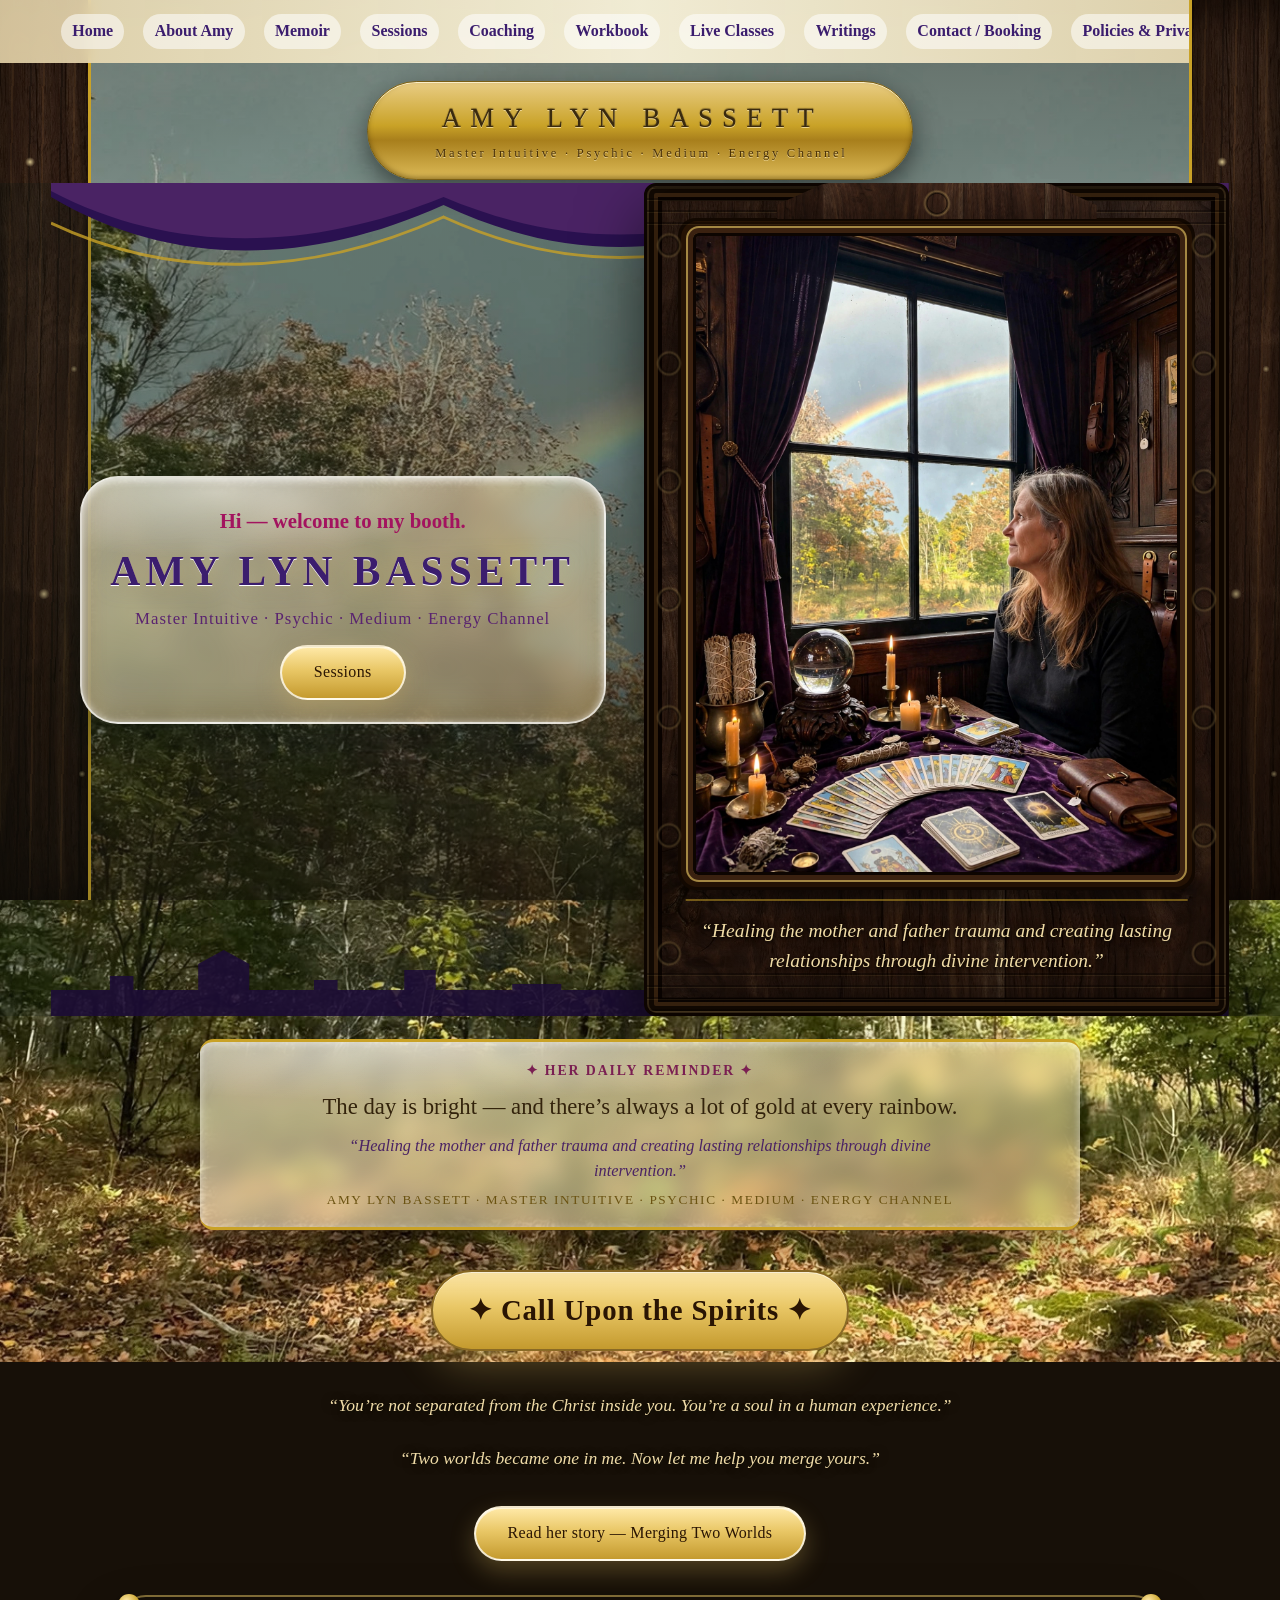
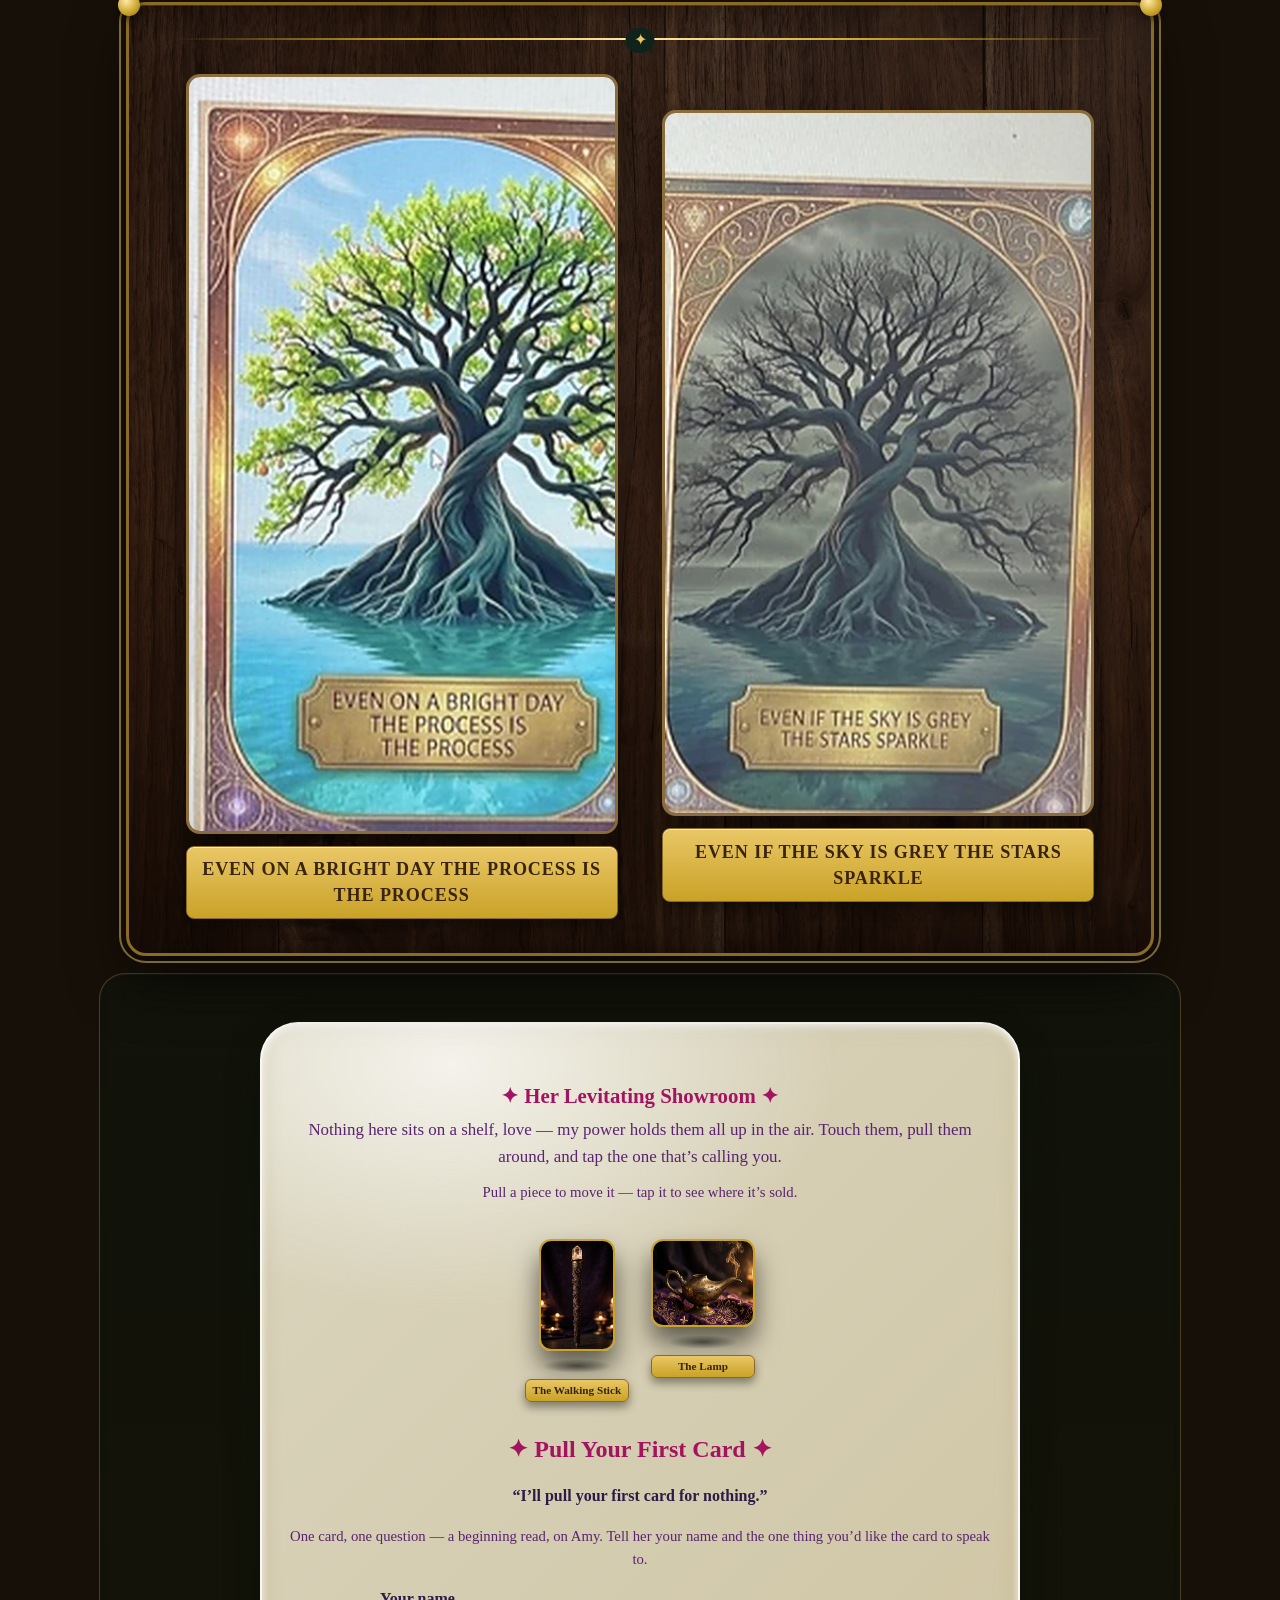
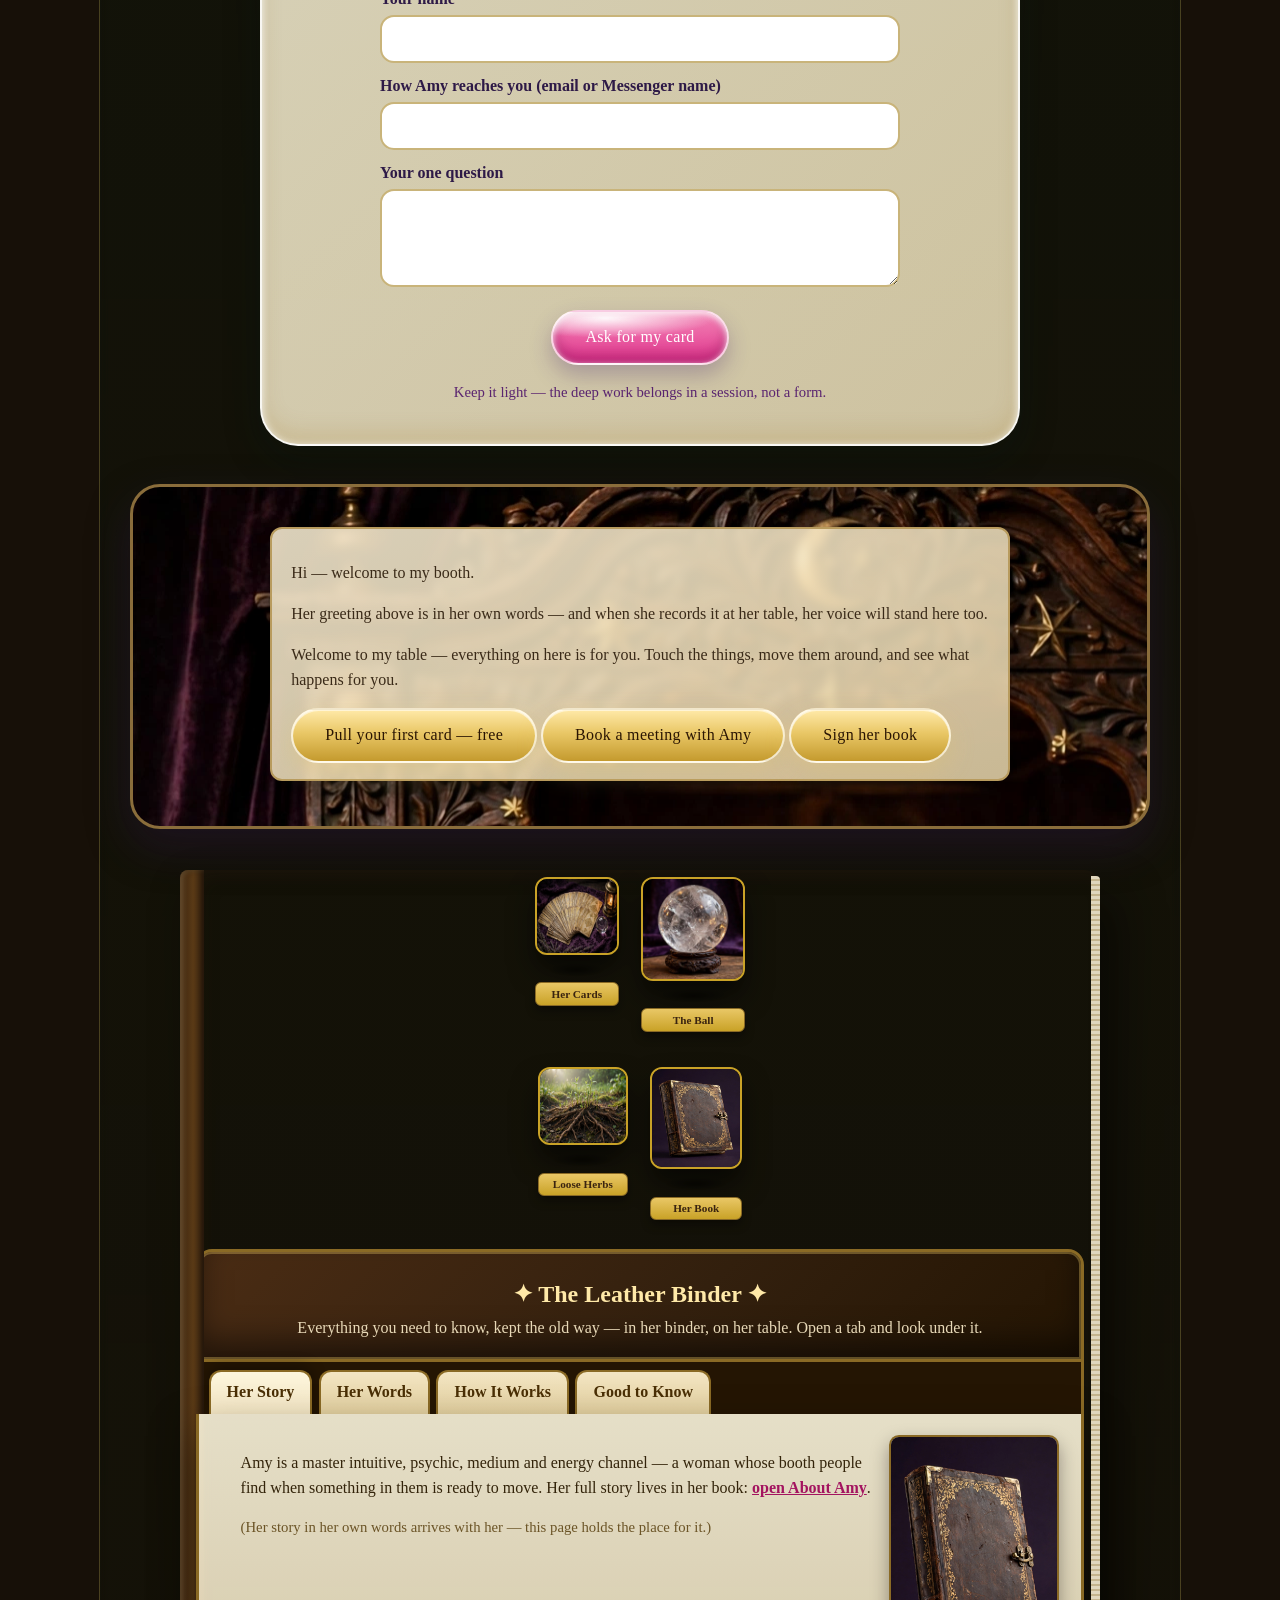
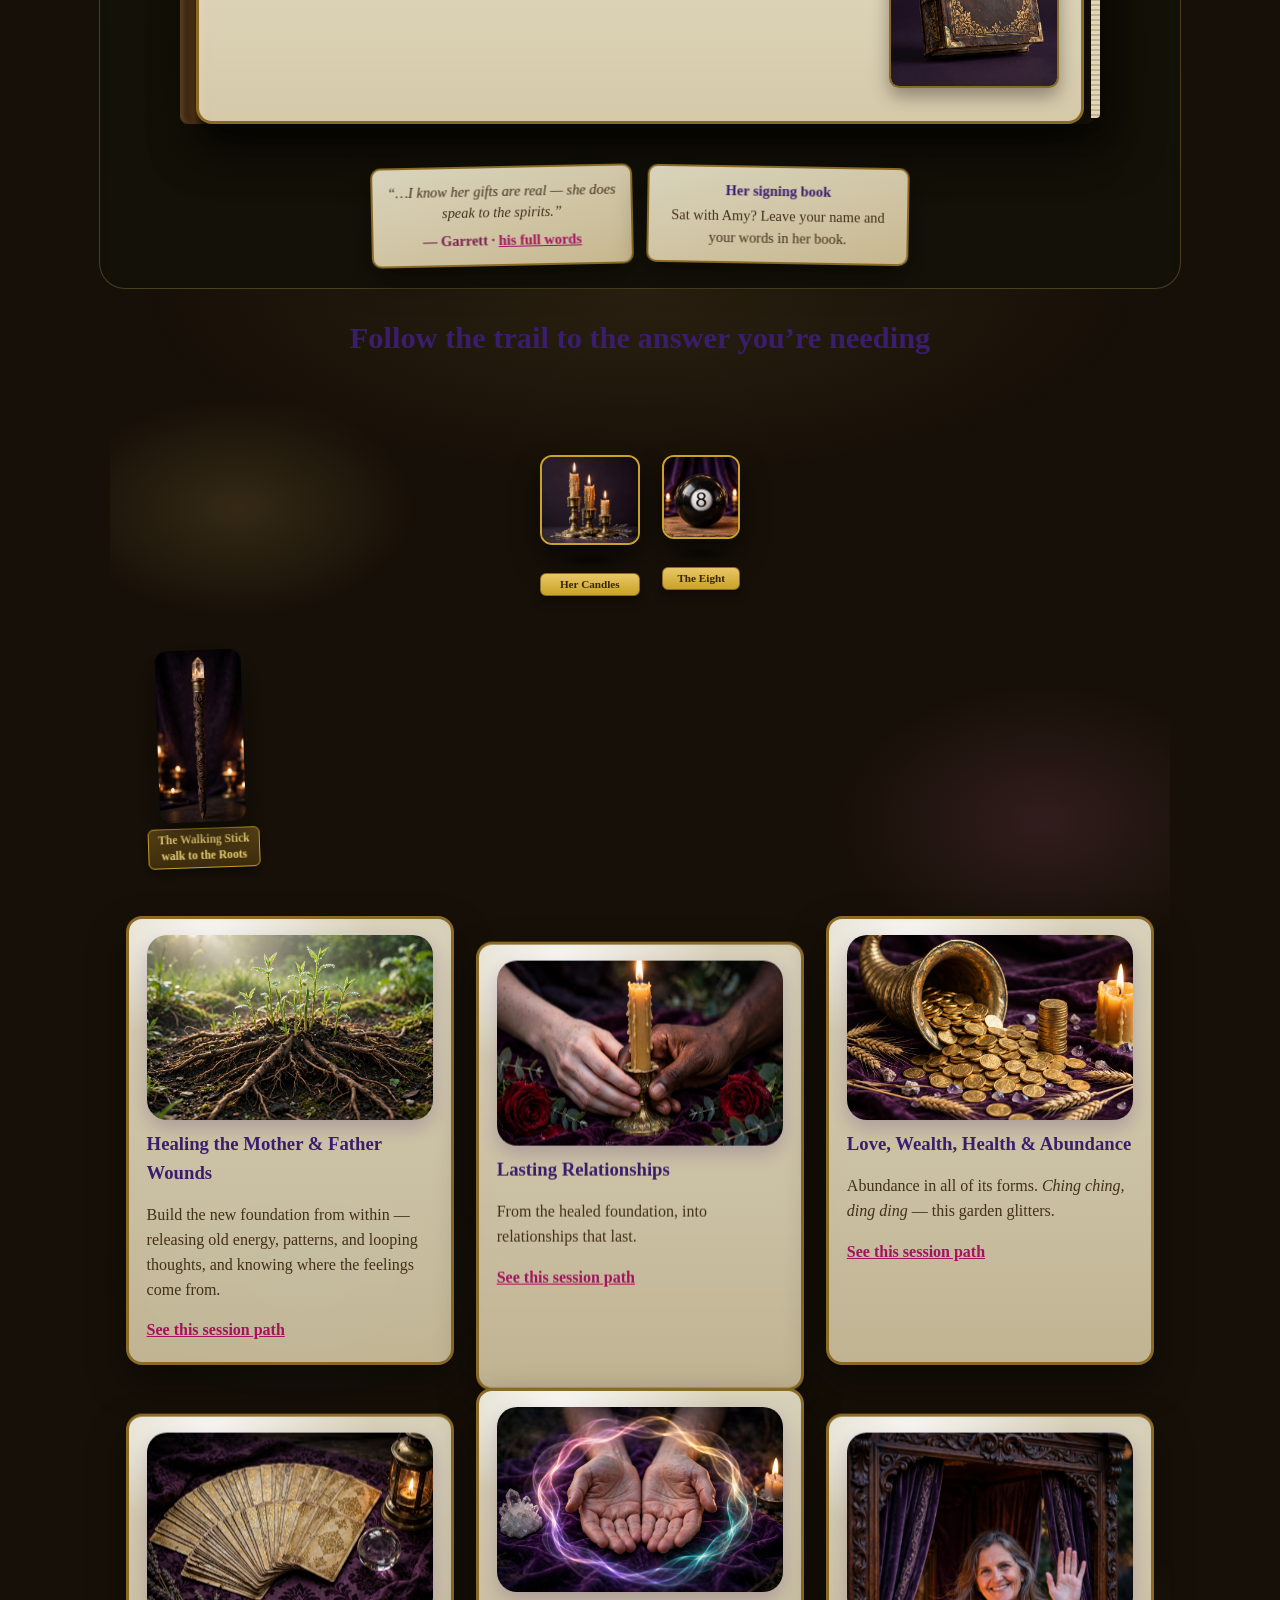
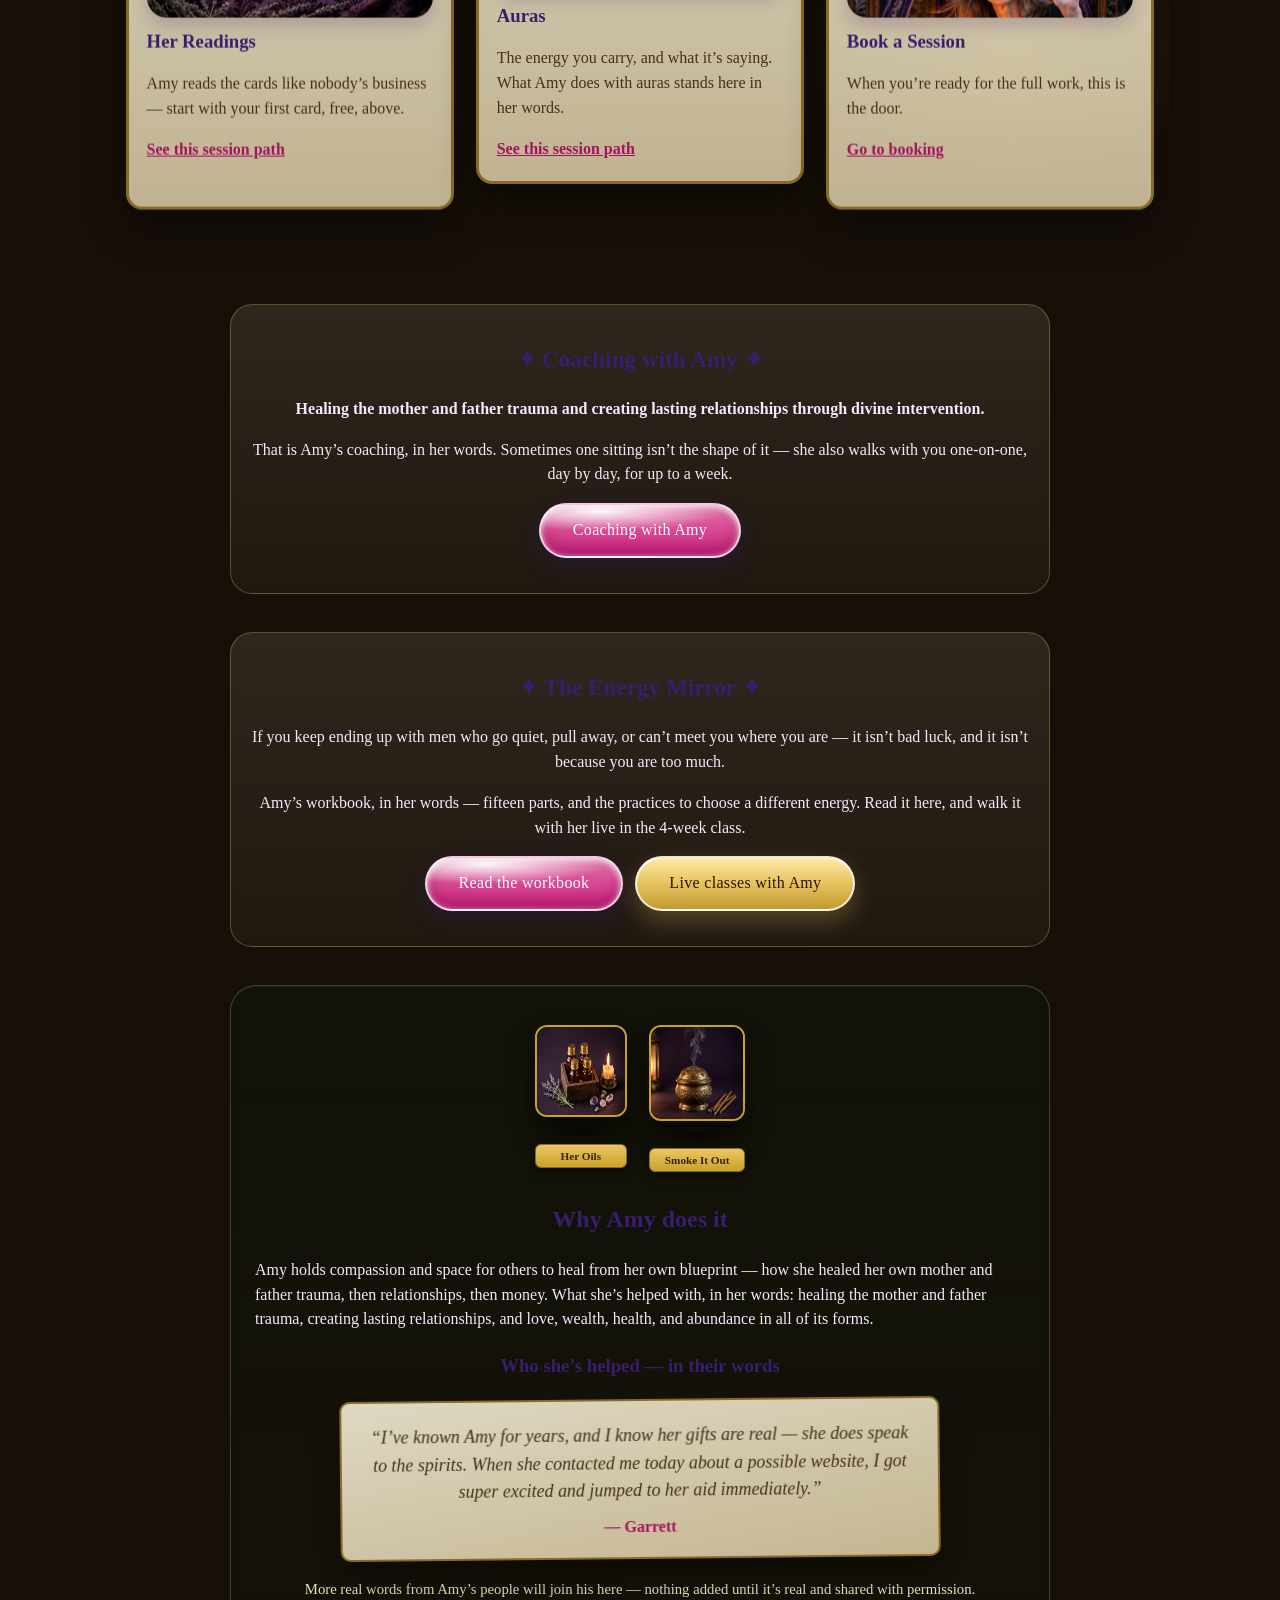
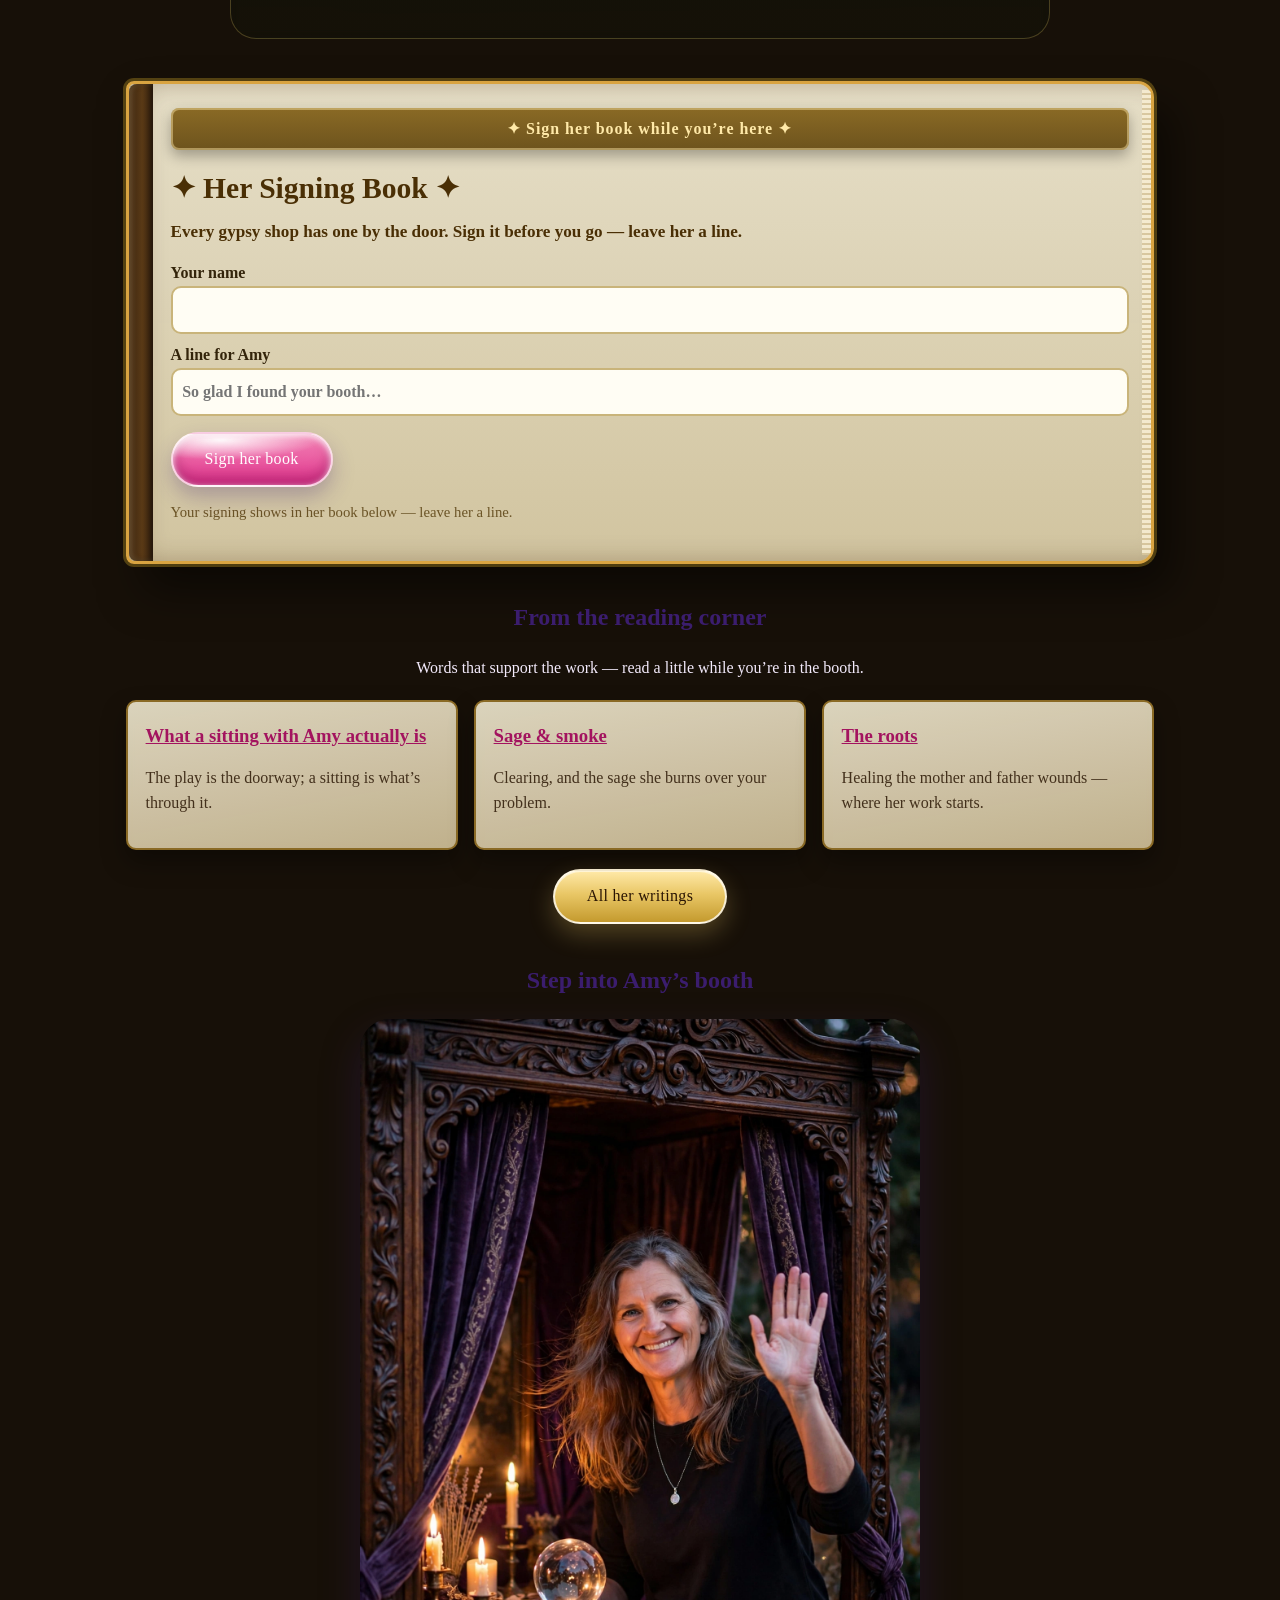
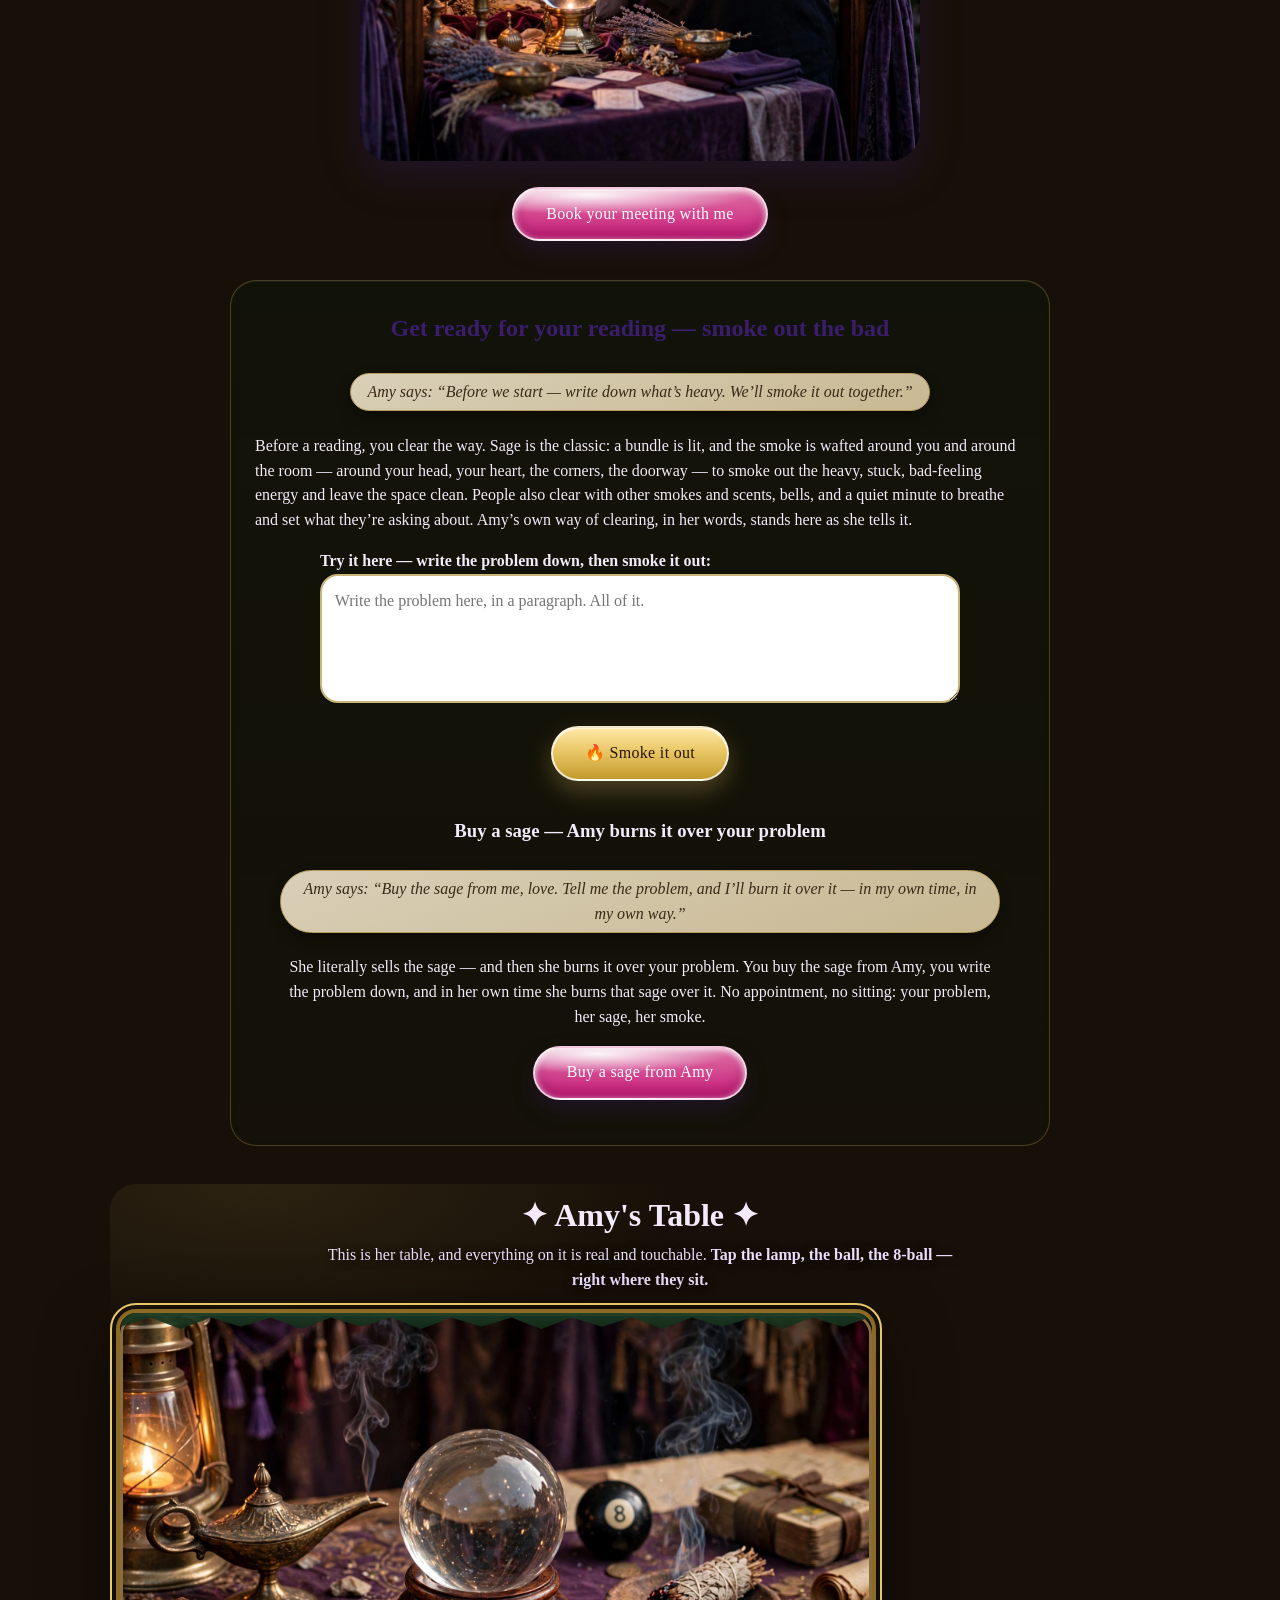
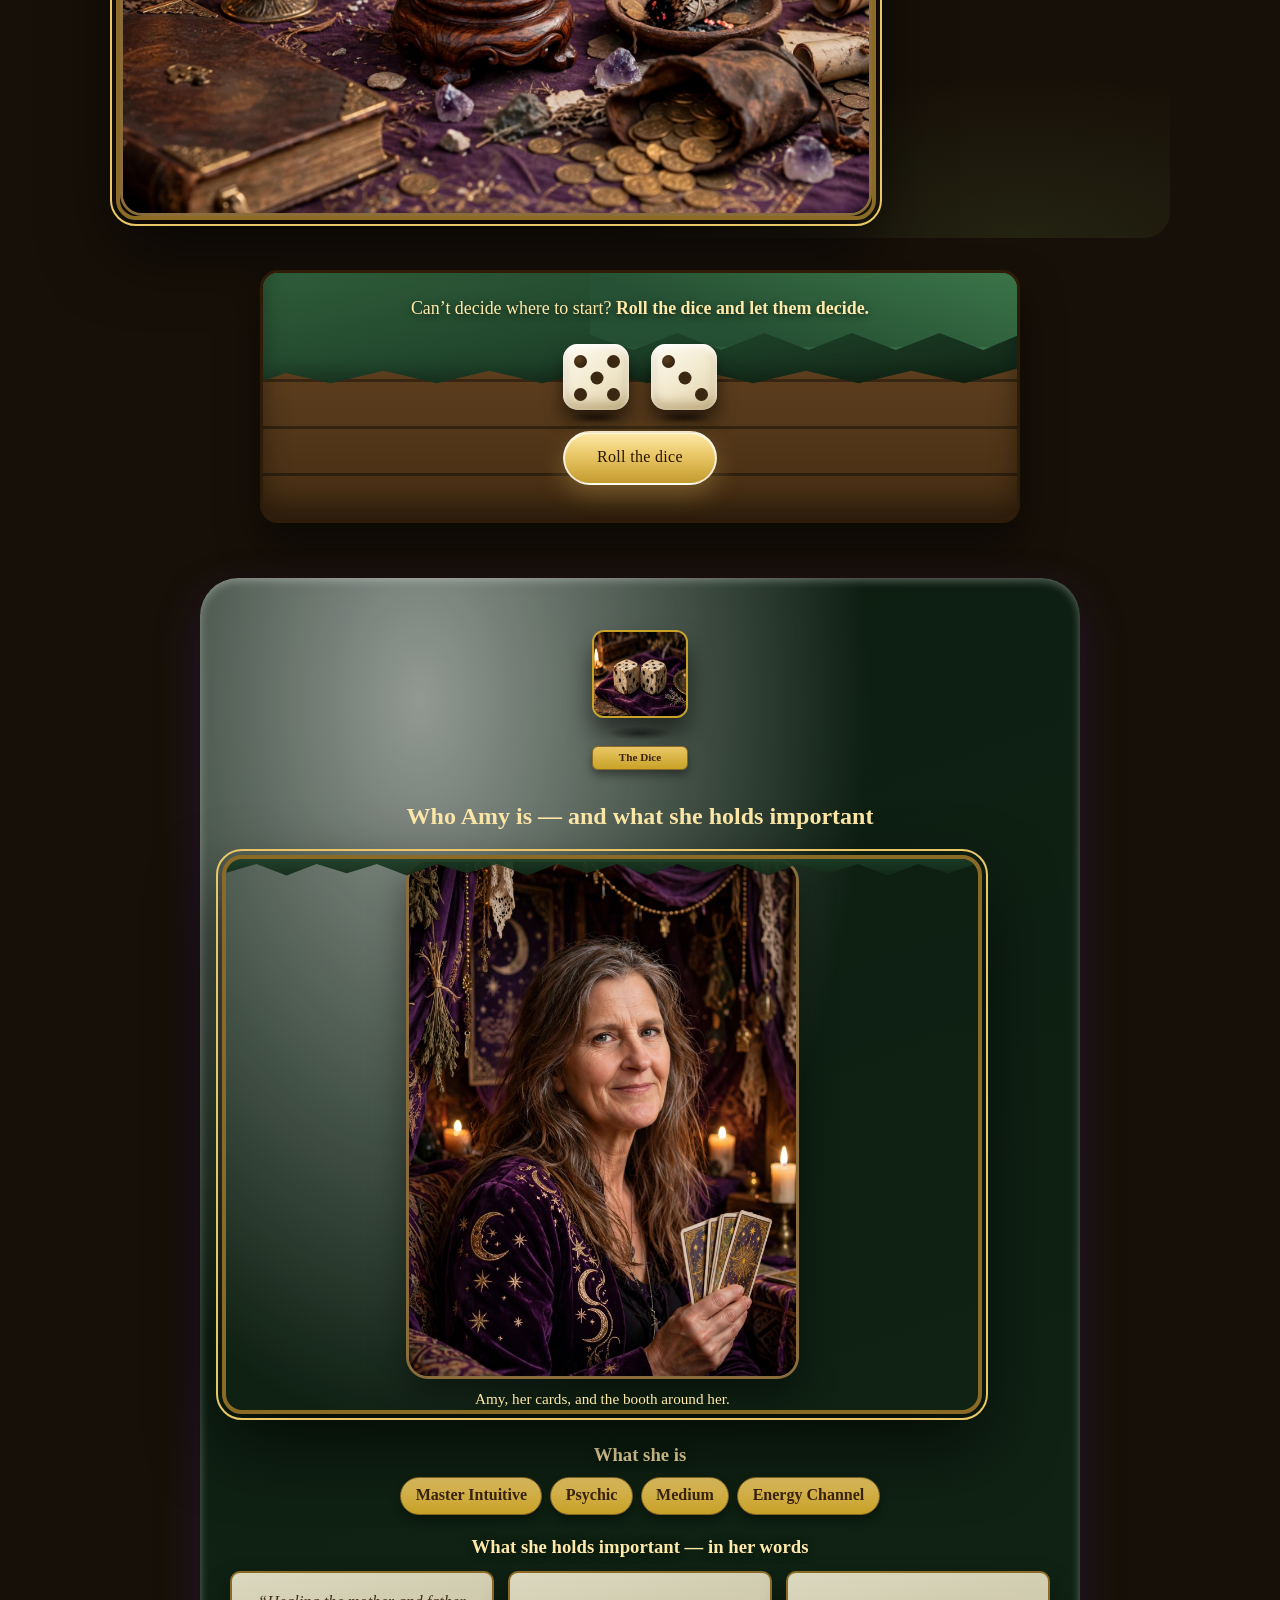
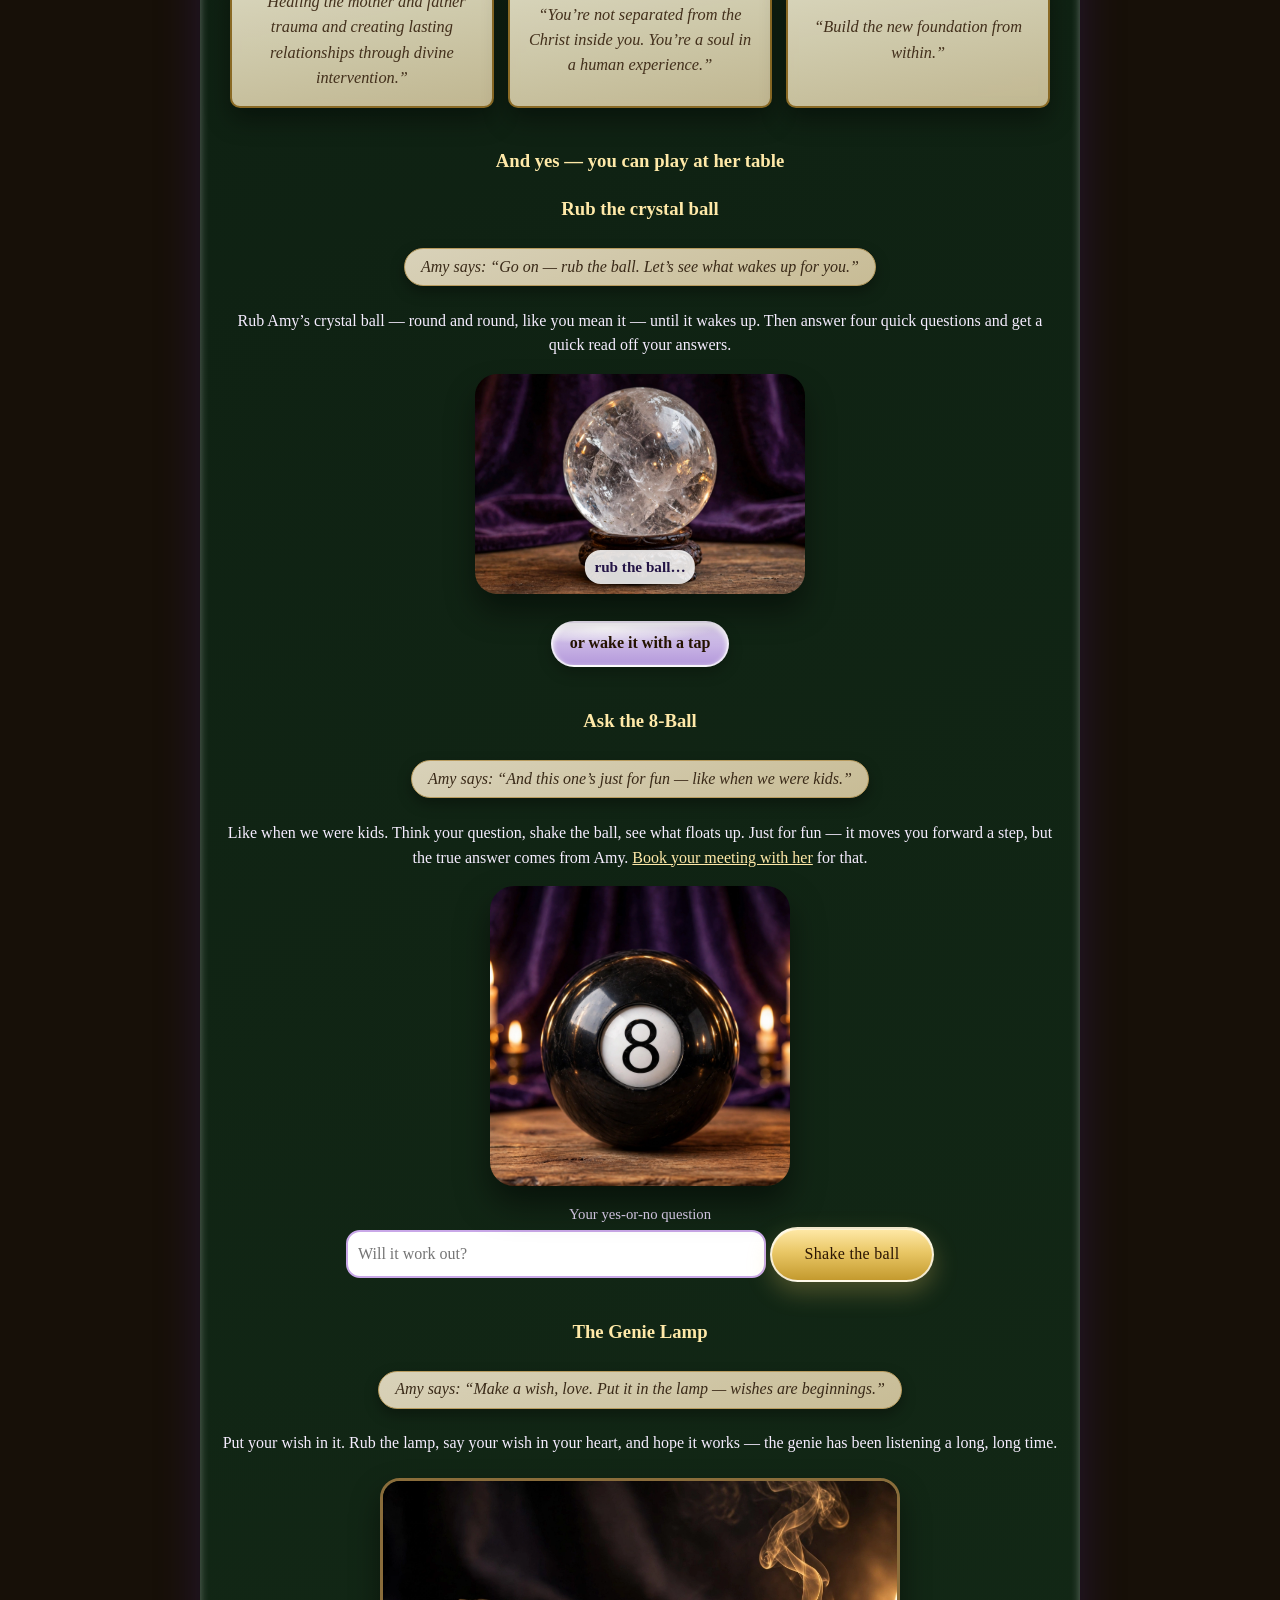
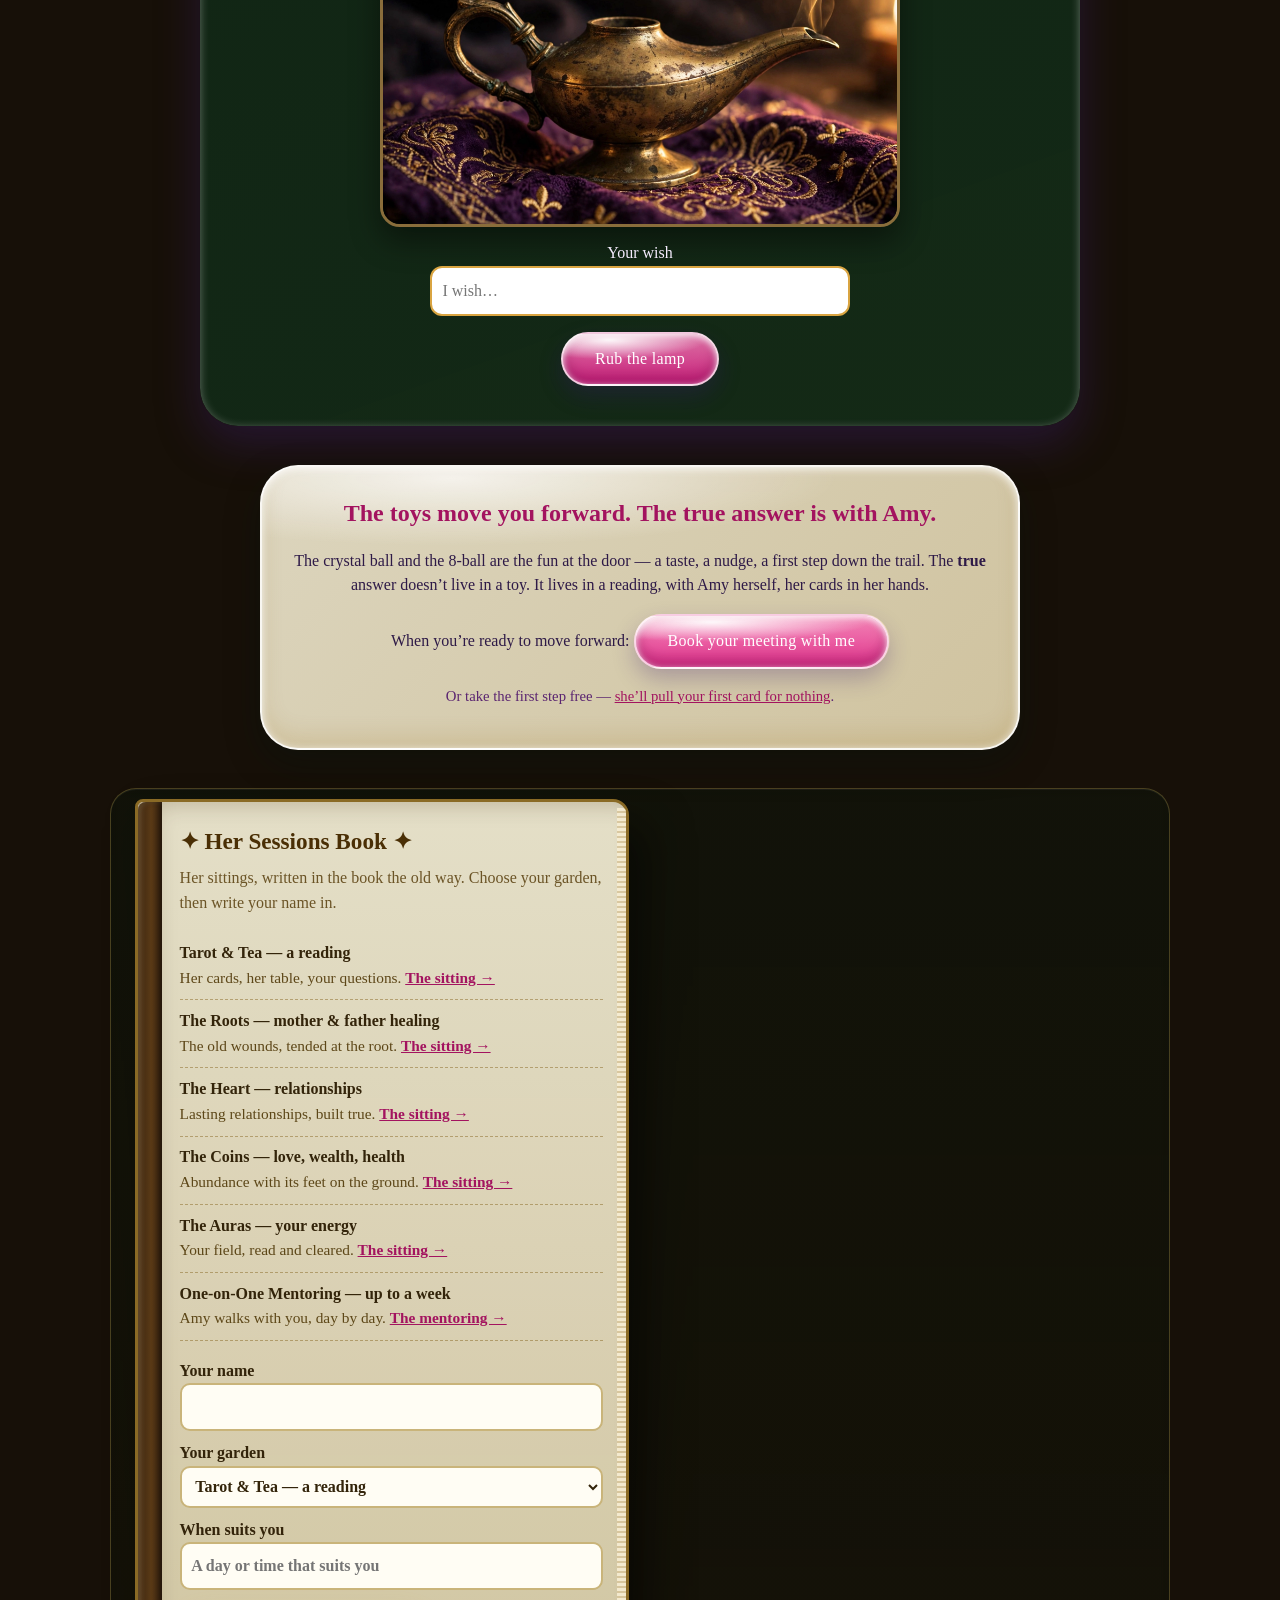
<file: index.html>
<!DOCTYPE html>
<html lang="en">
<head>
<meta charset="utf-8">
<meta name="viewport" content="width=device-width, initial-scale=1">
<title>Amy Lyn Bassett — Master Intuitive · Psychic · Medium · Energy Channel</title>
<meta property="og:type" content="website">
<meta property="og:site_name" content="Amy Lyn Bassett">
<meta property="og:title" content="Amy Lyn Bassett — Master Intuitive · Psychic · Medium · Energy Channel">
<meta property="og:description" content="Amy Lyn Bassett — master intuitive, psychic, medium, energy channel. Healing the mother and father trauma and creating lasting relationships through divine intervention.">
<meta property="og:url" content="https://myaiassistanceoffice.com/amy-booth-demo/">
<meta property="og:image" content="https://myaiassistanceoffice.com/amy-booth-demo/share-card.png">
<meta name="twitter:card" content="summary_large_image">
<meta name="twitter:title" content="Amy Lyn Bassett — Master Intuitive · Psychic · Medium · Energy Channel">
<meta name="twitter:description" content="Amy Lyn Bassett — master intuitive, psychic, medium, energy channel. Healing the mother and father trauma and creating lasting relationships through divine intervention.">
<meta name="twitter:image" content="https://myaiassistanceoffice.com/amy-booth-demo/share-card.png">

<meta name="description" content="Amy Lyn Bassett — master intuitive, psychic, medium, energy channel. Healing the mother and father trauma and creating lasting relationships through divine intervention.">
<link rel="stylesheet" href="style.css">
</head>
<body>
<div class="pagevine left" aria-hidden="true"></div>
<div class="pagevine right" aria-hidden="true"></div>

<a class="skip" href="#main">Skip to content</a>
<nav class="main" aria-label="Main">
  <a href="index.html">Home</a>
  <a href="about.html">About Amy</a>
  <a href="memoir.html">Memoir</a>
  <a href="sessions.html">Sessions</a>
  <a href="coaching.html">Coaching</a>
  <a href="workbook.html">Workbook</a>
  <a href="classes.html">Live Classes</a>
  <a href="articles.html">Writings</a>
  <a href="contact.html">Contact / Booking</a>
  <a href="policies.html">Policies &amp; Privacy</a>
</nav>

<div class="nameplate"><span>AMY LYN BASSETT<small>Master Intuitive &middot; Psychic &middot; Medium &middot; Energy Channel</small></span></div>

<header class="hero">
  <svg class="drape" viewBox="0 0 1200 90" preserveAspectRatio="none" aria-hidden="true">
    <path d="M0 0 H1200 V14 C 1050 84, 900 84, 760 22 C 640 78, 520 78, 400 22 C 260 84, 120 84, 0 14 Z" fill="#2A1150"/>
    <path d="M0 0 H1200 V8 C 1050 70, 900 70, 760 14 C 640 64, 520 64, 400 14 C 260 70, 120 70, 0 8 Z" fill="#4A2364"/>
    <path d="M0 40 C 120 96, 260 96, 400 34 C 520 88, 640 88, 760 34 C 900 96, 1050 96, 1200 40" fill="none" stroke="#C9A227" stroke-width="3" opacity="0.8"/>
  </svg>
  <div class="pictureboard">
  <div class="heroframe">
    <div class="carvepanel left" aria-hidden="true"></div>
  <img src="assets/amy-window-rainbow.jpg" alt="Amy Lyn Bassett at her table in her booth, turned to look out the four-pane picture window — tarot cards, a crystal ball on its carved wood base, candles and sage on the purple cloth — at a rainbow arcing over the autumn trees outside. Artwork.">
    <div class="carvepanel right" aria-hidden="true"></div>
  </div>
  <p class="boardphrase">&ldquo;Healing the mother and father trauma and creating lasting relationships through divine intervention.&rdquo;</p>
  </div>
  <div class="gel">
    <p style="font-size:1.3rem;margin:.1rem 0 0;color:#A3135F"><strong>Hi — welcome to my booth.</strong></p>
    <h1>AMY LYN BASSETT</h1>
    <p class="titles">Master Intuitive · Psychic · Medium · Energy Channel</p>
    <a class="btn" href="sessions.html">Sessions</a>
  </div>
  <svg class="townline" viewBox="0 0 1200 70" preserveAspectRatio="none" aria-hidden="true">
    <path d="M0 70 V44 L60 44 L60 30 L84 30 L84 44 L150 44 L150 18 L176 4 L202 18 L202 44 L268 44 L268 34 L292 34 L292 44 L360 44 L360 24 L392 24 L392 44 L470 44 L470 38 L520 38 L520 44 L610 44 L610 14 L626 2 L642 14 L642 44 L720 44 L720 30 L748 30 L748 44 L830 44 L830 22 L862 22 L862 44 L940 44 L940 36 L966 36 L966 44 L1040 44 L1040 26 L1072 26 L1072 44 L1140 44 L1140 32 L1200 32 V70 Z" fill="#1D0B38"/>
  </svg>
</header>

<section class="dailyreminder" aria-label="Amy's daily reminder">
  <p class="dr-label">&#10022; Her Daily Reminder &#10022;</p>
  <p class="dr-line">The day is bright &mdash; and there&rsquo;s always a lot of gold at every rainbow.</p>
  <p class="dr-quote">&ldquo;Healing the mother and father trauma and creating lasting relationships through divine intervention.&rdquo;</p>
  <p class="dr-who">Amy Lyn Bassett &middot; Master Intuitive &middot; Psychic &middot; Medium &middot; Energy Channel</p>
</section>

<section class="summon" aria-label="Call upon the spirits">
  <button class="summonbtn" id="summonBtn" type="button">&#10022; Call Upon the Spirits &#10022;</button>
  <p class="summonmsg" id="summonMsg" hidden>The candles are lit and the smoke is rising — <strong>the spirits are listening.</strong> Come down to her table and touch her things. When you're ready, rub the crystal ball and answer four little questions.</p>
</section>





<main id="main" class="flow">
  <p class="frame">&ldquo;You&rsquo;re not separated from the Christ inside you. You&rsquo;re a soul in a human experience.&rdquo;</p>

  <section aria-label="Amy's memoir — Merging Two Worlds" style="text-align:center;margin:1.4rem auto;max-width:720px">
    <p class="frame" style="margin-bottom:.4rem">&ldquo;Two worlds became one in me. Now let me help you merge yours.&rdquo;</p>
    <p class="cta-row"><a class="btn" href="memoir.html">Read her story — Merging Two Worlds</a></p>
  </section>

  <section class="treeboard" aria-label="Her two trees — the standing board">
    <div class="boardframe">
      <div class="brassrule" aria-hidden="true"></div>
      <div class="boardrow">
        <figure class="treefig">
          <img src="assets/tree-bright.webp" alt="A bright living tree in spring bloom, its roots standing in clear water under a blue sky. Panel from Amy's triptych. Artwork.">
          <span class="treeplaque">EVEN ON A BRIGHT DAY THE PROCESS IS THE PROCESS</span>
        </figure>
        <figure class="treefig offset">
          <img src="assets/tree-grey.webp" alt="A bare grey tree at rest, its roots standing in still water under a grey sky. Panel from Amy's triptych. Artwork.">
          <span class="treeplaque">EVEN IF THE SKY IS GREY THE STARS SPARKLE</span>
        </figure>
      </div>
    </div>
  </section>

  <div class="flowband fb-info"><section class="pull" id="pull" aria-labelledby="pull-h">
  <div class="floatarea fa-a" id="showroom" aria-label="Her Levitating Showroom — pieces floating in the open air beside the page">
    <div class="showhead">
    <h2>&#10022; Her Levitating Showroom &#10022;</h2>
    <p class="showroomline">Nothing here sits on a shelf, love — my power holds them all up in the air. Touch them, pull them around, and tap the one that&rsquo;s calling you.</p>
    <p class="shownote">Pull a piece to move it — tap it to see where it&rsquo;s sold.</p>
    </div>
    <a class="levitem" data-buy="etsy-moondancer-staff" href="https://www.etsy.com/listing/4576373464/the-moondancer-handmade-wooden-walking?utm_source=OpenGraph&amp;utm_medium=PageTools&amp;utm_campaign=Share" target="_blank" rel="sponsored noopener" style="--amp:8px;--per:6.8s;--ph:-1.2s"><span class="levfloat"><img src="assets/obj-stick.webp" alt="The walking stick: a carved wooden staff with a crystal set in its top" style="width:76px;height:112px"><i class="levshadow" aria-hidden="true"></i><span class="plaque">The Walking Stick</span></span></a>
    <a class="levitem" data-buy="etsy-brass-genie-lamp" href="https://www.etsy.com/listing/1380761013/brass-genie-lamp-embossed-aladin-oil" target="_blank" rel="sponsored noopener" style="--amp:11px;--per:5.6s;--ph:-3.4s"><span class="levfloat"><img src="assets/genie-lamp.webp" alt="A brass genie lamp" style="width:104px;height:88px"><i class="levshadow" aria-hidden="true"></i><span class="plaque">The Lamp</span></span></a>
  </div>
    <h2 id="pull-h">&#10022; Pull Your First Card &#10022;</h2>
    <p><strong>&ldquo;I&rsquo;ll pull your first card for nothing.&rdquo;</strong></p>
    <p class="note">One card, one question — a beginning read, on Amy. Tell her your name and the one thing you&rsquo;d like the card to speak to.</p>
    <form class="pullform" method="post" action="#pull">
      <label for="pname">Your name</label>
      <input id="pname" name="name" type="text" autocomplete="name" required>
      <label for="pcontact">How Amy reaches you (email or Messenger name)</label>
      <input id="pcontact" name="contact" type="text" required>
      <label for="pq">Your one question</label>
      <textarea id="pq" name="question" rows="3" required></textarea>
      <p style="text-align:center"><button class="btn pink" type="submit">Ask for my card</button></p>
    </form>
    <p class="note">Keep it light — the deep work belongs in a session, not a form.</p>
  </section>

  <section class="boothscene" style="background-image:url('assets/scene-booth.webp')" aria-label="Amy's booth">
  <div class="sceneveil">
    <div class="welcomecard">
      <p class="boothhello">Hi — welcome to my booth.</p>
      <p class="wp-note">Her greeting above is in her own words — and when she records it at her table, her voice will stand here too.</p>
      <p class="boothsub">Welcome to my table — everything on here is for you. Touch the things, move them around, and see what happens for you.</p>
      <div class="boothcta"><a class="btn" href="#pull">Pull your first card — free</a> <a class="btn btn-ghost" href="sessions.html">Book a meeting with Amy</a> <a class="btn btn-ghost" href="#signingbook">Sign her book</a></div>
    </div>
  </div>
</section>

<section class="binder" id="binder" aria-label="Amy's leather binder — everything you need to know">
  <div class="floatarea fa-b" aria-label="Pieces floating in the open air beside the binder">
    <a class="levitem" data-buy="crookedcrows-rider-tarot" href="https://crookedcrows.com/product/the-rider-tarot-deck/" target="_blank" rel="sponsored noopener" style="--amp:9px;--per:7.4s;--ph:-0.6s"><span class="levfloat"><img src="assets/door-tarot.webp" alt="Her cards — a tarot deck" style="width:84px;height:78px"><i class="levshadow" aria-hidden="true"></i><span class="plaque">Her Cards</span></span></a>
    <a class="levitem" data-buy="phoenixorion-crystal-ball-wood-stand" href="https://www.phoenixorion.com/phoenixorion/gazingballs3.htm" target="_blank" rel="sponsored noopener" style="--amp:12px;--per:6.2s;--ph:-4.8s"><span class="levfloat"><img src="assets/obj-ball.webp" alt="The crystal ball on its carved wood base" style="width:104px;height:104px"><i class="levshadow" aria-hidden="true"></i><span class="plaque">The Ball</span></span></a>
  </div>
  <div class="floatarea fa-c" aria-label="Pieces floating in the open air beside the binder">
    <a class="levitem" data-buy="mrh-loose-herbs" href="https://mountainroseherbs.com/cultivated-white-sage" target="_blank" rel="sponsored noopener" style="--amp:8px;--per:5.9s;--ph:-2.7s"><span class="levfloat"><img src="assets/door-roots.webp" alt="Loose herbs — cultivated white sage" style="width:90px;height:78px"><i class="levshadow" aria-hidden="true"></i><span class="plaque">Loose Herbs</span></span></a>
    <a class="levitem" data-buy="etsy-refillable-leather-journal" href="https://www.etsy.com/listing/1267091130/refillable-leather-journal-premium-lined?click_key=e75cf0c1ce2c215ab919f5385ae7e8b286da867d%3A1267091130&amp;click_sum=8d61a482&amp;ref=related-1&amp;frs=1&amp;sts=1" target="_blank" rel="sponsored noopener" style="--amp:10px;--per:7.8s;--ph:-5.5s"><span class="levfloat"><img src="assets/obj-book.webp" alt="Her leather book" style="width:92px;height:102px"><i class="levshadow" aria-hidden="true"></i><span class="plaque">Her Book</span></span></a>
  </div>
  <div class="bindercover">
    <h2>&#10022; The Leather Binder &#10022;</h2>
    <p>Everything you need to know, kept the old way — in her binder, on her table. Open a tab and look under it.</p>
  </div>
  <div class="bindertabs" role="tablist" aria-label="Binder tabs">
    <button class="btab" role="tab" aria-selected="true" data-tab="story" type="button">Her Story</button>
    <button class="btab" role="tab" aria-selected="false" data-tab="words" type="button">Her Words</button>
    <button class="btab" role="tab" aria-selected="false" data-tab="how" type="button">How It Works</button>
    <button class="btab" role="tab" aria-selected="false" data-tab="know" type="button">Good to Know</button>
  </div>
  <div class="binderpage" data-page="story">
    <img class="binderpic" src="assets/obj-book.webp" alt="Her leather binder — worn brown leather tooled in gold, with brass corners and a brass clasp. Artwork.">
    <p>Amy is a master intuitive, psychic, medium and energy channel — a woman whose booth people find when something in them is ready to move. Her full story lives in her book: <a href="about.html">open About Amy</a>.</p>
    <p class="note">(Her story in her own words arrives with her — this page holds the place for it.)</p>
  </div>
  <div class="binderpage" data-page="words" hidden>
    <blockquote class="bquote">&ldquo;Healing the mother and father trauma and creating lasting relationships through divine intervention.&rdquo;</blockquote>
    <blockquote class="bquote">&ldquo;You're not separated from the Christ inside you. You're a soul in a human experience.&rdquo;</blockquote>
    <blockquote class="bquote">&ldquo;Build the new foundation from within.&rdquo;</blockquote>
    <p class="note">Her words, exactly as she says them.</p>
  </div>
  <div class="binderpage" data-page="how" hidden>
    <ol class="bstep">
      <li><strong>Pull your first card — free.</strong> One card, one question, on Amy.</li>
      <li><strong>Play at her table.</strong> The ball, the lamp, the smoke — little tastes that move you forward.</li>
      <li><strong>Get your quick read.</strong> Answer four little questions; Amy's helper drafts, Amy reads it and sends it herself.</li>
      <li><strong>Book the true answer.</strong> The deep work happens with Amy, in a sitting. Write your name in her sessions book below.</li>
    </ol>
  </div>
  <div class="binderpage" data-page="know" hidden>
    <ul class="bstep">
      <li>Readings are spiritual guidance and personal exploration — never therapy, medicine, or legal or financial advice.</li>
      <li>Nothing here promises an outcome. The work is honest or it isn't Amy's.</li>
      <li>What you tell the booth stays with the booth — used for your read and your follow-through, nothing else.</li>
      <li>The full word lives on the <a href="policies.html">Policies &amp; Privacy page</a>.</li>
    </ul>
  </div>
</section>



<div class="storezone">
  <div class="notecarpet" aria-label="Two notes riding together, like a magic carpet">
<figure class="floater fl"><blockquote>&ldquo;&hellip;I know her gifts are real — she does speak to the spirits.&rdquo;</blockquote><figcaption>— Garrett &middot; <a href="#garrett-card">his full words</a></figcaption></figure>
<a class="floater fr link" href="#signingbook"><strong>Her signing book</strong><span>Sat with Amy? Leave your name and your words in her book.</span></a>
  </div>
</div>
  </div><div class="flowband fb-lead"><h2 class="trailhead" style="text-align:center;color:var(--deep)">Follow the trail to the answer you&rsquo;re needing</h2>
  <div class="trail">
  <div class="floatarea fa-d" aria-label="Pieces floating in the open air beside the trail">
    <a class="levitem" data-buy="etsy-beeswax-pillar" href="https://www.etsy.com/listing/237632308/short-beeswax-pillar-3-tall-beeswax" target="_blank" rel="sponsored noopener" style="--amp:9px;--per:6.5s;--ph:-1.9s"><span class="levfloat"><img src="assets/obj-candles.webp" alt="Her candles" style="width:100px;height:90px"><i class="levshadow" aria-hidden="true"></i><span class="plaque">Her Candles</span></span></a>
    <a class="levitem" data-buy="maziply-magic-eight-ball" href="https://www.maziply.com/a/s/products/mattel-magic-eight-ball-novelty-toy" target="_blank" rel="sponsored noopener" style="--amp:11px;--per:5.4s;--ph:-4.1s"><span class="levfloat"><img src="assets/obj-eight.webp" alt="The magic eight ball" style="width:78px;height:84px"><i class="levshadow" aria-hidden="true"></i><span class="plaque">The Eight</span></span></a>
  </div>
  <div class="traillane">
    <div class="sticklane">
  <a class="stickstand" href="sessions.html#healing" aria-label="The walking stick — take the path to the Roots"><img src="assets/obj-stick.webp" alt="Amy's walking stick: a carved wooden staff with a crystal set in its top, standing at the head of the path"><span>The Walking Stick<br>walk to the Roots</span></a>
    </div>
  </div>

    <article class="door">
      <img class="doorimg" src="assets/door-roots.webp" alt="Photograph of real roots in dark soil with new green shoots rising into morning light.">
      <h3>Healing the Mother &amp; Father Wounds</h3>
      <p>Build the new foundation from within — releasing old energy, patterns, and looping thoughts, and knowing where the feelings come from.</p>
      <a href="sessions.html#healing">See this session path</a>
    </article>
    <article class="door">
      <img class="doorimg" src="assets/door-heart.webp" alt="Photograph of two hands holding one lit candle together, roses beside them on purple velvet.">
      <h3>Lasting Relationships</h3>
      <p>From the healed foundation, into relationships that last.</p>
      <a href="sessions.html#relationships">See this session path</a>
    </article>
    <article class="door" id="money-door">
      <img class="doorimg" src="assets/door-coins.webp" alt="Photograph of real gold coins spilling from a brass cornucopia onto purple cloth, glinting in candlelight.">
      <h3>Love, Wealth, Health &amp; Abundance</h3>
      <p>Abundance in all of its forms. <em>Ching ching, ding ding</em> — this garden glitters.</p>
      <a href="sessions.html#abundance" id="chime-link">See this session path</a>
    </article>
    <article class="door">
      <img class="doorimg" src="assets/door-tarot.webp" alt="Photograph of real worn tarot cards fanned on purple cloth beside a crystal ball and a brass lantern.">
      <h3>Her Readings</h3>
      <p>Amy reads the cards like nobody&rsquo;s business — start with your first card, free, above.</p>
      <a href="sessions.html#readings">See this session path</a>
    </article>
    <article class="door">
      <img class="doorimg" src="assets/door-auras.webp" alt="Photograph of open hands on purple velvet, ringed by soft bands of pink, gold, teal and violet light.">
      <h3>Auras</h3>
      <p>The energy you carry, and what it&rsquo;s saying. What Amy does with auras stands here in her words.</p>
      <a href="sessions.html#auras">See this session path</a>
    </article>
    <article class="door">
      <img class="doorimg" style="object-position:center 6%" src="assets/booth.webp" alt="Amy waving hello from the carved entrance of her booth, her table and crystal ball beside her. Artwork.">
      <h3>Book a Session</h3>
      <p>When you&rsquo;re ready for the full work, this is the door.</p>
      <a href="contact.html">Go to booking</a>
    </article>
  </div>
  </div><section class="flowband lead-note" aria-labelledby="coaching-h" style="max-width:820px;margin:2.4rem auto;text-align:center;padding:1.1rem 1rem 1.2rem">
    <h2 id="coaching-h" style="color:var(--deep)">&#10022; Coaching with Amy &#10022;</h2>
    <p><strong>Healing the mother and father trauma and creating lasting relationships through divine intervention.</strong></p>
    <p>That is Amy&rsquo;s coaching, in her words. Sometimes one sitting isn&rsquo;t the shape of it — she also walks with you one-on-one, day by day, for up to a week.</p>
    <p><a class="btn pink" href="coaching.html">Coaching with Amy</a></p>
  </section>

  <section class="flowband lead-note" aria-labelledby="mirror-h" style="max-width:820px;margin:2.4rem auto;text-align:center;padding:1.1rem 1rem 1.2rem">
    <h2 id="mirror-h" style="color:var(--deep)">&#10022; The Energy Mirror &#10022;</h2>
    <p>If you keep ending up with men who go quiet, pull away, or can&rsquo;t meet you where you are &mdash; it isn&rsquo;t bad luck, and it isn&rsquo;t because you are too much.</p>
    <p>Amy&rsquo;s workbook, in her words &mdash; fifteen parts, and the practices to choose a different energy. Read it here, and walk it with her live in the 4-week class.</p>
    <p><a class="btn pink" href="workbook.html">Read the workbook</a> &nbsp; <a class="btn" href="classes.html">Live classes with Amy</a></p>
  </section>

  <section class="whysec flowband fb-info" aria-labelledby="why-h" style="max-width:820px;margin:2.4rem auto">
  <div class="floatarea fa-e" aria-label="Pieces floating in the open air beside the page">
    <a class="levitem" data-buy="mrh-lavender-oil" href="https://mountainroseherbs.com/lavender-essential-oil?correlationId=null" target="_blank" rel="sponsored noopener" style="--amp:8px;--per:7.1s;--ph:-0.3s"><span class="levfloat"><img src="assets/obj-oils.webp" alt="Essential oils" style="width:92px;height:92px"><i class="levshadow" aria-hidden="true"></i><span class="plaque">Her Oils</span></span></a>
    <a class="levitem" data-buy="etsy-brass-incense-burner" href="https://www.etsy.com/listing/4538906495/vintage-brass-incense-burner-engraved" target="_blank" rel="sponsored noopener" style="--amp:10px;--per:6.9s;--ph:-3.0s"><span class="levfloat"><img src="assets/obj-incense.webp" alt="The incense burner" style="width:96px;height:96px"><i class="levshadow" aria-hidden="true"></i><span class="plaque">Smoke It Out</span></span></a>
  </div>
    <h2 id="why-h" style="text-align:center;color:var(--deep)">Why Amy does it</h2>
    <p>Amy holds compassion and space for others to heal from her own blueprint — how she healed her own mother and father trauma, then relationships, then money. What she&rsquo;s helped with, in her words: healing the mother and father trauma, creating lasting relationships, and love, wealth, health, and abundance in all of its forms.</p>
    <h3 style="text-align:center;color:var(--deep)">Who she&rsquo;s helped — in their words</h3>
    <figure class="tcard" id="garrett-card">
      <blockquote>&ldquo;I&rsquo;ve known Amy for years, and I know her gifts are real — she does speak to the spirits. When she contacted me today about a possible website, I got super excited and jumped to her aid immediately.&rdquo;</blockquote>
      <figcaption>— Garrett</figcaption>
    </figure>
    <p class="note" style="text-align:center">More real words from Amy&rsquo;s people will join his here — nothing added until it&rsquo;s real and shared with permission.</p>
  </section>

  <div class="flowband" style="max-width:1060px;margin:0 auto;padding:0 1rem">
<div class="openbook featured" id="signingbook">
    <p class="signflag">&#10022; Sign her book while you&rsquo;re here &#10022;</p>
    <h2>&#10022; Her Signing Book &#10022;</h2>
    <p class="booknote">Every gypsy shop has one by the door. Sign it before you go — leave her a line.</p>
    <form class="bookform" id="signForm">
      <label>Your name <input required name="sg_name" type="text" autocomplete="name"></label>
      <label>A line for Amy <input name="sg_line" type="text" maxlength="120" placeholder="So glad I found your booth&hellip;"></label>
      <button class="btn pink" type="submit">Sign her book</button>
      <p class="note" id="signMsg" hidden></p>
      <p class="note">Your signing shows in her book below — leave her a line.</p>
    </form>
    <ul class="signedlist" id="signList" aria-live="polite"></ul>
  </div>
  </div>

    <section class="flowband" aria-labelledby="writings-h" style="max-width:1060px;margin:2.2rem auto;padding:0 1rem">
    <h2 id="writings-h" style="text-align:center;color:var(--deep)">From the reading corner</h2>
    <p style="text-align:center;max-width:640px;margin:0 auto">Words that support the work — read a little while you&rsquo;re in the booth.</p>
    <div class="artcards">
      <article class="artcard"><h3><a href="article-sitting.html">What a sitting with Amy actually is</a></h3><p>The play is the doorway; a sitting is what&rsquo;s through it.</p></article>
      <article class="artcard"><h3><a href="article-sage.html">Sage &amp; smoke</a></h3><p>Clearing, and the sage she burns over your problem.</p></article>
      <article class="artcard"><h3><a href="article-roots.html">The roots</a></h3><p>Healing the mother and father wounds — where her work starts.</p></article>
    </div>
    <p style="text-align:center"><a class="btn btn-ghost" href="articles.html">All her writings</a></p>
  </section>

<section class="flowband" aria-labelledby="booth-h" style="max-width:860px;margin:2.4rem auto;text-align:center">
    <h2 id="booth-h" style="color:var(--deep)">Step into Amy&rsquo;s booth</h2>
    <img src="assets/booth.webp" alt="Amy seated at her reading table inside a draped gypsy booth — tarot cards, a crystal ball, a brass lantern and candles on a purple and gold cloth. Artwork." style="width:100%;max-width:560px;border-radius:30px;box-shadow:0 16px 40px rgba(59,29,110,.30)">
    <p style="margin-top:1.1rem"><a class="btn pink" href="contact.html">Book your meeting with me</a></p>
  </section>

  <section id="ready" class="flowband fb-info" aria-labelledby="ready-h" style="max-width:820px;margin:2.4rem auto"><h2 id="ready-h" style="text-align:center;color:var(--deep)">Get ready for your reading — smoke out the bad</h2>
    <p style="text-align:center"><span class="herprompt">Amy says: &ldquo;Before we start — write down what&rsquo;s heavy. We&rsquo;ll smoke it out together.&rdquo;</span></p>
    <p>Before a reading, you clear the way. Sage is the classic: a bundle is lit, and the smoke is wafted around you and around the room — around your head, your heart, the corners, the doorway — to smoke out the heavy, stuck, bad-feeling energy and leave the space clean. People also clear with other smokes and scents, bells, and a quiet minute to breathe and set what they&rsquo;re asking about. Amy&rsquo;s own way of clearing, in her words, stands here as she tells it.</p>
    <div class="smokebox" id="smoke">
      <label for="problem" style="font-weight:bold">Try it here — write the problem down, then smoke it out:</label>
      <textarea id="problem" class="problem" rows="4" placeholder="Write the problem here, in a paragraph. All of it."></textarea>
      <div class="smokeveil" id="smokeveil" aria-hidden="true"></div>
    </div>
    <p style="text-align:center"><button class="btn" type="button" id="smokeBtn">&#128293; Smoke it out</button></p>
    <div class="resultcard" id="smokeResult" hidden>
      <p style="margin:.2rem 0"><strong>The smoke takes the problem. Here&rsquo;s the clear thought that&rsquo;s left:</strong></p>
      <p id="smokeAnswer" style="font-size:1.08rem"></p>
      <p class="note">A clear thought to sit with — for Amy&rsquo;s real answer, <a href="#pull">let her pull your first card, free</a>.</p>
    </div>
    <div class="sageburn" id="sageburn">
      <h3 style="margin-top:2.2rem">Buy a sage — Amy burns it over your problem</h3>
      <p><span class="herprompt">Amy says: &ldquo;Buy the sage from me, love. Tell me the problem, and I&rsquo;ll burn it over it — in my own time, in my own way.&rdquo;</span></p>
      <p>She literally sells the sage — and then she burns it over your problem. You buy the sage from Amy, you write the problem down, and in her own time she burns that sage over it. No appointment, no sitting: your problem, her sage, her smoke.</p>
      <p><button class="btn pink" type="button" id="sageBtn">Buy a sage from Amy</button></p>
      <form id="sageForm" class="sageform" hidden>
        <p><label>Your name<br><input id="sb_name" type="text" autocomplete="name" style="width:min(420px,92%);padding:.6rem;border-radius:12px;border:2px solid var(--gold);font:inherit"></label></p>
        <p><label>How Amy reaches you (email or phone)<br><input id="sb_contact" type="text" autocomplete="email" style="width:min(420px,92%);padding:.6rem;border-radius:12px;border:2px solid var(--gold);font:inherit"></label></p>
        <p><label>The problem — in your own words<br><textarea id="sb_need" rows="3" style="width:min(480px,94%);padding:.6rem;border-radius:12px;border:2px solid var(--gold);font:inherit" placeholder="What the sage is for&hellip;"></textarea></label></p>
        <p class="note" style="color:#EADCFB">Price — Amy sets the price of her sage, and it stands here when she does. When her payment step stands in this spot, you pay Amy on her own rails and your words go straight to her.</p>
        <p><button class="btn" type="submit">Send it to Amy</button></p>
      </form>
      <div class="resultcard" id="sageDone" hidden>
        <p style="margin:.2rem 0"><strong>It&rsquo;s in her hands.</strong></p>
        <p>Your words are written down here. To put them in Amy&rsquo;s hands today, send them through <a href="contact.html">Contact / Booking</a> — and she burns the sage in her own time.</p>
      </div>
    </div>
  </section>

  <section class="thetable flowband fb-grab" aria-label="Amy's table — everything on it is touchable"><h2 class="tablename">&#10022; Amy's Table &#10022;</h2>
  <p class="tablenote">This is her table, and everything on it is real and touchable. <strong>Tap the lamp, the ball, the 8-ball — right where they sit.</strong></p>
  <figure class="tablefig">
    <img src="assets/play-table.webp" alt="Amy's table up close: a brass genie lamp, a crystal ball on a carved wooden base, an 8-ball, smoking sage, tarot cards and a pouch of gold coins on dark wood">
    <a class="spot" style="left:9%;top:36%" href="#genie" aria-label="The genie lamp — make a wish"><span>Make a Wish</span></a>
    <a class="spot" style="left:47%;top:34%" href="#ball" aria-label="The crystal ball — wake it"><span>Wake the Ball</span></a>
    <a class="spot" style="left:84%;top:38%" href="#eight" aria-label="The 8-ball — ask it"><span>Ask the 8-Ball</span></a>
    <a class="spot" style="left:87%;top:70%" href="#smoke" aria-label="The sage — smoke it out"><span>Smoke It Out</span></a>
    <a class="spot" style="left:52%;top:80%" href="#pull" aria-label="The cards — pull your first card free"><span>Pull a Card — Free</span></a>
    <a class="spot" style="left:16%;top:76%" href="sessions.html#abundance" aria-label="The coins — the abundance garden"><span>The Coins</span></a>
  </figure>
</section>

<div class="decider flowband" id="decider">
  <p class="decider-q">Can&rsquo;t decide where to start? <strong>Roll the dice and let them decide.</strong></p>
  <div class="dicepair"><button class="physdie" id="dieA" data-n="5" type="button" aria-label="First die — touch to roll both dice"><span class="pip"></span></button><button class="physdie" id="dieB" data-n="3" type="button" aria-label="Second die — touch to roll both dice"><span class="pip"></span></button></div>
  <p><button class="btn" type="button" id="rollBtn">Roll the dice</button></p>
  <div class="resultcard" id="diceResult" hidden>
    <p style="margin:.2rem 0"><strong>The dice have spoken</strong></p>
    <p id="diceText" style="font-size:1.08rem"></p>
    <p><a class="btn pink" id="diceGo" href="#play">Take me there</a></p>
  </div>
</div>

<section class="play flowband" id="play" aria-labelledby="play-h">
  <div class="floatarea fa-f" aria-label="A piece floating in the open air beside the page">
    <a class="levitem" data-buy="etsy-wooden-dice-set" href="https://www.etsy.com/listing/514417885/giant-wooden-yardzee-dice-set-complete" target="_blank" rel="sponsored noopener" style="--amp:9px;--per:6.1s;--ph:-5.9s"><span class="levfloat"><img src="assets/obj-dice.webp" alt="The dice — antique bone dice resting on purple velvet" style="width:96px;height:88px"><i class="levshadow" aria-hidden="true"></i><span class="plaque">The Dice</span></span></a>
  </div>
    <h2 id="play-h">Who Amy is — and what she holds important</h2>
    <figure class="tablefig">
      <img src="assets/cover-1.webp" alt="Amy holding her cards in her booth — purple velvet, brass and candlelight. Artwork." style="max-height:520px;width:auto;max-width:100%;margin:0 auto">
      <figcaption>Amy, her cards, and the booth around her.</figcaption>
    </figure>
    <div class="infowall">
      <h3>What she is</h3>
      <p class="whatis"><span>Master Intuitive</span><span>Psychic</span><span>Medium</span><span>Energy Channel</span></p>
      <h3>What she holds important — in her words</h3>
      <div class="herwords">
        <figure class="hwcard"><blockquote>&ldquo;Healing the mother and father trauma and creating lasting relationships through divine intervention.&rdquo;</blockquote></figure>
        <figure class="hwcard"><blockquote>&ldquo;You&rsquo;re not separated from the Christ inside you. You&rsquo;re a soul in a human experience.&rdquo;</blockquote></figure>
        <figure class="hwcard"><blockquote>&ldquo;Build the new foundation from within.&rdquo;</blockquote></figure>
      </div>
    </div>
    <h3 style="margin-top:2.4rem">And yes — you can play at her table</h3>
    <h3>Rub the crystal ball</h3>
    <p><span class="herprompt">Amy says: &ldquo;Go on — rub the ball. Let&rsquo;s see what wakes up for you.&rdquo;</span></p>
    <p>Rub Amy&rsquo;s crystal ball — round and round, like you mean it — until it wakes up. Then answer four quick questions and get a quick read off your answers.</p>
    <div class="ball" id="ball" role="button" tabindex="0" aria-label="Crystal ball on a carved wood base. Rub it, or press Enter, to wake it."><img class="ballphoto" src="assets/obj-ball-real.webp" alt=""><span class="mist" id="ballMist">rub the ball&hellip;</span></div>
    <p><button class="chip" type="button" id="wakeBtn">or wake it with a tap</button></p>

    <form id="quiz" hidden>
      <h3>Four quick questions</h3>
      <p><strong>1. What brought you to the booth today?</strong></p>
      <div role="radiogroup" aria-label="What brought you here" data-q="door">
        <button type="button" class="chip" role="radio" aria-checked="false" data-v="relationships">Love</button>
        <button type="button" class="chip" role="radio" aria-checked="false" data-v="abundance">Money &amp; abundance</button>
        <button type="button" class="chip" role="radio" aria-checked="false" data-v="healing">Family &amp; the old wounds</button>
        <button type="button" class="chip" role="radio" aria-checked="false" data-v="auras">My energy feels off</button>
      </div>
      <p><strong>2. How does it feel right now?</strong></p>
      <div role="radiogroup" aria-label="How it feels" data-q="feel">
        <button type="button" class="chip" role="radio" aria-checked="false" data-v="loop">Stuck in a loop</button>
        <button type="button" class="chip" role="radio" aria-checked="false" data-v="heavy">Heavy</button>
        <button type="button" class="chip" role="radio" aria-checked="false" data-v="restless">Restless</button>
        <button type="button" class="chip" role="radio" aria-checked="false" data-v="hopeful">Curious &amp; hopeful</button>
      </div>
      <p><strong>3. What do you want most?</strong></p>
      <div role="radiogroup" aria-label="What you want" data-q="want">
        <button type="button" class="chip" role="radio" aria-checked="false" data-v="clarity">Clarity</button>
        <button type="button" class="chip" role="radio" aria-checked="false" data-v="healing">Healing</button>
        <button type="button" class="chip" role="radio" aria-checked="false" data-v="beginning">A new beginning</button>
        <button type="button" class="chip" role="radio" aria-checked="false" data-v="reassurance">Reassurance</button>
      </div>
      <p><strong>4. Pick the symbol that pulls you:</strong></p>
      <div role="radiogroup" aria-label="Pick a symbol" data-q="symbol">
        <button type="button" class="chip" role="radio" aria-checked="false" data-v="moon">&#127769; The Moon</button>
        <button type="button" class="chip" role="radio" aria-checked="false" data-v="coin">&#129689; The Coin</button>
        <button type="button" class="chip" role="radio" aria-checked="false" data-v="flame">&#128293; The Flame</button>
        <button type="button" class="chip" role="radio" aria-checked="false" data-v="feather">&#129718; The Feather</button>
      </div>
      <p><button class="btn" type="submit">Read my answers</button></p>
    </form>
    <div class="resultcard" id="quizResult" hidden>
      <p style="margin:.2rem 0"><strong>Your quick read</strong></p>
      <p id="quizRead" style="font-size:1.08rem"></p>
      <p><a class="btn" id="quizDoorLink" href="sessions.html">See that path</a> &nbsp; <a class="btn pink" href="#pull">Pull your first card — free</a></p>
      <p id="amyAiRow"><a class="btn" href="#pull">Send my answers to Amy — her Muse drafts the fuller read</a></p>
      <p class="note">A quick read off four answers is a taste. Amy&rsquo;s real read is her cards, in a session.</p>
    </div>

    <h3 style="margin-top:2.2rem" id="eight">Ask the 8-Ball</h3>
    <p><span class="herprompt">Amy says: &ldquo;And this one&rsquo;s just for fun — like when we were kids.&rdquo;</span></p>
    <p>Like when we were kids. Think your question, shake the ball, see what floats up. Just for fun — it moves you forward a step, but the true answer comes from Amy. <a href="contact.html" style="color:#FFE9A8">Book your meeting with her</a> for that.</p>
    <div class="ball8" id="ball8"><img class="eightphoto" src="assets/obj-eight-real.webp" alt="A heavy black 8-ball on Amy's table, the number 8 showing in its window"><div class="win" id="ball8Win" hidden></div></div>
    <p><label for="q8" class="note" style="color:#EADCFB">Your yes-or-no question</label><br>
    <input id="q8" type="text" style="width:min(420px,90%);padding:.6rem;border-radius:14px;border:2px solid #C9A8E8;font:inherit" placeholder="Will it work out?">
    <button class="btn" type="button" id="shakeBtn">Shake the ball</button></p>

    <h3 style="margin-top:2.2rem">The Genie Lamp</h3>
    <p><span class="herprompt">Amy says: &ldquo;Make a wish, love. Put it in the lamp — wishes are beginnings.&rdquo;</span></p>
    <p>Put your wish in it. Rub the lamp, say your wish in your heart, and hope it works — the genie has been listening a long, long time.</p>
    <div class="lampwrap" id="genie">
      <img class="lampimg" id="lampImg" src="assets/genie-lamp.webp" alt="An antique brass genie lamp on purple cloth, a wisp of smoke curling from its spout. Artwork." title="Rub the lamp">
      <p style="margin-top:.9rem"><label>Your wish<br>
      <input id="wishText" type="text" maxlength="120" placeholder="I wish&hellip;" style="width:min(420px,90%);padding:.65rem;border-radius:12px;border:2px solid var(--gold);font:inherit"></label></p>
      <p><button class="btn pink" id="rubBtn" type="button">Rub the lamp</button></p>
      <div class="resultcard" id="wishResult" hidden>
        <p style="margin:.2rem 0"><strong>The genie heard you</strong></p>
        <p id="wishEcho" style="font-style:italic"></p>
        <p id="wishAnswer" style="font-size:1.08rem"></p>
        <p class="note">A wish is a beginning, not a guarantee — the genie hopes with you. Wishes grow roots in a reading: <a href="contact.html" style="color:#FFE9A8">book your meeting with Amy</a>, or start with her <a href="#pull" style="color:#FFE9A8">free card</a>.</p>
      </div>
    </div>
  </section>

  <section class="pull flowband" aria-labelledby="forward-h">
    <h2 id="forward-h" style="color:#A3135F;margin:.2rem 0 .5rem">The toys move you forward. The true answer is with Amy.</h2>
    <p>The crystal ball and the 8-ball are the fun at the door — a taste, a nudge, a first step down the trail. The <strong>true</strong> answer doesn&rsquo;t live in a toy. It lives in a reading, with Amy herself, her cards in her hands.</p>
    <p>When you&rsquo;re ready to move forward: <a class="btn pink" href="contact.html">Book your meeting with me</a></p>
    <p class="note">Or take the first step free — <a href="#pull">she&rsquo;ll pull your first card for nothing</a>.</p>
  </section>

  <section class="bookrow flowband fb-info" aria-label="Her sessions book and her signing book">
  <div class="openbook" id="sessionsbook">
    <h2>&#10022; Her Sessions Book &#10022;</h2>
    <p class="booknote">Her sittings, written in the book the old way. Choose your garden, then write your name in.</p>
    <ul class="sesslist">
      <li><strong>Tarot &amp; Tea — a reading</strong><span>Her cards, her table, your questions. <a href="sessions.html#readings">The sitting &rarr;</a></span></li>
      <li><strong>The Roots — mother &amp; father healing</strong><span>The old wounds, tended at the root. <a href="sessions.html#healing">The sitting &rarr;</a></span></li>
      <li><strong>The Heart — relationships</strong><span>Lasting relationships, built true. <a href="sessions.html#relationships">The sitting &rarr;</a></span></li>
      <li><strong>The Coins — love, wealth, health</strong><span>Abundance with its feet on the ground. <a href="sessions.html#abundance">The sitting &rarr;</a></span></li>
      <li><strong>The Auras — your energy</strong><span>Your field, read and cleared. <a href="sessions.html#auras">The sitting &rarr;</a></span></li>
      <li><strong>One-on-One Mentoring — up to a week</strong><span>Amy walks with you, day by day. <a href="sessions.html#mentoring">The mentoring &rarr;</a></span></li>
    </ul>
    <form class="bookform" id="bookForm">
      <label>Your name <input required name="bk_name" type="text" autocomplete="name"></label>
      <label>Your garden <select name="bk_garden"><option>Tarot &amp; Tea — a reading</option><option>The Roots — healing</option><option>The Heart — relationships</option><option>The Coins — abundance</option><option>The Auras — energy</option></select></label>
      <label>When suits you <input name="bk_when" type="text" placeholder="A day or time that suits you"></label>
      <button class="btn" type="submit">Write my name in her book</button>
      <p class="note" id="bookMsg" hidden></p>
      <p class="note">Your name shows in her book below — and to hear back from Amy herself, reach her through <a href="contact.html">Contact / Booking</a>.</p>
    </form>
    <ul class="signedlist" id="bookList" aria-live="polite"></ul>
  </div>

  </section>

<section class="trust flowband" aria-label="About this work">
    <p><strong>A note on this work:</strong> Amy&rsquo;s work is spiritual guidance and personal exploration. It is not therapy, medicine, legal advice, or financial advice, and it does not guarantee outcomes. Her healing line above is her own description of her practice, in her words.</p>
  </section>
</main>

<footer>
  <p>Amy Lyn Bassett · Master Intuitive · Psychic · Medium · Energy Channel</p>
  <p><a href="contact.html">Contact</a> · <a href="policies.html">Policies &amp; Privacy</a> · <a href="sessions.html">Sessions</a></p>
</footer>
<script>
// Ching ching, ding ding — a soft coin-and-bell chime when the money garden's path is taken.
(function(){
  var link=document.getElementById('chime-link');
  if(!link) return;
  link.addEventListener('click',function(){
    try{
      var ctx=new (window.AudioContext||window.webkitAudioContext)();
      [[1318.5,0],[1760,0.09],[2093,0.18]].forEach(function(n){
        var o=ctx.createOscillator(),g=ctx.createGain();
        o.type='sine';o.frequency.value=n[0];
        g.gain.setValueAtTime(0.0001,ctx.currentTime+n[1]);
        g.gain.exponentialRampToValueAtTime(0.12,ctx.currentTime+n[1]+0.02);
        g.gain.exponentialRampToValueAtTime(0.0001,ctx.currentTime+n[1]+0.5);
        o.connect(g);g.connect(ctx.destination);o.start(ctx.currentTime+n[1]);o.stop(ctx.currentTime+n[1]+0.55);
      });
    }catch(e){}
  });
})();
</script>
<script>
// Booth play: crystal ball rub -> questionnaire -> quick read; 8-ball; smoke-out.
(function(){
  // --- Crystal ball ---
  var ball=document.getElementById('ball'), mist=document.getElementById('ballMist'),
      quiz=document.getElementById('quiz'), energy=0, awake=false;
  function wake(){
    if(awake) return; awake=true;
    ball.classList.add('awake'); mist.textContent='the ball is awake — answer below';
    quiz.hidden=false; quiz.scrollIntoView({behavior:'smooth',block:'center'});
  }
  function rub(e){ if(awake) return; energy+= (e.movementX||e.movementY)?2:1;
    mist.textContent='rubbing… the mist is moving';
    ball.style.filter='brightness('+(1+Math.min(energy,100)/220)+')';
    if(energy>=110) wake(); }
  ball.addEventListener('pointermove',rub);
  ball.addEventListener('pointerdown',function(){energy+=25; if(energy>=110) wake();});
  ball.addEventListener('keydown',function(e){ if(e.key==='Enter'||e.key===' '){e.preventDefault(); wake();} });
  document.getElementById('wakeBtn').addEventListener('click',wake);

  // --- Questionnaire chips ---
  var answers={};
  quiz.querySelectorAll('[role="radiogroup"]').forEach(function(g){
    g.addEventListener('click',function(e){
      var b=e.target.closest('.chip'); if(!b) return;
      g.querySelectorAll('.chip').forEach(function(c){c.setAttribute('aria-checked','false')});
      b.setAttribute('aria-checked','true'); answers[g.dataset.q]=b.dataset.v;
    });
  });
  var READS={
    healing:{name:'the Roots Garden — healing the mother & father wounds',anchor:'sessions.html#healing',
      line:'Your answers point down, to the roots. What happened early set a pattern that still loops — and patterns built in the past can be rebuilt from within, one honest layer at a time.'},
    relationships:{name:'the Heart Garden — lasting relationships',anchor:'sessions.html#relationships',
      line:'Your answers point to the heart. The question under your question is about connection — who meets you where you actually are, and what has to heal so love can last.'},
    abundance:{name:'the Coin Garden — love, wealth, health & abundance',anchor:'sessions.html#abundance',
      line:'Your answers point to the glittering garden. Abundance in all its forms starts with clearing what blocks the flow — the coin turns when the channel is clean.'},
    auras:{name:'the Aura Garden — your energy',anchor:'sessions.html#auras',
      line:'Your answers point to your energy itself. Before the situation changes, the field around it does — clearing and reading your aura is where Amy would start.'}
  };
  quiz.addEventListener('submit',function(e){
    e.preventDefault();
    if(!answers.door){ alert('Pick what brought you here — question 1 — and the ball can read you.'); return; }
    var r=READS[answers.door], feel=answers.feel||'heavy', want=answers.want||'clarity';
    var FEEL={loop:'You named the loop — seeing it is the first break in it.',heavy:'You named the heaviness — it lifts from the root, not the surface.',restless:'You named the restlessness — that is energy asking for a direction.',hopeful:'You came in curious and hopeful — the best possible way to arrive.'};
    var WANT={clarity:'You want clarity most — one true card beats ten maybes.',healing:'You want healing most — that work is Amy\u2019s blueprint.',beginning:'You want a new beginning — beginnings are planted, not found.',reassurance:'You want reassurance — sometimes the answer is simply: you are not as stuck as you fear.'};
    document.getElementById('quizRead').textContent='Your answers point to '+r.name+'. '+r.line+' '+FEEL[feel]+' '+WANT[want];
    document.getElementById('quizDoorLink').href=r.anchor;
    // The packet for Amy's Muse is assembled here at setup time and carried by the free-pull form:
    // "My quick answers at Amy Lyn Bassett's booth: brought here by X, feeling Y, wanting Z, symbol W."
    var res=document.getElementById('quizResult'); res.hidden=false;
    res.scrollIntoView({behavior:'smooth',block:'center'});
  });

  // --- 8-ball (just for fun) ---
  var ANSWERS=['Yes — the way is clear','Signs point to yes','It is looking bright','Without a doubt — go','Ask again when your heart is quieter','Cloudy — pull a card instead','Better not to force it now','Don\u2019t count on it','No — not this path','The ball says maybe, Amy\u2019s cards say more','Concentrate and ask again','Outlook good — trust the nudge'];
  var b8=document.getElementById('ball8'), win=document.getElementById('ball8Win');
  document.getElementById('shakeBtn').addEventListener('click',function(){
    b8.classList.remove('shake'); void b8.offsetWidth; b8.classList.add('shake');
    win.hidden=false; win.textContent='…';
    setTimeout(function(){ win.textContent=ANSWERS[Math.floor(Math.random()*ANSWERS.length)]; },620);
  });

  // --- Genie lamp ---
  var GENIE=['The smoke curls up and carries it. A wish spoken clearly is halfway to being a plan.',
    'Heard, and hoped for, right alongside you. Now — one small step today that the wish would nod at.',
    'The genie smiles: this wish has good bones. Feed it one honest action this week.',
    'Your wish is in the air now. What it needs next is roots — Amy can show you where it wants to grow.',
    'A thousand lamps have heard a thousand wishes. The ones that came true were the ones somebody worked for. Start small; start today.',
    'The lamp glows warm. Somewhere, that means yes — keep going and find out where.',
    'Wish received, with feeling. Hold it gently, say it daily, and watch what moves.',
    'The genie bows: “A fine wish. I’ll hope with you — and Amy can help you build the road to it.”'];
  var lamp=document.getElementById('lampImg'), wishIn=document.getElementById('wishText'),
      wRes=document.getElementById('wishResult'), wEcho=document.getElementById('wishEcho'), wAns=document.getElementById('wishAnswer');
  function rubLamp(){
    if(!wishIn.value.trim()){ wishIn.focus(); wishIn.placeholder='Say the wish first — the genie needs to hear it.'; return; }
    lamp.classList.add('rubbed'); wRes.hidden=true;
    setTimeout(function(){
      lamp.classList.remove('rubbed');
      wEcho.textContent='“'+wishIn.value.trim()+'”';
      wAns.textContent=GENIE[Math.floor(Math.random()*GENIE.length)];
      wRes.hidden=false; wRes.scrollIntoView({behavior:'smooth',block:'center'});
    },900);
  }
  document.getElementById('rubBtn').addEventListener('click',rubLamp);
  lamp.addEventListener('click',rubLamp);

  // --- Smoke it out ---
  var SOLUTIONS=['Name it once, out loud, then let it go for tonight. Your clear step is the smallest one you can take today — take only that one.',
    'The problem is loud because it is bundled. Unbundle it: one worry is real, the rest is echo. Handle the real one first.',
    'Clear thought: you do not have to solve the whole thing — you have to stop carrying it alone. Say it to one person you trust.',
    'What the smoke leaves behind: the facts are smaller than the fear around them. Write the facts in three lines. Act on line one.',
    'Breathe out the loop. The clear step is a boundary: one kind, firm “not right now” — and mean it.',
    'The answer under the smoke: rest is part of the work. Decide nothing tonight; the morning version of you reads it clearer.',
    'Clear solution: forgive the version of you that didn\u2019t know. Then do the next right thing, once, today.',
    'Let the old story burn down to one sentence you can carry: “I am building the new foundation from within.” Start there.'];
  var veil=document.getElementById('smokeveil'), prob=document.getElementById('problem'),
      sRes=document.getElementById('smokeResult'), sAns=document.getElementById('smokeAnswer');
  document.getElementById('smokeBtn').addEventListener('click',function(){
    if(!prob.value.trim()){ prob.focus(); prob.placeholder='Write it first — the smoke needs something to carry away.'; return; }
    sRes.hidden=true; prob.classList.remove('gone'); veil.classList.remove('on'); void veil.offsetWidth;
    veil.classList.add('on'); prob.classList.add('gone');
    setTimeout(function(){
      prob.value=''; prob.classList.remove('gone');
      sAns.textContent=SOLUTIONS[Math.floor(Math.random()*SOLUTIONS.length)];
      sRes.hidden=false; sRes.scrollIntoView({behavior:'smooth',block:'center'});
    },2100);
  });
})();
</script>

<script>
(function(){
  // Binder tabs
  var tabs=[].slice.call(document.querySelectorAll('.btab'));
  var pages=[].slice.call(document.querySelectorAll('.binderpage'));
  tabs.forEach(function(t){ t.addEventListener('click',function(){
    tabs.forEach(function(x){x.setAttribute('aria-selected', x===t?'true':'false');});
    pages.forEach(function(p){ p.hidden = p.getAttribute('data-page')!==t.getAttribute('data-tab'); });
  });});
  // Call upon the spirits
  var sb=document.getElementById('summonBtn'), sm=document.getElementById('summonMsg');
  if(sb){ sb.addEventListener('click',function(){
    document.body.classList.add('summoned'); sm.hidden=false;
    var play=document.getElementById('play'); if(play) play.scrollIntoView({behavior:'smooth'});
  });}
  // Sessions book
  var bf=document.getElementById('bookForm');
  if(bf){ bf.addEventListener('submit',function(e){ e.preventDefault();
    var n=bf.bk_name.value.trim(); if(!n) return;
    var li=document.createElement('li'); li.textContent=n+' — '+bf.bk_garden.value+(bf.bk_when.value.trim()? ' · '+bf.bk_when.value.trim():'');
    document.getElementById('bookList').prepend(li);
    var m=document.getElementById('bookMsg'); m.hidden=false; m.textContent='Your name is in her book, '+n.split(' ')[0]+'. In her live shop, Amy gets it the moment you write it.';
    bf.reset();
  });}
  // Signing book
  var sf=document.getElementById('signForm');
  if(sf){ sf.addEventListener('submit',function(e){ e.preventDefault();
    var n=sf.sg_name.value.trim(); if(!n) return;
    var li=document.createElement('li'); li.textContent=n+(sf.sg_line.value.trim()? ' — “'+sf.sg_line.value.trim()+'”':'');
    document.getElementById('signList').prepend(li);
    var m=document.getElementById('signMsg'); m.hidden=false; m.textContent='Signed, with thanks. Amy reads every name in this book.';
    sf.reset();
  });}
})();
</script>
<script>
(function(){
  var btn=document.getElementById('rollBtn'); if(!btn) return;
  var A=document.getElementById('dieA'), B=document.getElementById('dieB');
  var res=document.getElementById('diceResult'), txt=document.getElementById('diceText'), go=document.getElementById('diceGo');
  var FATES=[
    {max:4, text:'Rub the crystal ball — wake it up and answer its four little questions.', href:'#ball', cta:'Rub the ball'},
    {max:6, text:'Pick up the Crazy Eight — think a yes-or-no question and shake it, just for fun.', href:'#eight', cta:'Pick up the Crazy Eight'},
    {max:7, text:'Pull your first card — on Amy, for nothing. The path says start at the beginning.', href:'#pull', cta:'Pull my free card'},
    {max:9, text:'Make a wish on the genie lamp — put it in the lamp and hope it works.', href:'#genie', cta:'Make a wish'},
    {max:11, text:'Smoke it out — write the problem down and watch it clear.', href:'#smoke', cta:'Smoke it out'},
    {max:12, text:'No playing around — the dice send you straight to Amy. Write your name in her sessions book.', href:'#sessionsbook', cta:'Book with Amy'}];
  var rolling=false;
  function castDice(){
    if(rolling) return; rolling=true; res.hidden=true;
    A.classList.add('rolling'); B.classList.add('rolling');
    var spins=0;
    var iv=setInterval(function(){
      A.setAttribute('data-n', 1+Math.floor(Math.random()*6));
      B.setAttribute('data-n', 1+Math.floor(Math.random()*6));
      if(++spins>10){ clearInterval(iv);
        var a=+A.getAttribute('data-n'), b=+B.getAttribute('data-n');
        A.classList.remove('rolling'); B.classList.remove('rolling');
        var sum=a+b, fate=null;
        for(var i=0;i<FATES.length;i++){ if(sum<=FATES[i].max){ fate=FATES[i]; break; } }
        txt.textContent='You rolled '+sum+'. '+fate.text;
        go.setAttribute('href',fate.href); go.textContent=fate.cta;
        res.hidden=false; rolling=false;
      }
    },75);
  }
  btn.addEventListener('click', castDice);
  A.addEventListener('click', castDice);
  B.addEventListener('click', castDice);
})();
</script>
<script>
(function(){
  var b=document.getElementById('sageBtn'), f=document.getElementById('sageForm'), d=document.getElementById('sageDone');
  if(!b||!f) return;
  b.addEventListener('click',function(){ f.hidden=!f.hidden; if(!f.hidden){ var n=document.getElementById('sb_name'); if(n) n.focus(); } });
  f.addEventListener('submit',function(e){ e.preventDefault();
    if(!document.getElementById('sb_name').value.trim() || !document.getElementById('sb_need').value.trim()) return;
    f.hidden=true; b.hidden=true; d.hidden=false; d.scrollIntoView({behavior:'smooth',block:'center'});
  });
})();
</script>

<script>
(function(){
  var items=document.querySelectorAll('.levitem');
  if(!items.length) return;
  var THRESH=6;
  items.forEach(function(item){
    var area=item.closest('.floatarea');
    if(!area) return;
    var pid=null, sx=0, sy=0, ox=0, oy=0, dragging=false, moved=false;
    function place(){
      if(item.classList.contains('placed')) return;
      var r=item.getBoundingClientRect(), ar=area.getBoundingClientRect();
      var ph=document.createElement('span');
      ph.className='levspace'; ph.setAttribute('aria-hidden','true');
      ph.style.width=item.offsetWidth+'px'; ph.style.height=item.offsetHeight+'px';
      item.parentNode.insertBefore(ph,item);
      item.style.left=(r.left-ar.left)+'px';
      item.style.top=(r.top-ar.top)+'px';
      item.classList.add('placed');
    }
    item.addEventListener('pointerdown', function(e){
      if(e.button!==undefined && e.button!==0) return;
      pid=e.pointerId; sx=e.clientX; sy=e.clientY; dragging=false; moved=false;
      try{ item.setPointerCapture(pid); }catch(_){}
    });
    item.addEventListener('pointermove', function(e){
      if(pid===null || e.pointerId!==pid) return;
      var dx=e.clientX-sx, dy=e.clientY-sy;
      if(!dragging && Math.sqrt(dx*dx+dy*dy)>THRESH){
        place();
        var r=item.getBoundingClientRect(), ar=area.getBoundingClientRect();
        ox=r.left-ar.left; oy=r.top-ar.top;
        dragging=true; moved=true; item.classList.add('dragging');
      }
      if(dragging){
        var nx=Math.max(0, Math.min(ox+dx, area.clientWidth-item.offsetWidth));
        var ny=Math.max(0, Math.min(oy+dy, area.clientHeight-item.offsetHeight));
        item.style.left=nx+'px'; item.style.top=ny+'px';
      }
    });
    function end(e){
      if(pid===null || e.pointerId!==pid) return;
      pid=null; dragging=false; item.classList.remove('dragging');
    }
    item.addEventListener('pointerup', end);
    item.addEventListener('pointercancel', end);
    item.addEventListener('click', function(e){
      if(moved){ e.preventDefault(); moved=false; }
    });
  });
})();
</script>
</body>
</html>
</file>
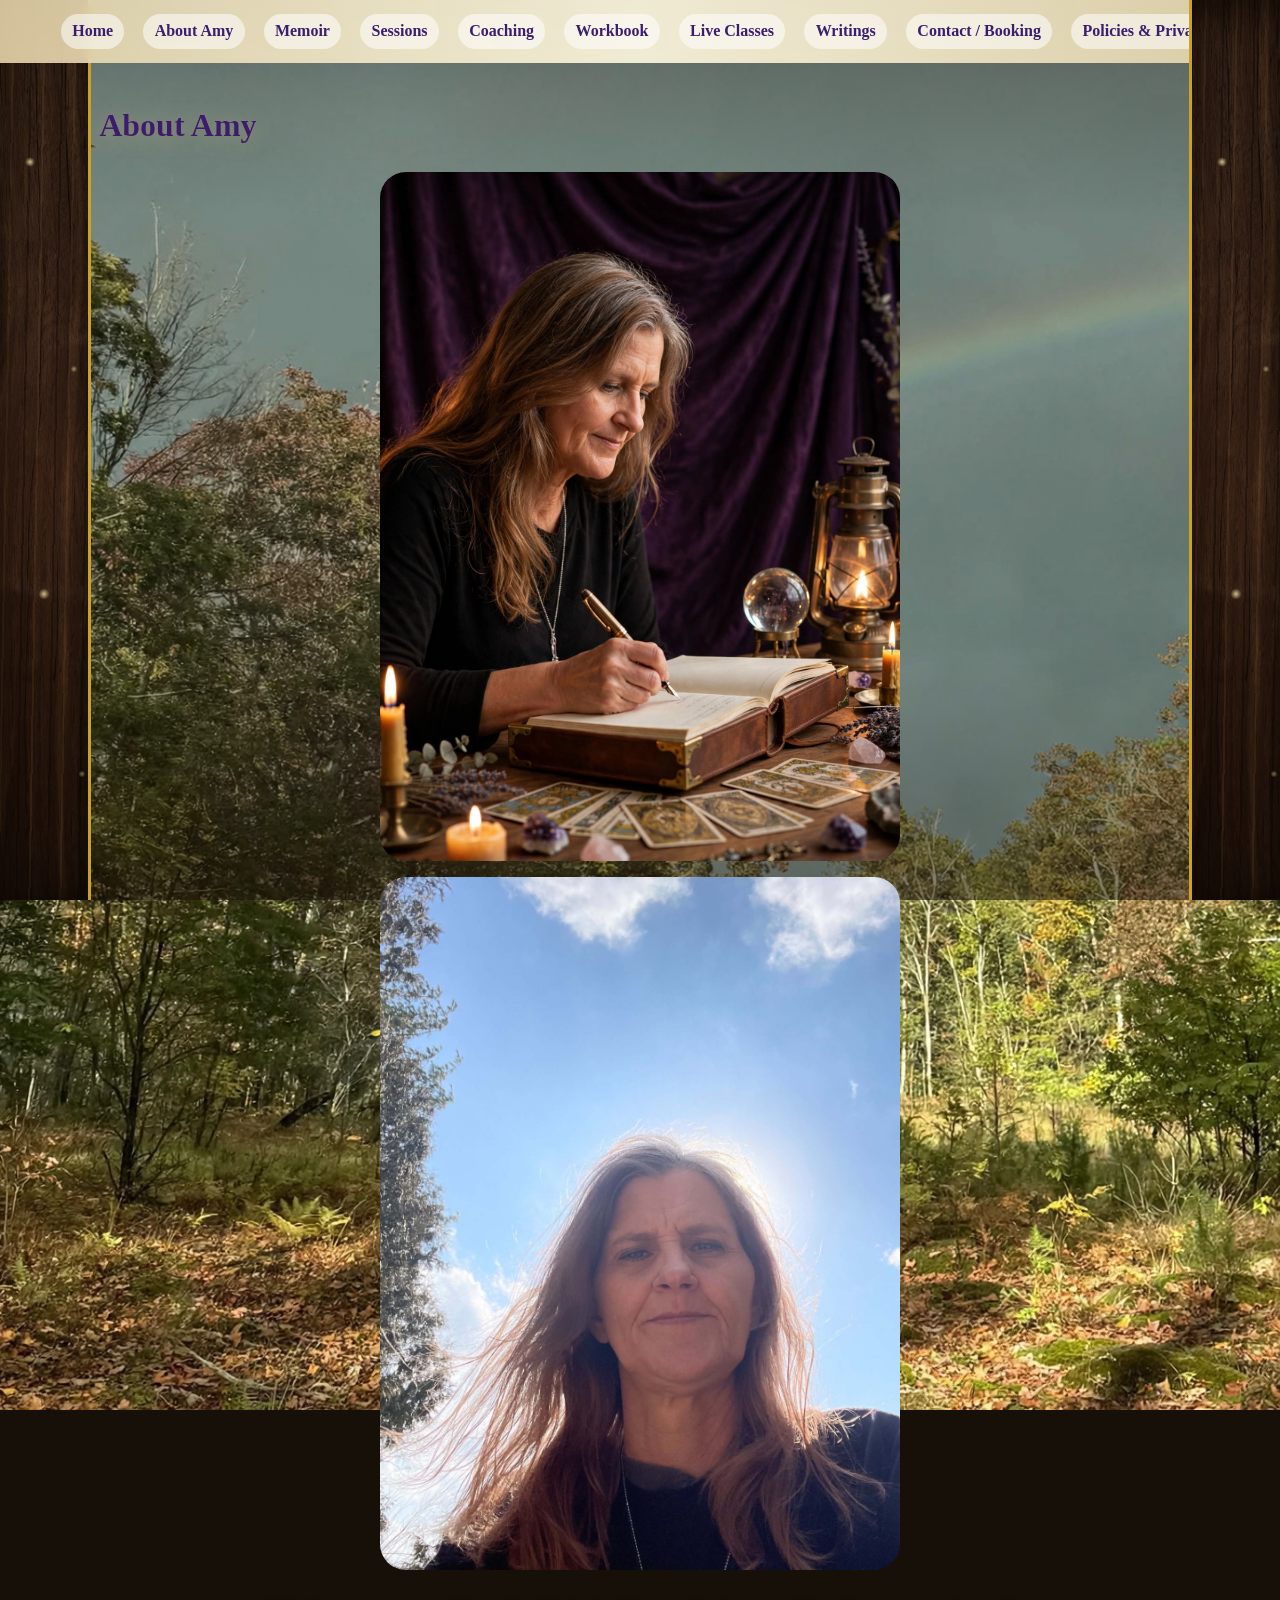
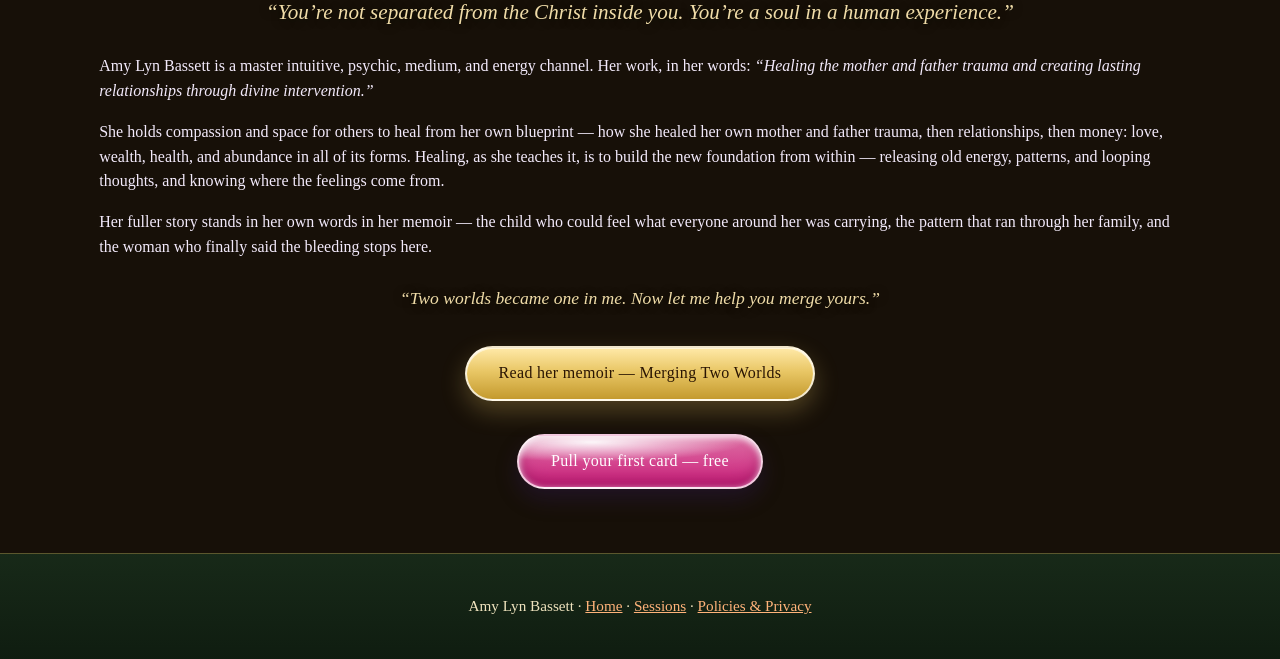
<file: about.html>
<!DOCTYPE html>
<html lang="en">
<head>
<meta charset="utf-8">
<meta name="viewport" content="width=device-width, initial-scale=1">
<title>About Amy — Amy Lyn Bassett</title>
<meta property="og:type" content="website">
<meta property="og:site_name" content="Amy Lyn Bassett">
<meta property="og:title" content="About Amy — Amy Lyn Bassett">
<meta property="og:description" content="Amy Lyn Bassett — master intuitive, psychic, medium, energy channel. Healing the mother and father trauma and creating lasting relationships through divine intervention.">
<meta property="og:url" content="https://myaiassistanceoffice.com/amy-booth-demo/about.html">
<meta property="og:image" content="https://myaiassistanceoffice.com/amy-booth-demo/share-card.png">
<meta name="twitter:card" content="summary_large_image">
<meta name="twitter:title" content="About Amy — Amy Lyn Bassett">
<meta name="twitter:description" content="Amy Lyn Bassett — master intuitive, psychic, medium, energy channel. Healing the mother and father trauma and creating lasting relationships through divine intervention.">
<meta name="twitter:image" content="https://myaiassistanceoffice.com/amy-booth-demo/share-card.png">

<meta name="description" content="About Amy Lyn Bassett — master intuitive, psychic, medium, energy channel.">
<link rel="stylesheet" href="style.css">
</head>
<body>
<a class="skip" href="#main">Skip to content</a>
<nav class="main" aria-label="Main">
  <a href="index.html">Home</a>
  <a href="about.html">About Amy</a>
  <a href="memoir.html">Memoir</a>
  <a href="sessions.html">Sessions</a>
  <a href="coaching.html">Coaching</a>
  <a href="workbook.html">Workbook</a>
  <a href="classes.html">Live Classes</a>
  <a href="articles.html">Writings</a>
  <a href="contact.html">Contact / Booking</a>
  <a href="policies.html">Policies &amp; Privacy</a>
</nav>
<main id="main">
  <h1 style="color:var(--deep)">About Amy</h1>
  <img src="assets/cover-2.webp" alt="Illustrated artwork portrait of Amy Lyn Bassett wearing a crown of wisdom, holding a torch and a wand — artwork." style="width:100%;max-width:520px;border-radius:26px;display:block;margin:1rem auto">
  <img src="assets/amy-real-photo.jpg" alt="Amy Lyn Bassett — photograph." style="width:100%;max-width:520px;border-radius:26px;display:block;margin:1rem auto">
  <p class="frame big">&ldquo;You&rsquo;re not separated from the Christ inside you. You&rsquo;re a soul in a human experience.&rdquo;</p>
  <p>Amy Lyn Bassett is a master intuitive, psychic, medium, and energy channel. Her work, in her words: <em>&ldquo;Healing the mother and father trauma and creating lasting relationships through divine intervention.&rdquo;</em></p>
  <p>She holds compassion and space for others to heal from her own blueprint — how she healed her own mother and father trauma, then relationships, then money: love, wealth, health, and abundance in all of its forms. Healing, as she teaches it, is to build the new foundation from within — releasing old energy, patterns, and looping thoughts, and knowing where the feelings come from.</p>
  <p>Her fuller story stands in her own words in her memoir — the child who could feel what everyone around her was carrying, the pattern that ran through her family, and the woman who finally said the bleeding stops here.</p>
  <p class="frame">&ldquo;Two worlds became one in me. Now let me help you merge yours.&rdquo;</p>
  <p class="cta-row" style="text-align:center"><a class="btn" href="memoir.html">Read her memoir — Merging Two Worlds</a></p>
  <p class="cta-row" style="text-align:center"><a class="btn pink" href="index.html#pull">Pull your first card — free</a></p>
</main>
<footer>
  <p>Amy Lyn Bassett · <a href="index.html">Home</a> · <a href="sessions.html">Sessions</a> · <a href="policies.html">Policies &amp; Privacy</a></p>
</footer>
</body>
</html>
</file>
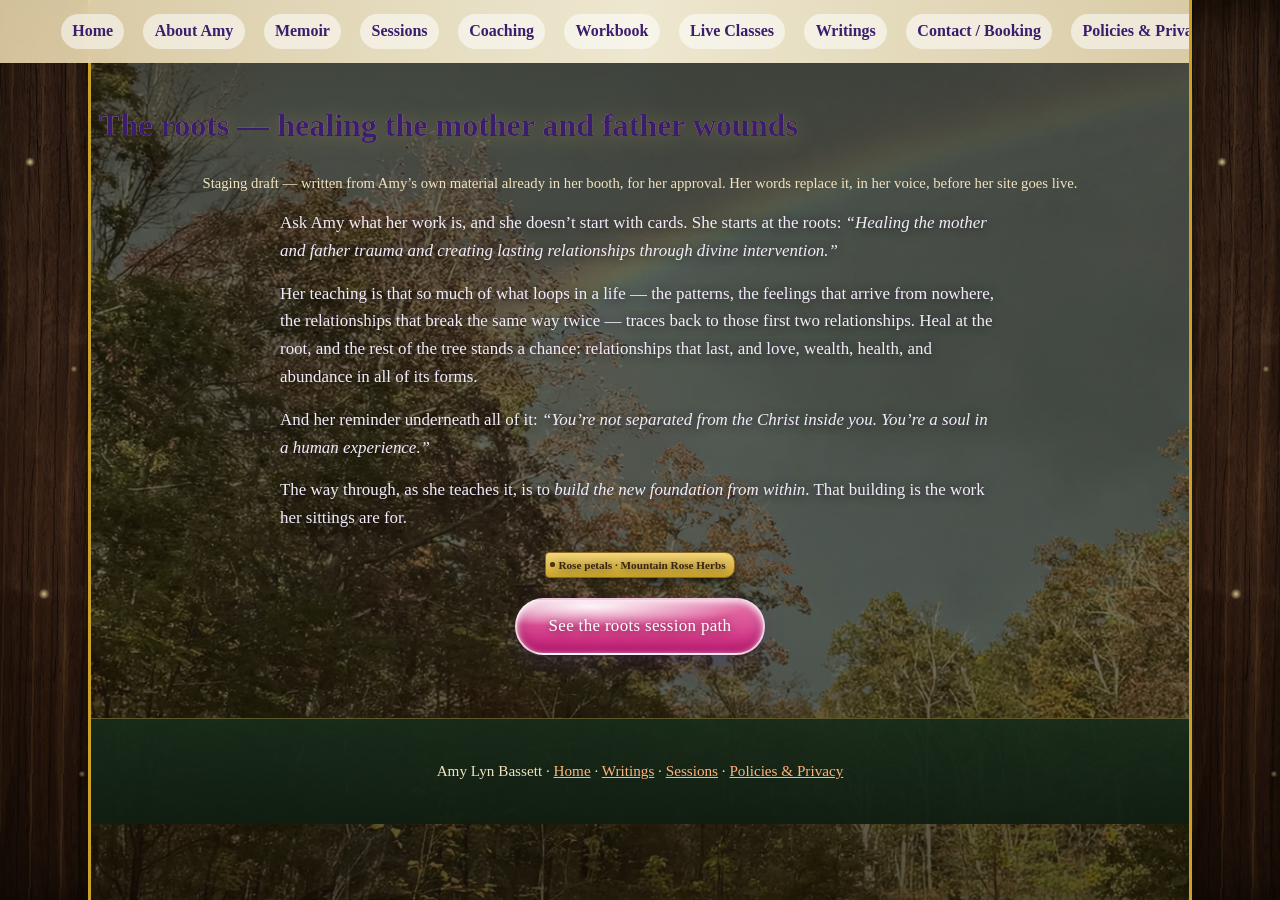
<file: article-roots.html>
<!DOCTYPE html>
<html lang="en">
<head>
<meta charset="utf-8">
<meta name="viewport" content="width=device-width, initial-scale=1">
<title>The roots — healing the mother and father wounds — Amy Lyn Bassett</title>
<meta property="og:type" content="website">
<meta property="og:site_name" content="Amy Lyn Bassett">
<meta property="og:title" content="The roots — healing the mother and father wounds — Amy Lyn Bassett">
<meta property="og:description" content="Amy Lyn Bassett — master intuitive, psychic, medium, energy channel. Healing the mother and father trauma and creating lasting relationships through divine intervention.">
<meta property="og:url" content="https://myaiassistanceoffice.com/amy-booth-demo/article-roots.html">
<meta property="og:image" content="https://myaiassistanceoffice.com/amy-booth-demo/share-card.png">
<meta name="twitter:card" content="summary_large_image">
<meta name="twitter:title" content="The roots — healing the mother and father wounds — Amy Lyn Bassett">
<meta name="twitter:description" content="Amy Lyn Bassett — master intuitive, psychic, medium, energy channel. Healing the mother and father trauma and creating lasting relationships through divine intervention.">
<meta name="twitter:image" content="https://myaiassistanceoffice.com/amy-booth-demo/share-card.png">

<meta name="description" content="The roots of Amy Lyn Bassett&rsquo;s work: healing the mother and father trauma, and building the new foundation from within.">
<link rel="stylesheet" href="style.css">
</head>
<body>
<a class="skip" href="#main">Skip to content</a>
<nav class="main" aria-label="Main">
  <a href="index.html">Home</a>
  <a href="about.html">About Amy</a>
  <a href="memoir.html">Memoir</a>
  <a href="sessions.html">Sessions</a>
  <a href="coaching.html">Coaching</a>
  <a href="workbook.html">Workbook</a>
  <a href="classes.html">Live Classes</a>
  <a href="articles.html">Writings</a>
  <a href="contact.html">Contact / Booking</a>
  <a href="policies.html">Policies &amp; Privacy</a>
</nav>
<main id="main">

  <h1 style="color:var(--deep)">The roots — healing the mother and father wounds</h1>
<p class="note" style="text-align:center">Staging draft — written from Amy&rsquo;s own material already in her booth, for her approval. Her words replace it, in her voice, before her site goes live.</p>
  <div class="articlebody">
  <p>Ask Amy what her work is, and she doesn&rsquo;t start with cards. She starts at the roots: <em>&ldquo;Healing the mother and father trauma and creating lasting relationships through divine intervention.&rdquo;</em></p>
  <p>Her teaching is that so much of what loops in a life — the patterns, the feelings that arrive from nowhere, the relationships that break the same way twice — traces back to those first two relationships. Heal at the root, and the rest of the tree stands a chance: relationships that last, and love, wealth, health, and abundance in all of its forms.</p>
  <p>And her reminder underneath all of it: <em>&ldquo;You&rsquo;re not separated from the Christ inside you. You&rsquo;re a soul in a human experience.&rdquo;</em></p>
  <p>The way through, as she teaches it, is to <em>build the new foundation from within</em>. That building is the work her sittings are for.</p>
  <p style="text-align:center"><a class="buytag" data-buy="mrh-rose-petals" href="https://mountainroseherbs.com/pink-rose-petals" target="_blank" rel="sponsored noopener">Rose petals · Mountain Rose Herbs</a></p>
  <p style="text-align:center"><a class="btn pink" href="sessions.html#healing">See the roots session path</a></p>
  </div>
</main>
<footer>
  <p>Amy Lyn Bassett · <a href="index.html">Home</a> · <a href="articles.html">Writings</a> · <a href="sessions.html">Sessions</a> · <a href="policies.html">Policies &amp; Privacy</a></p>
</footer>
</body>
</html>
</file>
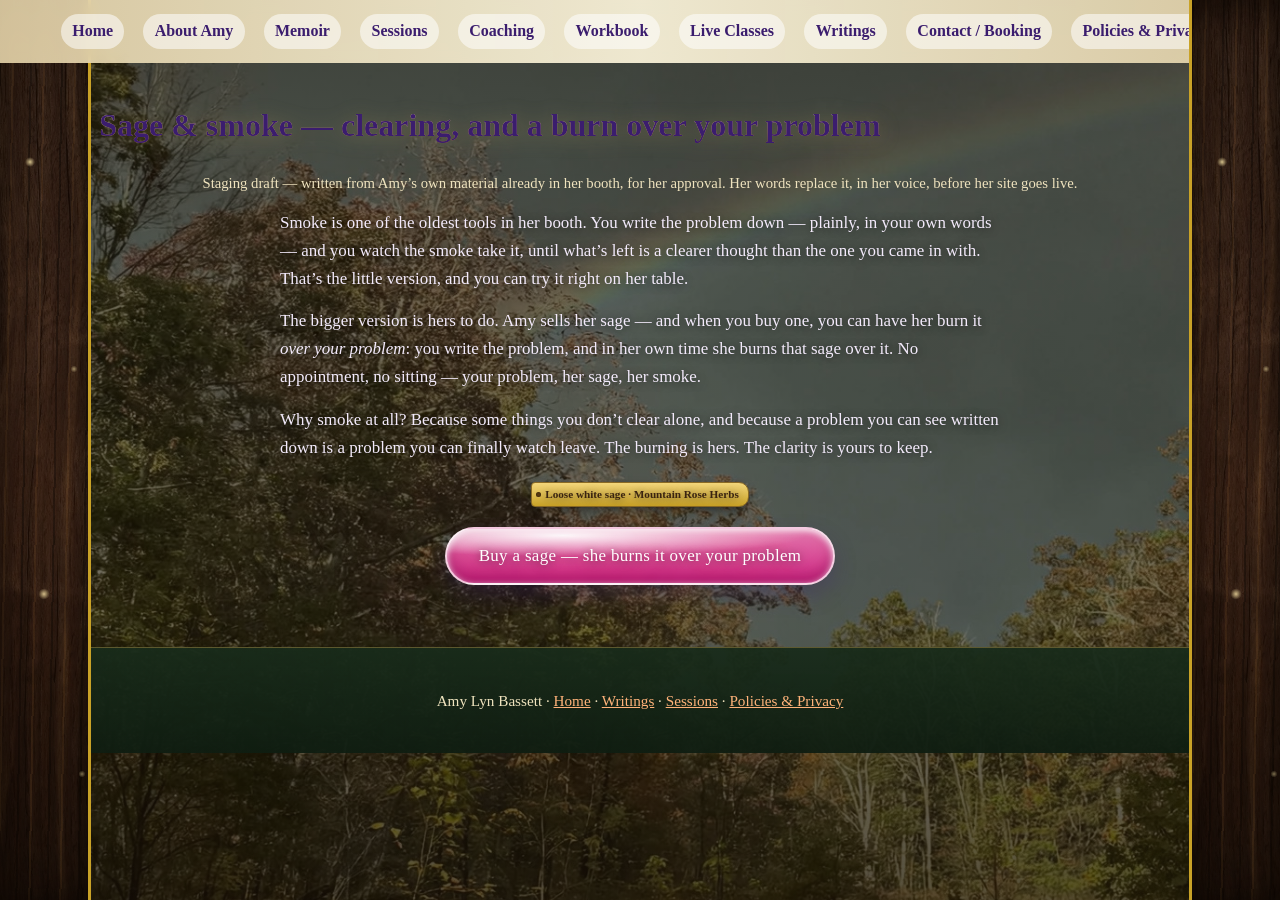
<file: article-sage.html>
<!DOCTYPE html>
<html lang="en">
<head>
<meta charset="utf-8">
<meta name="viewport" content="width=device-width, initial-scale=1">
<title>Sage &amp; smoke — clearing, and a burn over your problem — Amy Lyn Bassett</title>
<meta property="og:type" content="website">
<meta property="og:site_name" content="Amy Lyn Bassett">
<meta property="og:title" content="Sage &amp;amp; smoke — clearing, and a burn over your problem — Amy Lyn Bassett">
<meta property="og:description" content="Amy Lyn Bassett — master intuitive, psychic, medium, energy channel. Healing the mother and father trauma and creating lasting relationships through divine intervention.">
<meta property="og:url" content="https://myaiassistanceoffice.com/amy-booth-demo/article-sage.html">
<meta property="og:image" content="https://myaiassistanceoffice.com/amy-booth-demo/share-card.png">
<meta name="twitter:card" content="summary_large_image">
<meta name="twitter:title" content="Sage &amp;amp; smoke — clearing, and a burn over your problem — Amy Lyn Bassett">
<meta name="twitter:description" content="Amy Lyn Bassett — master intuitive, psychic, medium, energy channel. Healing the mother and father trauma and creating lasting relationships through divine intervention.">
<meta name="twitter:image" content="https://myaiassistanceoffice.com/amy-booth-demo/share-card.png">

<meta name="description" content="Sage and smoke in Amy Lyn Bassett&rsquo;s booth — clearing a space, and her sage burned over your problem.">
<link rel="stylesheet" href="style.css">
</head>
<body>
<a class="skip" href="#main">Skip to content</a>
<nav class="main" aria-label="Main">
  <a href="index.html">Home</a>
  <a href="about.html">About Amy</a>
  <a href="memoir.html">Memoir</a>
  <a href="sessions.html">Sessions</a>
  <a href="coaching.html">Coaching</a>
  <a href="workbook.html">Workbook</a>
  <a href="classes.html">Live Classes</a>
  <a href="articles.html">Writings</a>
  <a href="contact.html">Contact / Booking</a>
  <a href="policies.html">Policies &amp; Privacy</a>
</nav>
<main id="main">

  <h1 style="color:var(--deep)">Sage &amp; smoke — clearing, and a burn over your problem</h1>
<p class="note" style="text-align:center">Staging draft — written from Amy&rsquo;s own material already in her booth, for her approval. Her words replace it, in her voice, before her site goes live.</p>
  <div class="articlebody">
  <p>Smoke is one of the oldest tools in her booth. You write the problem down — plainly, in your own words — and you watch the smoke take it, until what&rsquo;s left is a clearer thought than the one you came in with. That&rsquo;s the little version, and you can try it right on her table.</p>
  <p>The bigger version is hers to do. Amy sells her sage — and when you buy one, you can have her burn it <em>over your problem</em>: you write the problem, and in her own time she burns that sage over it. No appointment, no sitting — your problem, her sage, her smoke.</p>
  <p>Why smoke at all? Because some things you don&rsquo;t clear alone, and because a problem you can see written down is a problem you can finally watch leave. The burning is hers. The clarity is yours to keep.</p>
  <p style="text-align:center"><a class="buytag" data-buy="mrh-loose-sage" href="https://mountainroseherbs.com/cultivated-white-sage" target="_blank" rel="sponsored noopener">Loose white sage · Mountain Rose Herbs</a></p>
  <p style="text-align:center"><a class="btn pink" href="index.html#sageburn">Buy a sage — she burns it over your problem</a></p>
  </div>
</main>
<footer>
  <p>Amy Lyn Bassett · <a href="index.html">Home</a> · <a href="articles.html">Writings</a> · <a href="sessions.html">Sessions</a> · <a href="policies.html">Policies &amp; Privacy</a></p>
</footer>
</body>
</html>
</file>
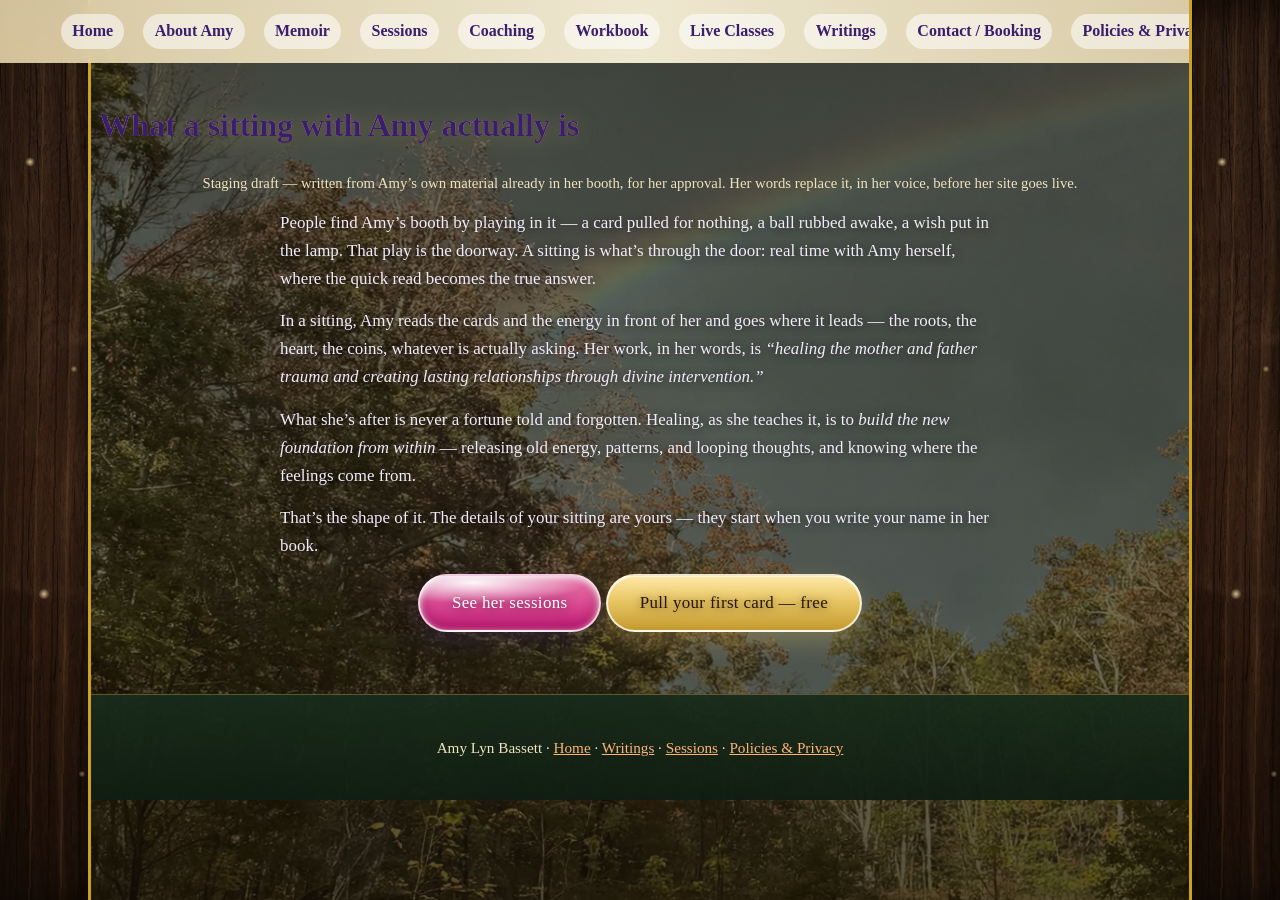
<file: article-sitting.html>
<!DOCTYPE html>
<html lang="en">
<head>
<meta charset="utf-8">
<meta name="viewport" content="width=device-width, initial-scale=1">
<title>What a sitting with Amy actually is — Amy Lyn Bassett</title>
<meta property="og:type" content="website">
<meta property="og:site_name" content="Amy Lyn Bassett">
<meta property="og:title" content="What a sitting with Amy actually is — Amy Lyn Bassett">
<meta property="og:description" content="Amy Lyn Bassett — master intuitive, psychic, medium, energy channel. Healing the mother and father trauma and creating lasting relationships through divine intervention.">
<meta property="og:url" content="https://myaiassistanceoffice.com/amy-booth-demo/article-sitting.html">
<meta property="og:image" content="https://myaiassistanceoffice.com/amy-booth-demo/share-card.png">
<meta name="twitter:card" content="summary_large_image">
<meta name="twitter:title" content="What a sitting with Amy actually is — Amy Lyn Bassett">
<meta name="twitter:description" content="Amy Lyn Bassett — master intuitive, psychic, medium, energy channel. Healing the mother and father trauma and creating lasting relationships through divine intervention.">
<meta name="twitter:image" content="https://myaiassistanceoffice.com/amy-booth-demo/share-card.png">

<meta name="description" content="What happens in a sitting with Amy Lyn Bassett — in plain words.">
<link rel="stylesheet" href="style.css">
</head>
<body>
<a class="skip" href="#main">Skip to content</a>
<nav class="main" aria-label="Main">
  <a href="index.html">Home</a>
  <a href="about.html">About Amy</a>
  <a href="memoir.html">Memoir</a>
  <a href="sessions.html">Sessions</a>
  <a href="coaching.html">Coaching</a>
  <a href="workbook.html">Workbook</a>
  <a href="classes.html">Live Classes</a>
  <a href="articles.html">Writings</a>
  <a href="contact.html">Contact / Booking</a>
  <a href="policies.html">Policies &amp; Privacy</a>
</nav>
<main id="main">

  <h1 style="color:var(--deep)">What a sitting with Amy actually is</h1>
<p class="note" style="text-align:center">Staging draft — written from Amy&rsquo;s own material already in her booth, for her approval. Her words replace it, in her voice, before her site goes live.</p>
  <div class="articlebody">
  <p>People find Amy&rsquo;s booth by playing in it — a card pulled for nothing, a ball rubbed awake, a wish put in the lamp. That play is the doorway. A sitting is what&rsquo;s through the door: real time with Amy herself, where the quick read becomes the true answer.</p>
  <p>In a sitting, Amy reads the cards and the energy in front of her and goes where it leads — the roots, the heart, the coins, whatever is actually asking. Her work, in her words, is <em>&ldquo;healing the mother and father trauma and creating lasting relationships through divine intervention.&rdquo;</em></p>
  <p>What she&rsquo;s after is never a fortune told and forgotten. Healing, as she teaches it, is to <em>build the new foundation from within</em> — releasing old energy, patterns, and looping thoughts, and knowing where the feelings come from.</p>
  <p>That&rsquo;s the shape of it. The details of your sitting are yours — they start when you write your name in her book.</p>
  <p style="text-align:center"><a class="btn pink" href="sessions.html">See her sessions</a> <a class="btn btn-ghost" href="index.html#pull">Pull your first card — free</a></p>
  </div>
</main>
<footer>
  <p>Amy Lyn Bassett · <a href="index.html">Home</a> · <a href="articles.html">Writings</a> · <a href="sessions.html">Sessions</a> · <a href="policies.html">Policies &amp; Privacy</a></p>
</footer>
</body>
</html>
</file>
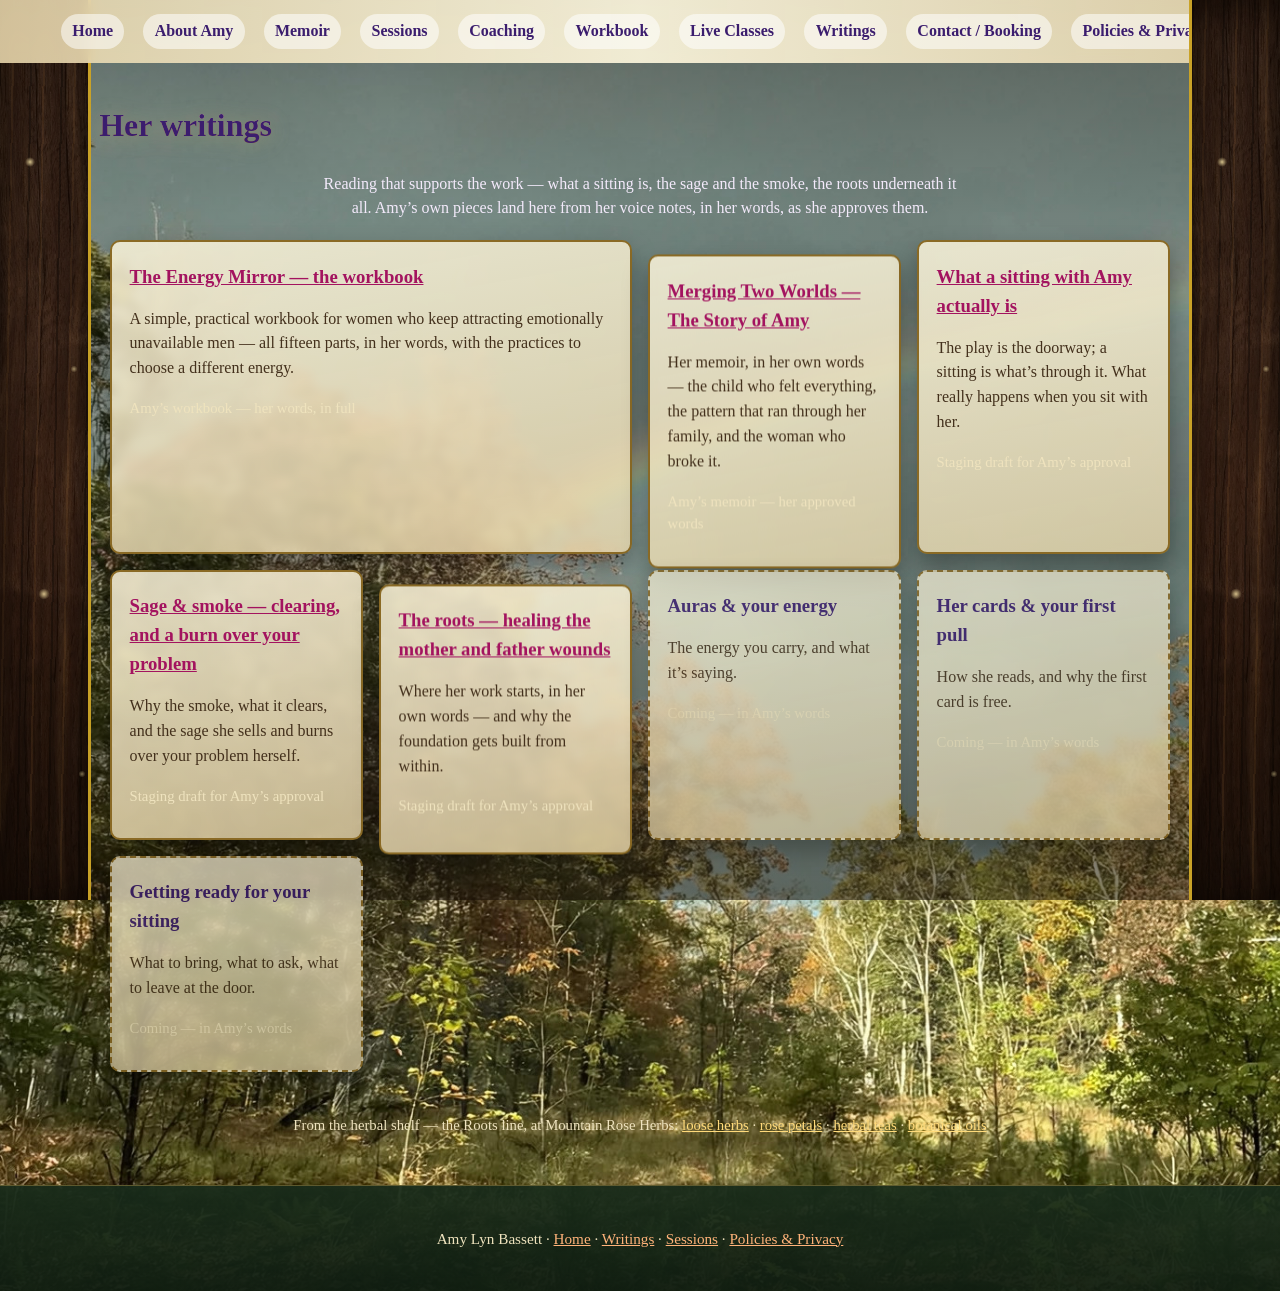
<file: articles.html>
<!DOCTYPE html>
<html lang="en">
<head>
<meta charset="utf-8">
<meta name="viewport" content="width=device-width, initial-scale=1">
<title>Her writings — Amy Lyn Bassett</title>
<meta property="og:type" content="website">
<meta property="og:site_name" content="Amy Lyn Bassett">
<meta property="og:title" content="Her writings — Amy Lyn Bassett">
<meta property="og:description" content="Amy Lyn Bassett — master intuitive, psychic, medium, energy channel. Healing the mother and father trauma and creating lasting relationships through divine intervention.">
<meta property="og:url" content="https://myaiassistanceoffice.com/amy-booth-demo/articles.html">
<meta property="og:image" content="https://myaiassistanceoffice.com/amy-booth-demo/share-card.png">
<meta name="twitter:card" content="summary_large_image">
<meta name="twitter:title" content="Her writings — Amy Lyn Bassett">
<meta name="twitter:description" content="Amy Lyn Bassett — master intuitive, psychic, medium, energy channel. Healing the mother and father trauma and creating lasting relationships through divine intervention.">
<meta name="twitter:image" content="https://myaiassistanceoffice.com/amy-booth-demo/share-card.png">

<meta name="description" content="Articles and writings from Amy Lyn Bassett&rsquo;s booth — supporting the work.">
<link rel="stylesheet" href="style.css">
</head>
<body>
<a class="skip" href="#main">Skip to content</a>
<nav class="main" aria-label="Main">
  <a href="index.html">Home</a>
  <a href="about.html">About Amy</a>
  <a href="memoir.html">Memoir</a>
  <a href="sessions.html">Sessions</a>
  <a href="coaching.html">Coaching</a>
  <a href="workbook.html">Workbook</a>
  <a href="classes.html">Live Classes</a>
  <a href="articles.html">Writings</a>
  <a href="contact.html">Contact / Booking</a>
  <a href="policies.html">Policies &amp; Privacy</a>
</nav>
<main id="main">

  <h1 style="color:var(--deep)">Her writings</h1>
  <p style="text-align:center;max-width:640px;margin:0 auto">Reading that supports the work — what a sitting is, the sage and the smoke, the roots underneath it all. Amy&rsquo;s own pieces land here from her voice notes, in her words, as she approves them.</p>
  <div class="artcards staggered">
    <article class="artcard"><h3><a href="workbook.html">The Energy Mirror — the workbook</a></h3><p>A simple, practical workbook for women who keep attracting emotionally unavailable men — all fifteen parts, in her words, with the practices to choose a different energy.</p><p class="note">Amy&rsquo;s workbook — her words, in full</p></article>
    <article class="artcard"><h3><a href="memoir.html">Merging Two Worlds — The Story of Amy</a></h3><p>Her memoir, in her own words — the child who felt everything, the pattern that ran through her family, and the woman who broke it.</p><p class="note">Amy&rsquo;s memoir — her approved words</p></article>
    <article class="artcard"><h3><a href="article-sitting.html">What a sitting with Amy actually is</a></h3><p>The play is the doorway; a sitting is what&rsquo;s through it. What really happens when you sit with her.</p><p class="note">Staging draft for Amy&rsquo;s approval</p></article>
    <article class="artcard"><h3><a href="article-sage.html">Sage &amp; smoke — clearing, and a burn over your problem</a></h3><p>Why the smoke, what it clears, and the sage she sells and burns over your problem herself.</p><p class="note">Staging draft for Amy&rsquo;s approval</p></article>
    <article class="artcard"><h3><a href="article-roots.html">The roots — healing the mother and father wounds</a></h3><p>Where her work starts, in her own words — and why the foundation gets built from within.</p><p class="note">Staging draft for Amy&rsquo;s approval</p></article>
    <article class="artcard soon"><h3>Auras &amp; your energy</h3><p>The energy you carry, and what it&rsquo;s saying.</p><p class="note">Coming — in Amy&rsquo;s words</p></article>
    <article class="artcard soon"><h3>Her cards &amp; your first pull</h3><p>How she reads, and why the first card is free.</p><p class="note">Coming — in Amy&rsquo;s words</p></article>
    <article class="artcard soon"><h3>Getting ready for your sitting</h3><p>What to bring, what to ask, what to leave at the door.</p><p class="note">Coming — in Amy&rsquo;s words</p></article>
  </div>
  <p class="note" style="text-align:center;max-width:720px;margin:1.6rem auto 0">From the herbal shelf — the Roots line, at Mountain Rose Herbs:
    <a href="https://mountainroseherbs.com/cultivated-white-sage" target="_blank" rel="sponsored noopener">loose herbs</a> ·
    <a href="https://mountainroseherbs.com/pink-rose-petals" target="_blank" rel="sponsored noopener">rose petals</a> ·
    <a href="https://mountainroseherbs.com/herbal-tea-sampler" target="_blank" rel="sponsored noopener">herbal teas</a> ·
    <a href="https://mountainroseherbs.com/catalog/essential-oils/essential-oils?ref=soapdelinews" target="_blank" rel="sponsored noopener">botanical oils</a></p>
</main>
<footer>
  <p>Amy Lyn Bassett · <a href="index.html">Home</a> · <a href="articles.html">Writings</a> · <a href="sessions.html">Sessions</a> · <a href="policies.html">Policies &amp; Privacy</a></p>
</footer>
</body>
</html>
</file>
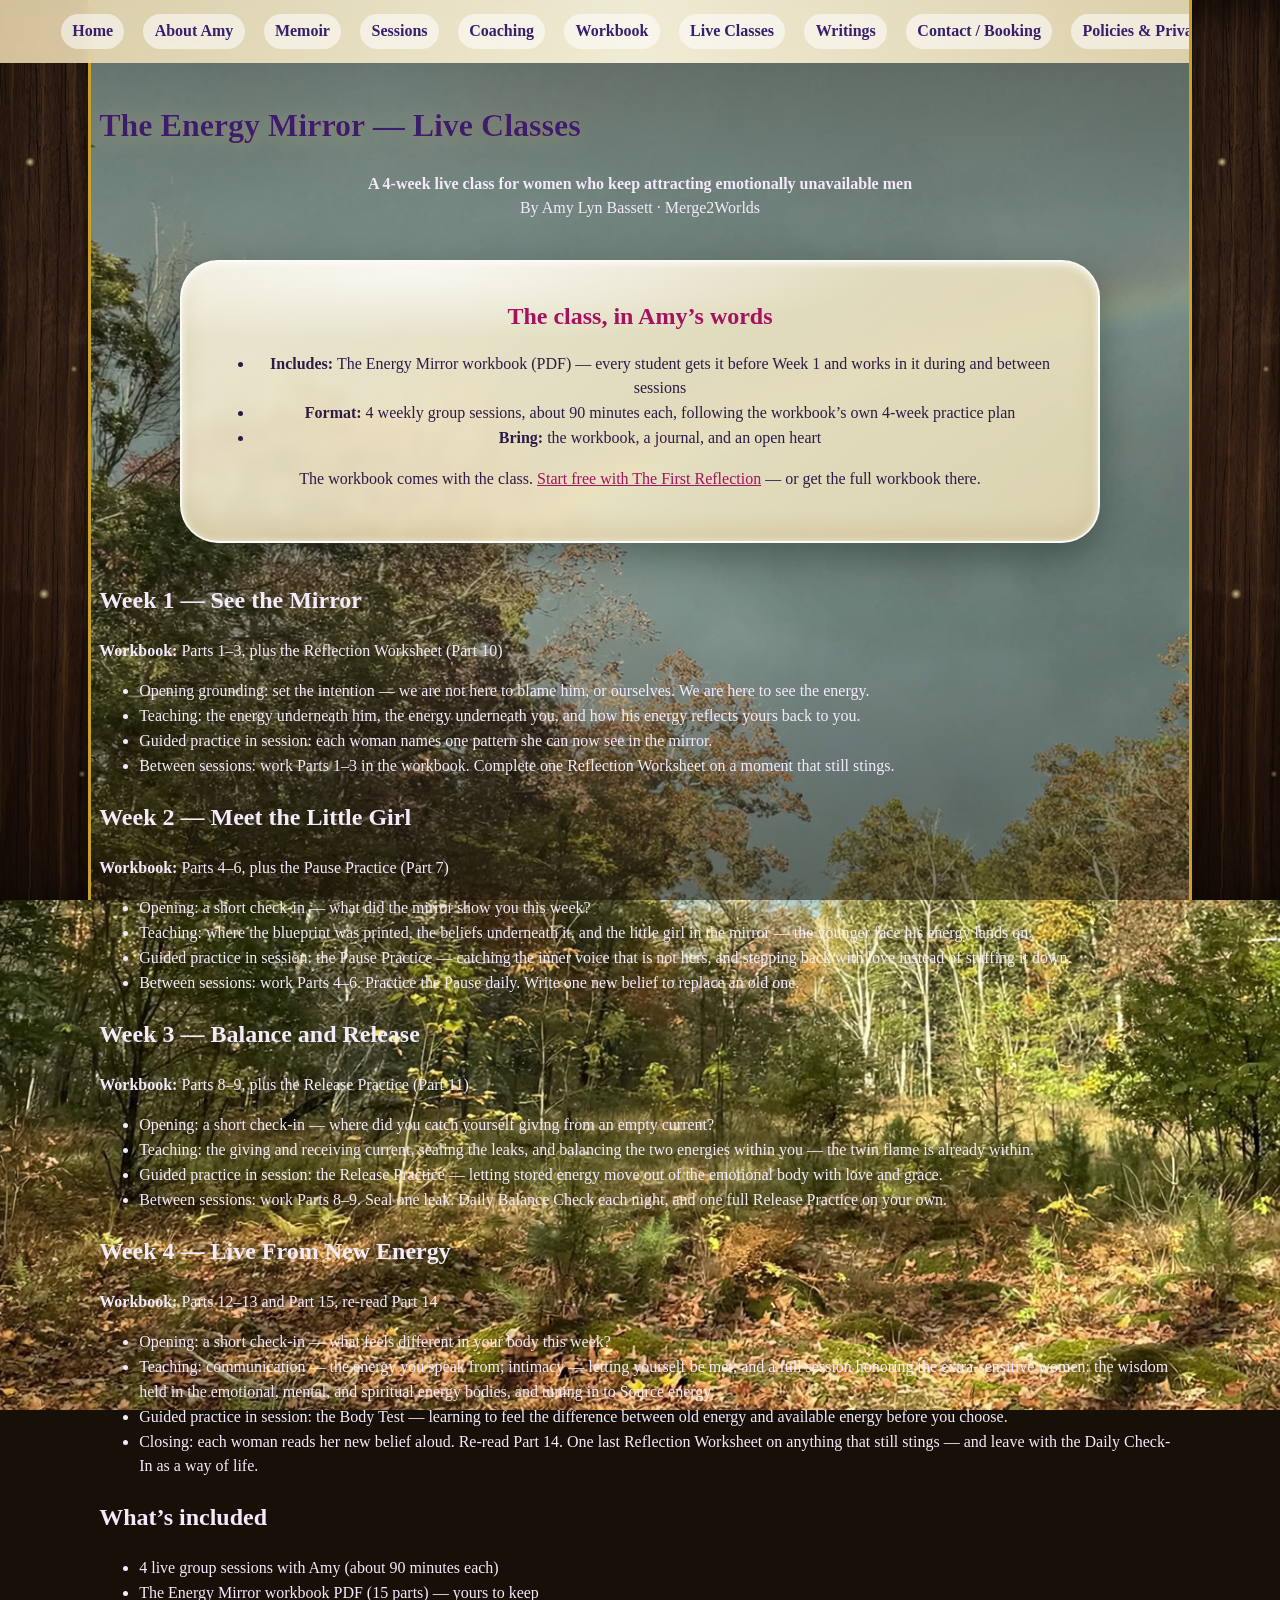
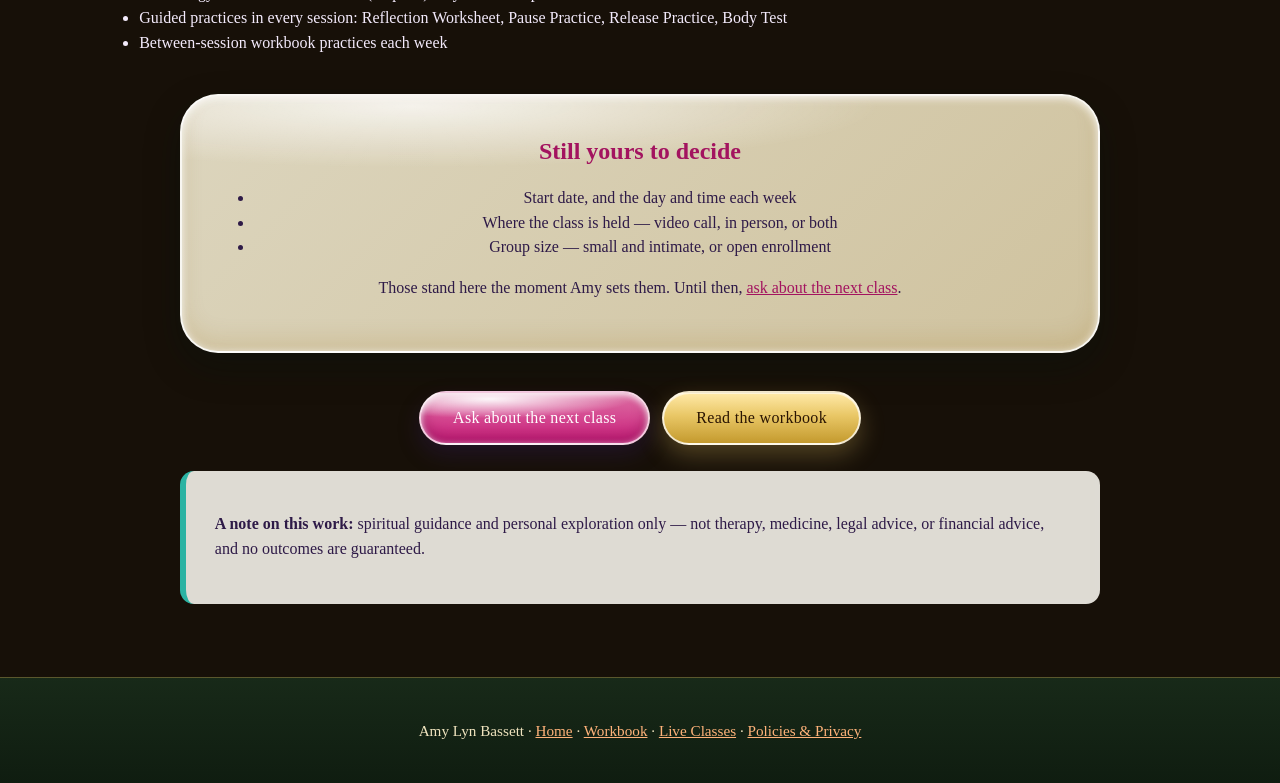
<file: classes.html>
<!DOCTYPE html>
<html lang="en">
<head>
<meta charset="utf-8">
<meta name="viewport" content="width=device-width, initial-scale=1">
<title>The Energy Mirror — Live Classes — Amy Lyn Bassett</title>
<meta property="og:type" content="website">
<meta property="og:site_name" content="Amy Lyn Bassett">
<meta property="og:title" content="The Energy Mirror — Live Classes — Amy Lyn Bassett">
<meta property="og:description" content="The Energy Mirror — a 4-week live class for women who keep attracting emotionally unavailable men, by Amy Lyn Bassett.">
<meta property="og:url" content="https://myaiassistanceoffice.com/amy-booth-demo/classes.html">
<meta property="og:image" content="https://myaiassistanceoffice.com/amy-booth-demo/share-card.png">
<meta name="twitter:card" content="summary_large_image">
<meta name="twitter:title" content="The Energy Mirror — Live Classes — Amy Lyn Bassett">
<meta name="twitter:description" content="The Energy Mirror — a 4-week live class for women who keep attracting emotionally unavailable men, by Amy Lyn Bassett.">
<meta name="twitter:image" content="https://myaiassistanceoffice.com/amy-booth-demo/share-card.png">

<meta name="description" content="The Energy Mirror — a 4-week live class for women who keep attracting emotionally unavailable men, by Amy Lyn Bassett.">
<link rel="stylesheet" href="style.css">
</head>
<body>
<a class="skip" href="#main">Skip to content</a>
<nav class="main" aria-label="Main">
  <a href="index.html">Home</a>
  <a href="about.html">About Amy</a>
  <a href="memoir.html">Memoir</a>
  <a href="sessions.html">Sessions</a>
  <a href="coaching.html">Coaching</a>
  <a href="workbook.html">Workbook</a>
  <a href="classes.html">Live Classes</a>
  <a href="articles.html">Writings</a>
  <a href="contact.html">Contact / Booking</a>
  <a href="policies.html">Policies &amp; Privacy</a>
</nav>
<main id="main">
  <h1 style="color:var(--deep)">The Energy Mirror &mdash; Live Classes</h1>
  <p style="text-align:center"><strong>A 4-week live class for women who keep attracting emotionally unavailable men</strong><br>By Amy Lyn Bassett &middot; Merge2Worlds</p>

  <section class="pull s-open" aria-labelledby="cl-format">
    <h2 id="cl-format">The class, in Amy&rsquo;s words</h2>
    <ul>
      <li><strong>Includes:</strong> The Energy Mirror workbook (PDF) &mdash; every student gets it before Week 1 and works in it during and between sessions</li>
      <li><strong>Format:</strong> 4 weekly group sessions, about 90 minutes each, following the workbook&rsquo;s own 4-week practice plan</li>
      <li><strong>Bring:</strong> the workbook, a journal, and an open heart</li>
    </ul>
    <p>The workbook comes with the class. <a href="workbook.html">Start free with The First Reflection</a> &mdash; or get the full workbook there.</p>
  </section>

  <section aria-labelledby="cl-w1">
    <h2 id="cl-w1">Week 1 &mdash; See the Mirror</h2>
    <p><strong>Workbook:</strong> Parts 1&ndash;3, plus the Reflection Worksheet (Part 10)</p>
    <ul>
      <li>Opening grounding: set the intention &mdash; we are not here to blame him, or ourselves. We are here to see the energy.</li>
      <li>Teaching: the energy underneath him, the energy underneath you, and how his energy reflects yours back to you.</li>
      <li>Guided practice in session: each woman names one pattern she can now see in the mirror.</li>
      <li>Between sessions: work Parts 1&ndash;3 in the workbook. Complete one Reflection Worksheet on a moment that still stings.</li>
    </ul>
  </section>

  <section aria-labelledby="cl-w2">
    <h2 id="cl-w2">Week 2 &mdash; Meet the Little Girl</h2>
    <p><strong>Workbook:</strong> Parts 4&ndash;6, plus the Pause Practice (Part 7)</p>
    <ul>
      <li>Opening: a short check-in &mdash; what did the mirror show you this week?</li>
      <li>Teaching: where the blueprint was printed, the beliefs underneath it, and the little girl in the mirror &mdash; the younger face his energy lands on.</li>
      <li>Guided practice in session: the Pause Practice &mdash; catching the inner voice that is not hers, and stepping back with love instead of stuffing it down.</li>
      <li>Between sessions: work Parts 4&ndash;6. Practice the Pause daily. Write one new belief to replace an old one.</li>
    </ul>
  </section>

  <section aria-labelledby="cl-w3">
    <h2 id="cl-w3">Week 3 &mdash; Balance and Release</h2>
    <p><strong>Workbook:</strong> Parts 8&ndash;9, plus the Release Practice (Part 11)</p>
    <ul>
      <li>Opening: a short check-in &mdash; where did you catch yourself giving from an empty current?</li>
      <li>Teaching: the giving and receiving current, sealing the leaks, and balancing the two energies within you &mdash; the twin flame is already within.</li>
      <li>Guided practice in session: the Release Practice &mdash; letting stored energy move out of the emotional body with love and grace.</li>
      <li>Between sessions: work Parts 8&ndash;9. Seal one leak. Daily Balance Check each night, and one full Release Practice on your own.</li>
    </ul>
  </section>

  <section aria-labelledby="cl-w4">
    <h2 id="cl-w4">Week 4 &mdash; Live From New Energy</h2>
    <p><strong>Workbook:</strong> Parts 12&ndash;13 and Part 15, re-read Part 14</p>
    <ul>
      <li>Opening: a short check-in &mdash; what feels different in your body this week?</li>
      <li>Teaching: communication &mdash; the energy you speak from; intimacy &mdash; letting yourself be met; and a full session honoring the extra-sensitive women: the wisdom held in the emotional, mental, and spiritual energy bodies, and tuning in to Source energy.</li>
      <li>Guided practice in session: the Body Test &mdash; learning to feel the difference between old energy and available energy before you choose.</li>
      <li>Closing: each woman reads her new belief aloud. Re-read Part 14. One last Reflection Worksheet on anything that still stings &mdash; and leave with the Daily Check-In as a way of life.</li>
    </ul>
  </section>

  <section aria-labelledby="cl-included">
    <h2 id="cl-included">What&rsquo;s included</h2>
    <ul>
      <li>4 live group sessions with Amy (about 90 minutes each)</li>
      <li>The Energy Mirror workbook PDF (15 parts) &mdash; yours to keep</li>
      <li>Guided practices in every session: Reflection Worksheet, Pause Practice, Release Practice, Body Test</li>
      <li>Between-session workbook practices each week</li>
    </ul>
  </section>

  <section class="pull s-open" aria-labelledby="cl-decide">
    <h2 id="cl-decide">Still yours to decide</h2>
    <ul>
      <li>Start date, and the day and time each week</li>
      <li>Where the class is held &mdash; video call, in person, or both</li>
      <li>Group size &mdash; small and intimate, or open enrollment</li>
    </ul>
    <p>Those stand here the moment Amy sets them. Until then, <a href="contact.html">ask about the next class</a>.</p>
  </section>

  <p style="text-align:center"><a class="btn pink" href="contact.html">Ask about the next class</a> &nbsp; <a class="btn" href="workbook.html">Read the workbook</a></p>

  <section class="trust s-close">
    <p><strong>A note on this work:</strong> spiritual guidance and personal exploration only &mdash; not therapy, medicine, legal advice, or financial advice, and no outcomes are guaranteed.</p>
  </section>
</main>
<footer>
  <p>Amy Lyn Bassett &middot; <a href="index.html">Home</a> &middot; <a href="workbook.html">Workbook</a> &middot; <a href="classes.html">Live Classes</a> &middot; <a href="policies.html">Policies &amp; Privacy</a></p>
</footer>
</body>
</html>
</file>
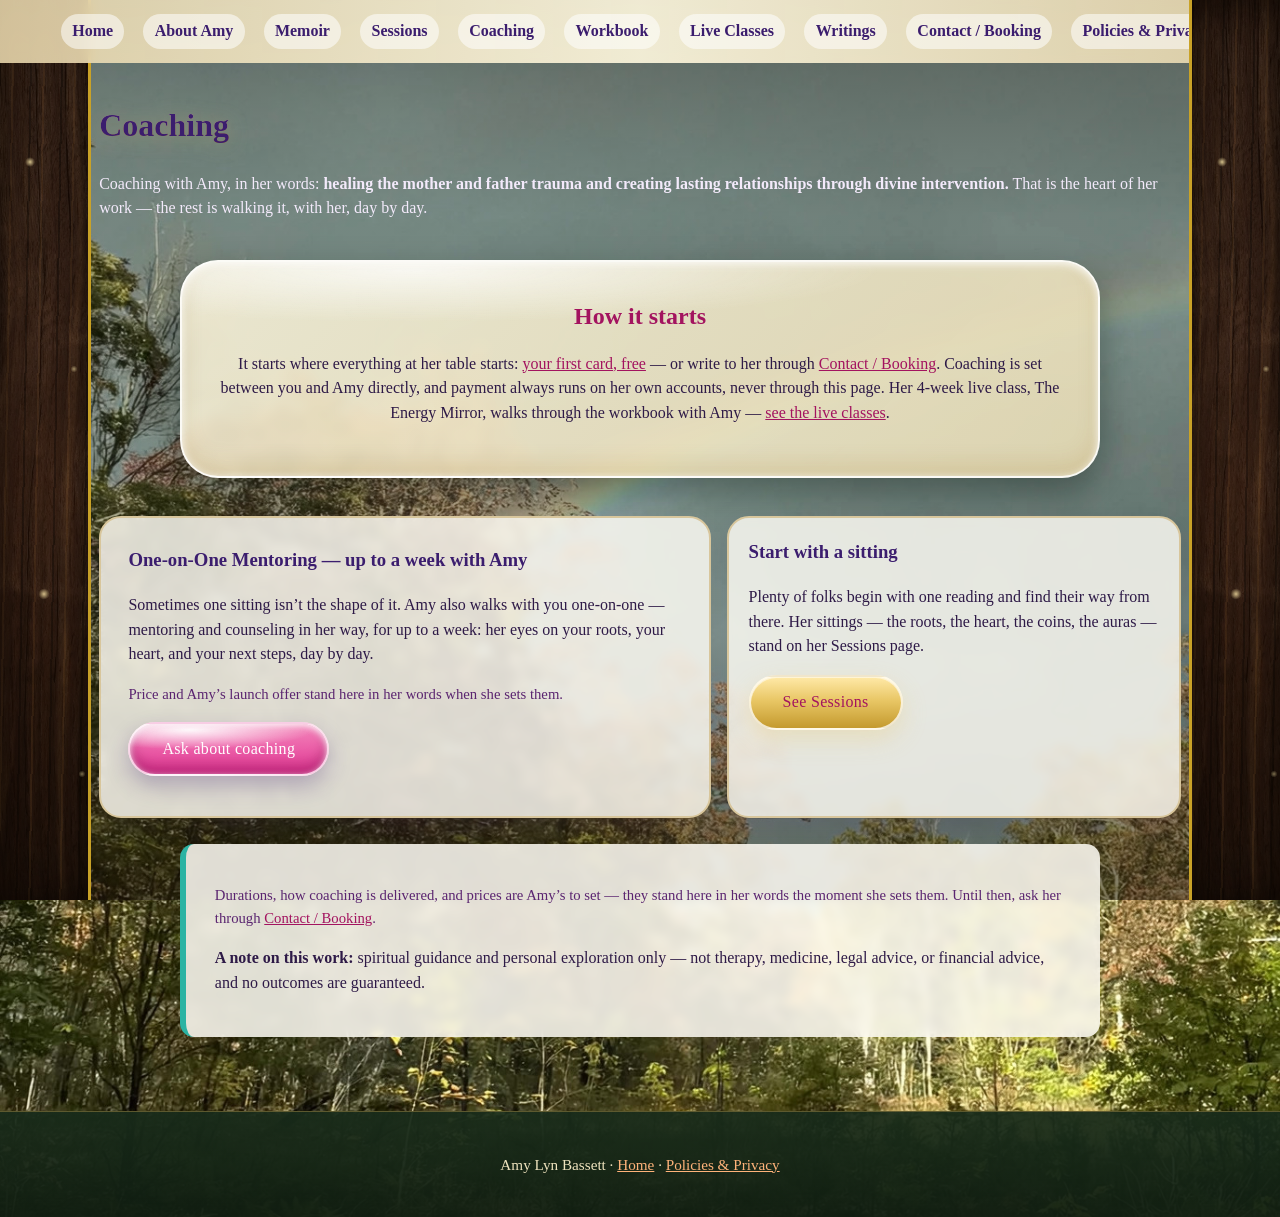
<file: coaching.html>
<!DOCTYPE html>
<html lang="en">
<head>
<meta charset="utf-8">
<meta name="viewport" content="width=device-width, initial-scale=1">
<title>Coaching — Amy Lyn Bassett</title>
<meta property="og:type" content="website">
<meta property="og:site_name" content="Amy Lyn Bassett">
<meta property="og:title" content="Coaching — Amy Lyn Bassett">
<meta property="og:description" content="Amy Lyn Bassett — master intuitive, psychic, medium, energy channel. Healing the mother and father trauma and creating lasting relationships through divine intervention.">
<meta property="og:url" content="https://myaiassistanceoffice.com/amy-booth-demo/coaching.html">
<meta property="og:image" content="https://myaiassistanceoffice.com/amy-booth-demo/share-card.png">
<meta name="twitter:card" content="summary_large_image">
<meta name="twitter:title" content="Coaching — Amy Lyn Bassett">
<meta name="twitter:description" content="Amy Lyn Bassett — master intuitive, psychic, medium, energy channel. Healing the mother and father trauma and creating lasting relationships through divine intervention.">
<meta name="twitter:image" content="https://myaiassistanceoffice.com/amy-booth-demo/share-card.png">

<meta name="description" content="Coaching with Amy Lyn Bassett, master intuitive — healing the mother and father trauma and creating lasting relationships through divine intervention.">
<link rel="stylesheet" href="style.css">
</head>
<body>
<a class="skip" href="#main">Skip to content</a>
<nav class="main" aria-label="Main">
  <a href="index.html">Home</a>
  <a href="about.html">About Amy</a>
  <a href="memoir.html">Memoir</a>
  <a href="sessions.html">Sessions</a>
  <a href="coaching.html">Coaching</a>
  <a href="workbook.html">Workbook</a>
  <a href="classes.html">Live Classes</a>
  <a href="articles.html">Writings</a>
  <a href="contact.html">Contact / Booking</a>
  <a href="policies.html">Policies &amp; Privacy</a>
</nav>
<main id="main">
  <h1 style="color:var(--deep)">Coaching</h1>
  <p>Coaching with Amy, in her words: <strong>healing the mother and father trauma and creating lasting relationships through divine intervention.</strong> That is the heart of her work — the rest is walking it, with her, day by day.</p>

  <section class="pull s-open" aria-labelledby="c-start">
    <h2 id="c-start">How it starts</h2>
    <p>It starts where everything at her table starts: <a href="index.html#pull">your first card, free</a> — or write to her through <a href="contact.html">Contact / Booking</a>. Coaching is set between you and Amy directly, and payment always runs on her own accounts, never through this page. Her 4-week live class, The Energy Mirror, walks through the workbook with Amy &mdash; <a href="classes.html">see the live classes</a>.</p>
  </section>

  <div class="cardgrid duo">
    <article class="scard" id="week">
      <h3>One-on-One Mentoring — up to a week with Amy</h3>
      <p>Sometimes one sitting isn&rsquo;t the shape of it. Amy also walks with you one-on-one — mentoring and counseling in her way, for up to a week: her eyes on your roots, your heart, and your next steps, day by day.</p>
      <p class="note">Price and Amy&rsquo;s launch offer stand here in her words when she sets them.</p>
      <p><a class="btn pink" href="contact.html">Ask about coaching</a></p>
    </article>
    <article class="scard" id="sitting-first">
      <h3>Start with a sitting</h3>
      <p>Plenty of folks begin with one reading and find their way from there. Her sittings — the roots, the heart, the coins, the auras — stand on her Sessions page.</p>
      <p><a class="btn" href="sessions.html">See Sessions</a></p>
    </article>
  </div>

  <section class="trust s-close">
    <p class="note">Durations, how coaching is delivered, and prices are Amy&rsquo;s to set — they stand here in her words the moment she sets them. Until then, ask her through <a href="contact.html">Contact / Booking</a>.</p>
    <p><strong>A note on this work:</strong> spiritual guidance and personal exploration only — not therapy, medicine, legal advice, or financial advice, and no outcomes are guaranteed.</p>
  </section>
</main>
<footer>
  <p>Amy Lyn Bassett · <a href="index.html">Home</a> · <a href="policies.html">Policies &amp; Privacy</a></p>
</footer>
</body>
</html>
</file>
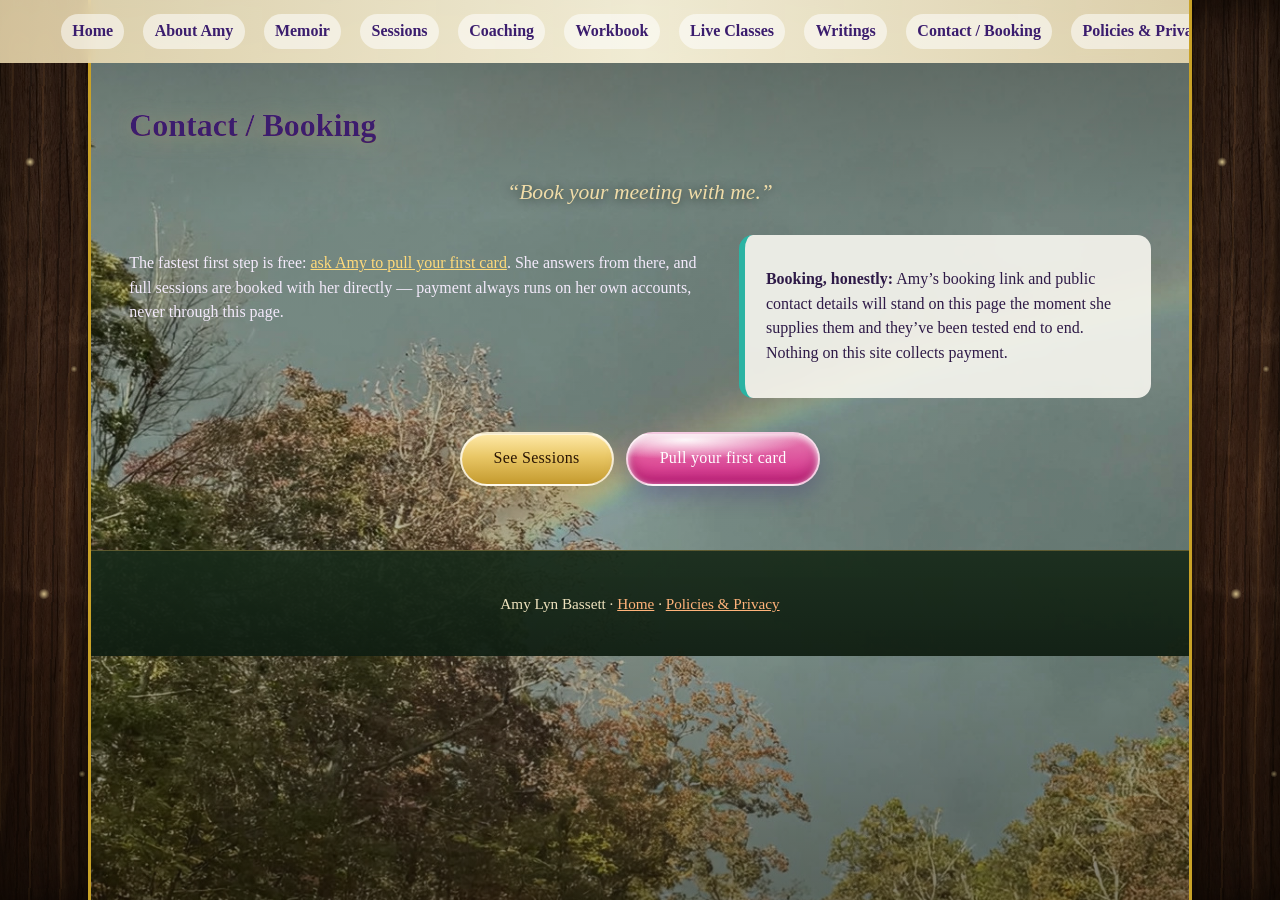
<file: contact.html>
<!DOCTYPE html>
<html lang="en">
<head>
<meta charset="utf-8">
<meta name="viewport" content="width=device-width, initial-scale=1">
<title>Contact / Booking — Amy Lyn Bassett</title>
<meta property="og:type" content="website">
<meta property="og:site_name" content="Amy Lyn Bassett">
<meta property="og:title" content="Contact / Booking — Amy Lyn Bassett">
<meta property="og:description" content="Amy Lyn Bassett — master intuitive, psychic, medium, energy channel. Healing the mother and father trauma and creating lasting relationships through divine intervention.">
<meta property="og:url" content="https://myaiassistanceoffice.com/amy-booth-demo/contact.html">
<meta property="og:image" content="https://myaiassistanceoffice.com/amy-booth-demo/share-card.png">
<meta name="twitter:card" content="summary_large_image">
<meta name="twitter:title" content="Contact / Booking — Amy Lyn Bassett">
<meta name="twitter:description" content="Amy Lyn Bassett — master intuitive, psychic, medium, energy channel. Healing the mother and father trauma and creating lasting relationships through divine intervention.">
<meta name="twitter:image" content="https://myaiassistanceoffice.com/amy-booth-demo/share-card.png">

<meta name="description" content="Contact and booking for Amy Lyn Bassett sessions.">
<link rel="stylesheet" href="style.css">
</head>
<body>
<a class="skip" href="#main">Skip to content</a>
<nav class="main" aria-label="Main">
  <a href="index.html">Home</a>
  <a href="about.html">About Amy</a>
  <a href="memoir.html">Memoir</a>
  <a href="sessions.html">Sessions</a>
  <a href="coaching.html">Coaching</a>
  <a href="workbook.html">Workbook</a>
  <a href="classes.html">Live Classes</a>
  <a href="articles.html">Writings</a>
  <a href="contact.html">Contact / Booking</a>
  <a href="policies.html">Policies &amp; Privacy</a>
</nav>
<main id="main" class="wide">
  <h1 style="color:var(--deep)">Contact / Booking</h1>
  <p class="frame" style="font-size:1.35rem">&ldquo;Book your meeting with me.&rdquo;</p>
  <div class="contactcols">
    <div class="ccol-main">
  <p>The fastest first step is free: <a href="index.html#pull">ask Amy to pull your first card</a>. She answers from there, and full sessions are booked with her directly — payment always runs on her own accounts, never through this page.</p>
  </div>
    <div class="ccol-side">
  <section class="trust">
    <p><strong>Booking, honestly:</strong> Amy&rsquo;s booking link and public contact details will stand on this page the moment she supplies them and they&rsquo;ve been tested end to end. Nothing on this site collects payment.</p>
  </section>
    </div>
  </div>
  <p class="cta-row" style="text-align:center"><a class="btn" href="sessions.html">See Sessions</a> &nbsp; <a class="btn pink" href="index.html#pull">Pull your first card</a></p>
</main>
<footer>
  <p>Amy Lyn Bassett · <a href="index.html">Home</a> · <a href="policies.html">Policies &amp; Privacy</a></p>
</footer>
</body>
</html>
</file>
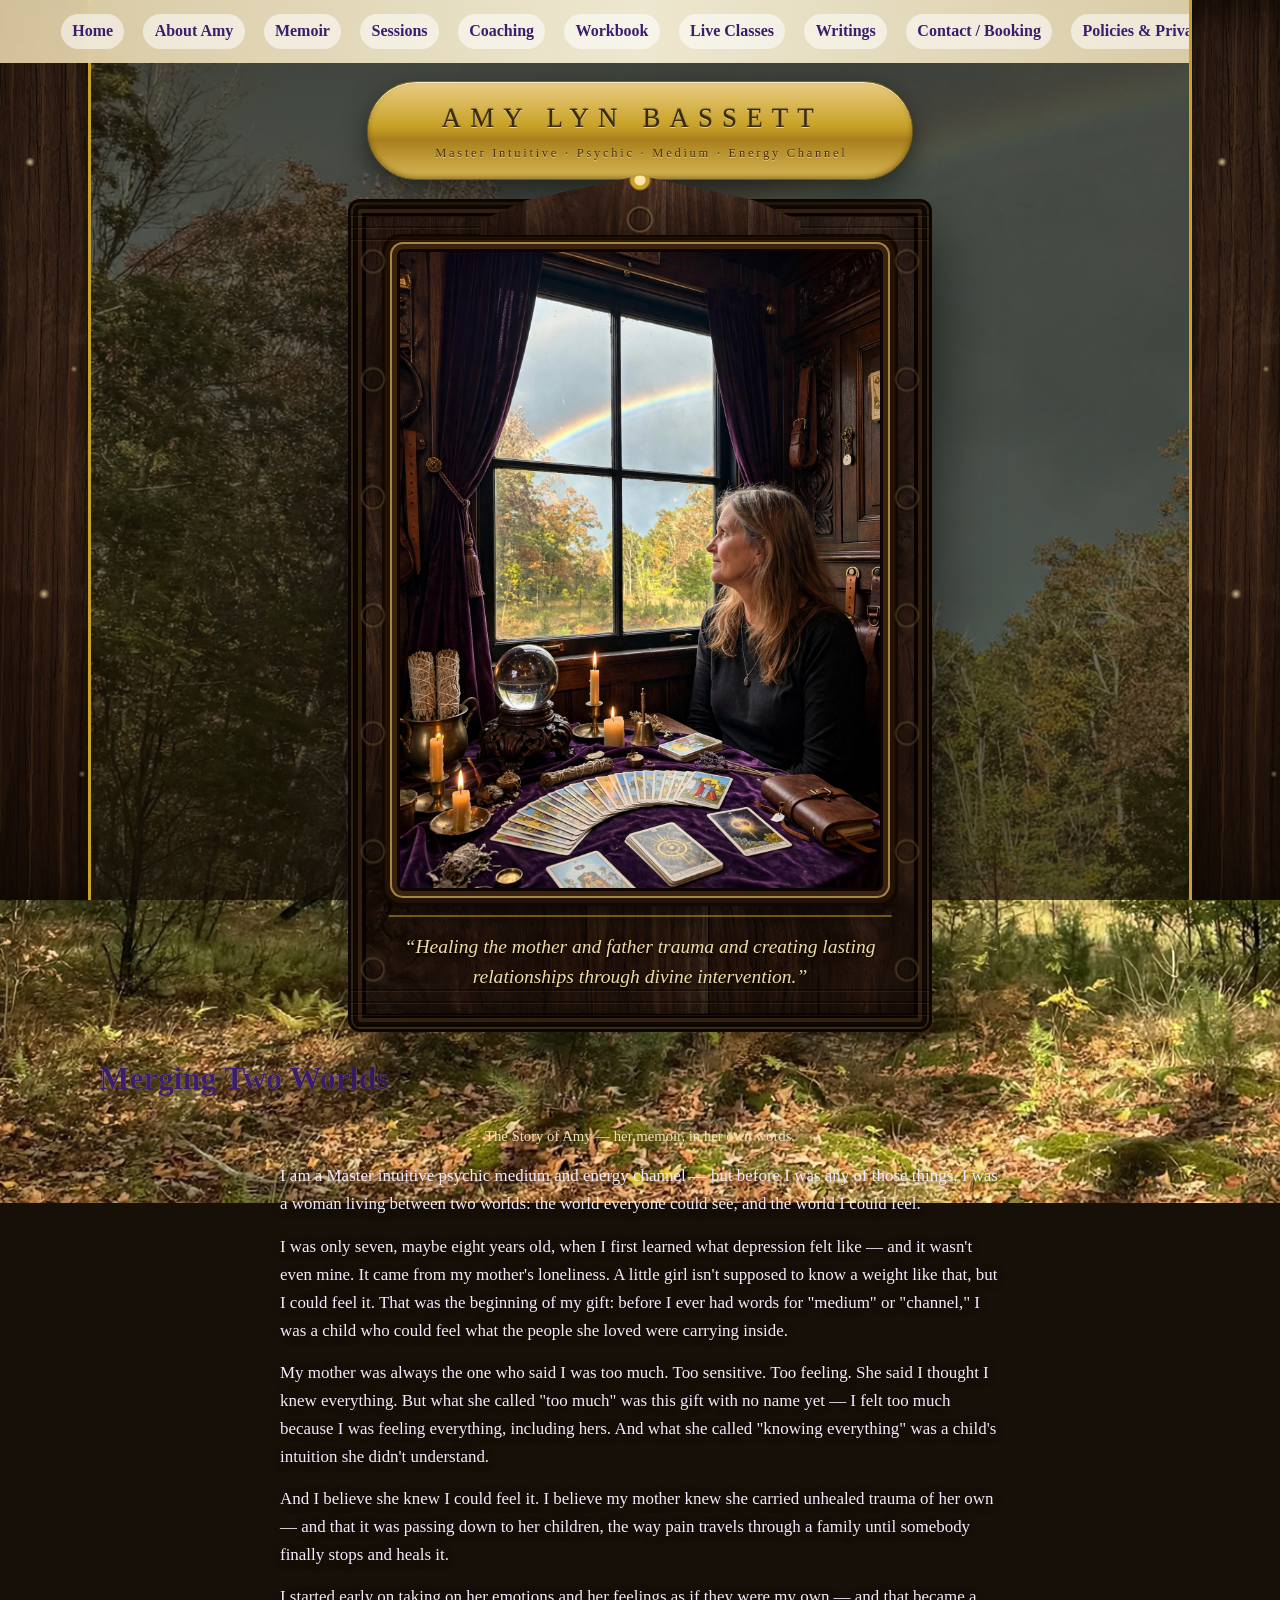
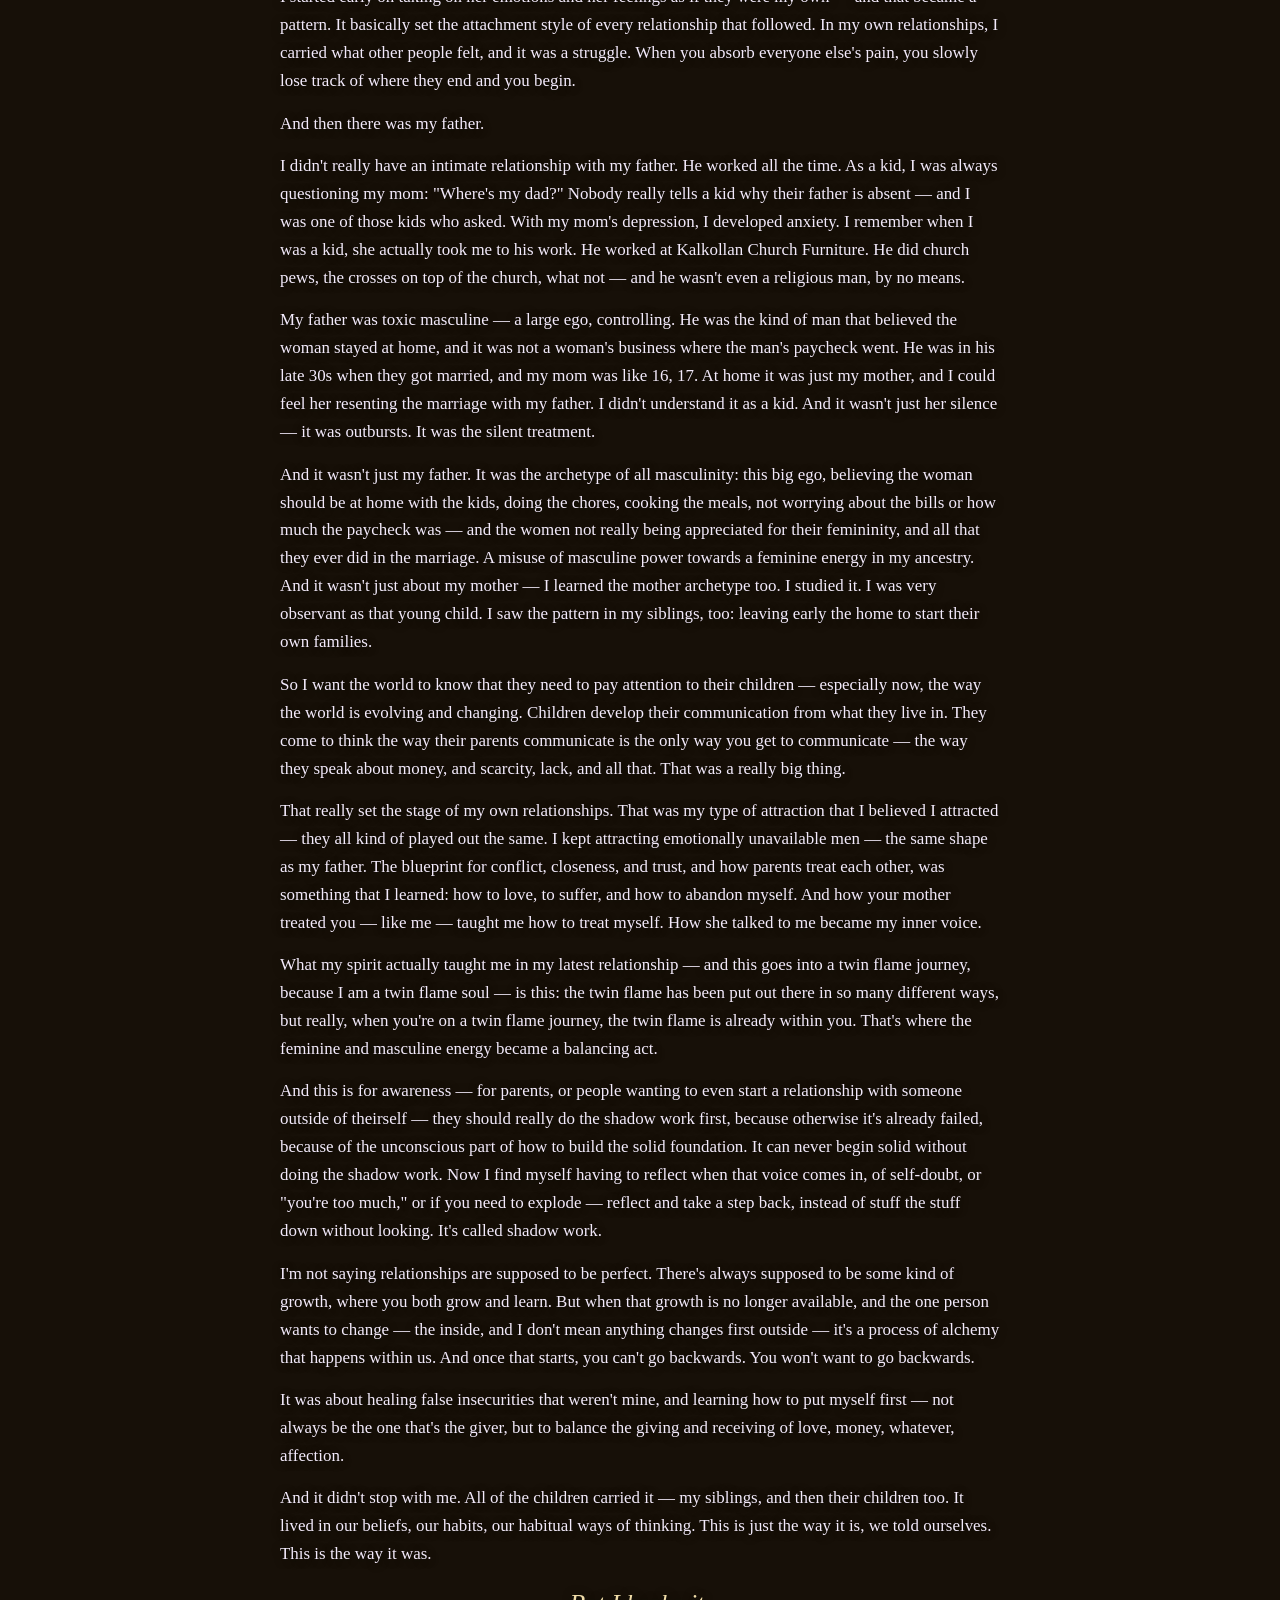
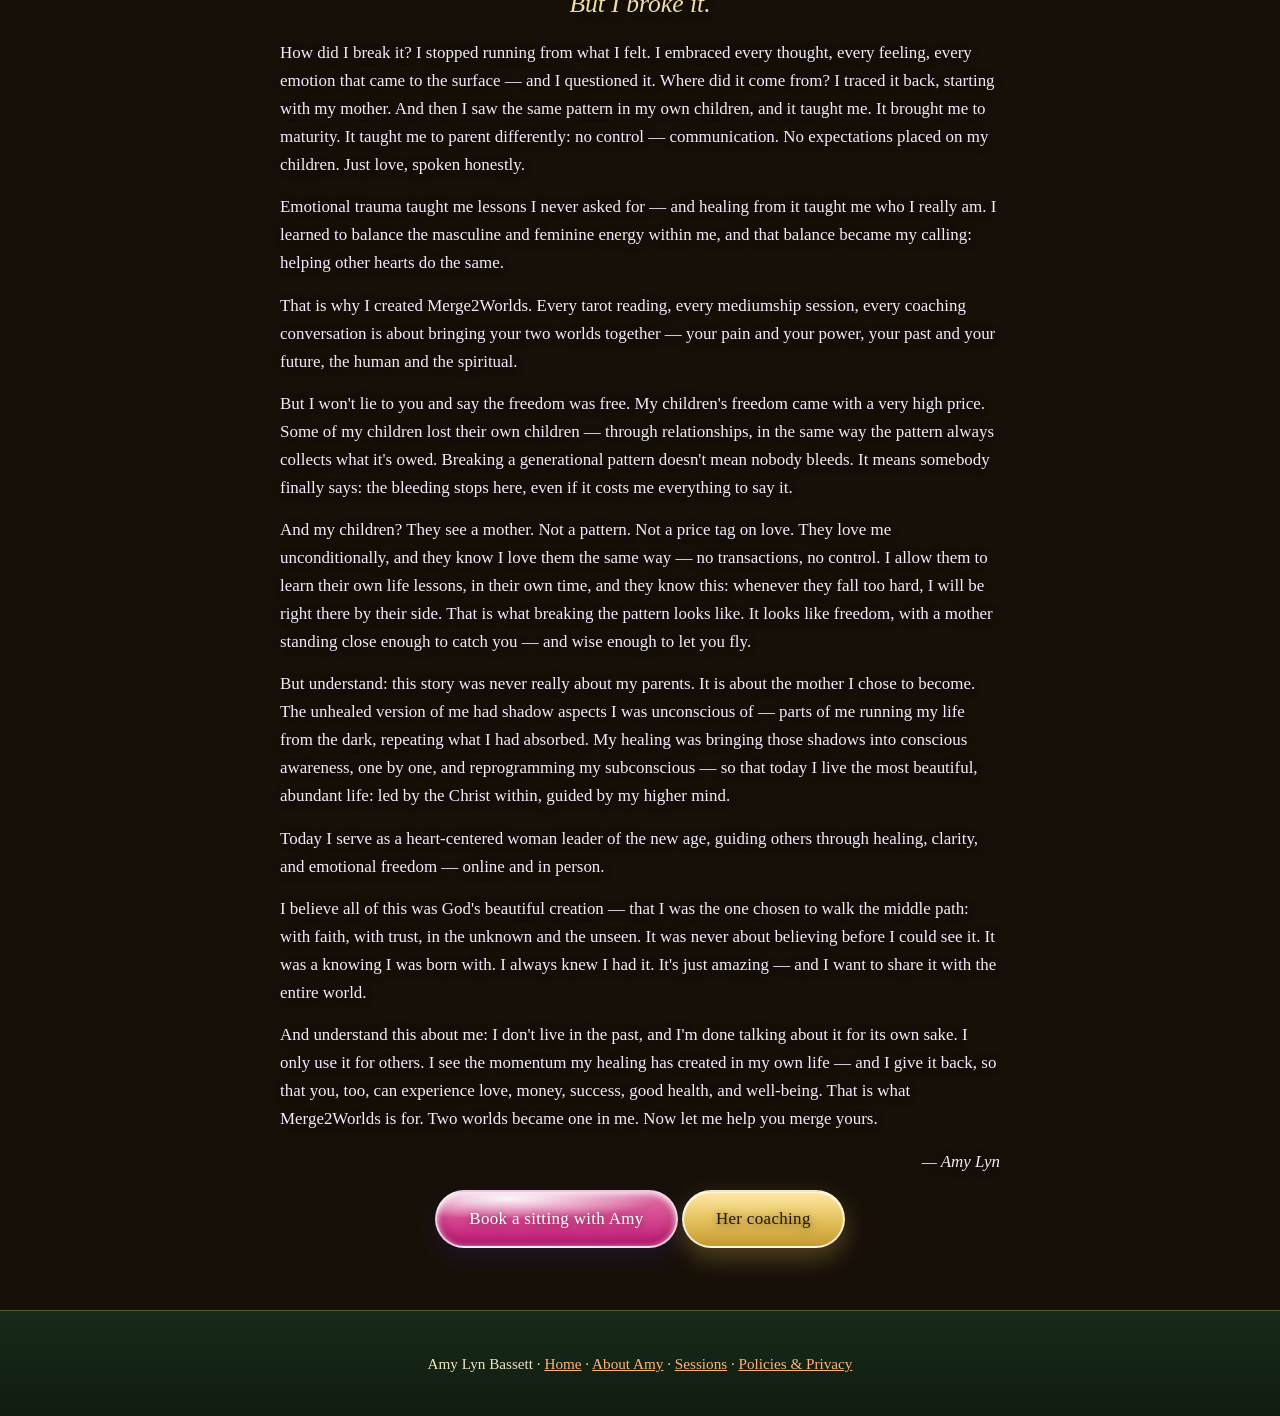
<file: memoir.html>
<!DOCTYPE html>
<html lang="en">
<head>
<meta charset="utf-8">
<meta name="viewport" content="width=device-width, initial-scale=1">
<title>Merging Two Worlds — The Story of Amy · Amy Lyn Bassett</title>
<meta property="og:type" content="website">
<meta property="og:site_name" content="Amy Lyn Bassett">
<meta property="og:title" content="Merging Two Worlds — The Story of Amy · Amy Lyn Bassett">
<meta property="og:description" content="Amy Lyn Bassett — master intuitive, psychic, medium, energy channel. Healing the mother and father trauma and creating lasting relationships through divine intervention.">
<meta property="og:url" content="https://myaiassistanceoffice.com/amy-booth-demo/memoir.html">
<meta property="og:image" content="https://myaiassistanceoffice.com/amy-booth-demo/share-card.png">
<meta name="twitter:card" content="summary_large_image">
<meta name="twitter:title" content="Merging Two Worlds — The Story of Amy · Amy Lyn Bassett">
<meta name="twitter:description" content="Amy Lyn Bassett — master intuitive, psychic, medium, energy channel. Healing the mother and father trauma and creating lasting relationships through divine intervention.">
<meta name="twitter:image" content="https://myaiassistanceoffice.com/amy-booth-demo/share-card.png">

<meta name="description" content="Merging Two Worlds — Amy Lyn Bassett's memoir, in her own words: the child who felt everything, the pattern she broke, and the woman she chose to become.">
<link rel="stylesheet" href="style.css">
</head>
<body>
<div class="pagevine left" aria-hidden="true"></div>
<div class="pagevine right" aria-hidden="true"></div>
<a class="skip" href="#main">Skip to content</a>
<nav class="main" aria-label="Main">
  <a href="index.html">Home</a>
  <a href="about.html">About Amy</a>
  <a href="memoir.html">Memoir</a>
  <a href="sessions.html">Sessions</a>
  <a href="coaching.html">Coaching</a>
  <a href="workbook.html">Workbook</a>
  <a href="classes.html">Live Classes</a>
  <a href="articles.html">Writings</a>
  <a href="contact.html">Contact / Booking</a>
  <a href="policies.html">Policies &amp; Privacy</a>
</nav>
<div class="nameplate"><span>AMY LYN BASSETT<small>Master Intuitive &middot; Psychic &middot; Medium &middot; Energy Channel</small></span></div>
<main id="main">
  <div class="pictureboard">
  <div class="heroframe">
    <div class="carvepanel left" aria-hidden="true"></div>
  <img src="assets/amy-window-rainbow.jpg" alt="Amy Lyn Bassett at her table in her booth, turned to look out the four-pane picture window — tarot cards, a crystal ball on its carved wood base, candles and sage on the purple cloth — at a rainbow arcing over the autumn trees outside. Artwork.">
    <div class="carvepanel right" aria-hidden="true"></div>
  </div>
  <p class="boardphrase">&ldquo;Healing the mother and father trauma and creating lasting relationships through divine intervention.&rdquo;</p>
  </div>
  <h1 style="color:var(--deep)">Merging Two Worlds</h1>
  <p class="note" style="text-align:center">The Story of Amy — her memoir, in her own words.</p>
  <!-- Amy's memoir — compiled 2026-10-19 from her own words; placed 2026-10-21 at the founder's direction ("ready to roll"). Her approved text: do not edit a word of it without her word. -->
  <div class="articlebody">

  <p>I am a Master intuitive psychic medium and energy channel — but before I was any of those things, I was a woman living between two worlds: the world everyone could see, and the world I could feel.</p>
  <p>I was only seven, maybe eight years old, when I first learned what depression felt like — and it wasn't even mine. It came from my mother's loneliness. A little girl isn't supposed to know a weight like that, but I could feel it. That was the beginning of my gift: before I ever had words for "medium" or "channel," I was a child who could feel what the people she loved were carrying inside.</p>
  <p>My mother was always the one who said I was too much. Too sensitive. Too feeling. She said I thought I knew everything. But what she called "too much" was this gift with no name yet — I felt too much because I was feeling everything, including hers. And what she called "knowing everything" was a child's intuition she didn't understand.</p>
  <p>And I believe she knew I could feel it. I believe my mother knew she carried unhealed trauma of her own — and that it was passing down to her children, the way pain travels through a family until somebody finally stops and heals it.</p>
  <p>I started early on taking on her emotions and her feelings as if they were my own — and that became a pattern. It basically set the attachment style of every relationship that followed. In my own relationships, I carried what other people felt, and it was a struggle. When you absorb everyone else's pain, you slowly lose track of where they end and you begin.</p>
  <p>And then there was my father.</p>
  <p>I didn't really have an intimate relationship with my father. He worked all the time. As a kid, I was always questioning my mom: "Where's my dad?" Nobody really tells a kid why their father is absent — and I was one of those kids who asked. With my mom's depression, I developed anxiety. I remember when I was a kid, she actually took me to his work. He worked at Kalkollan Church Furniture. He did church pews, the crosses on top of the church, what not — and he wasn't even a religious man, by no means.</p>
  <p>My father was toxic masculine — a large ego, controlling. He was the kind of man that believed the woman stayed at home, and it was not a woman's business where the man's paycheck went. He was in his late 30s when they got married, and my mom was like 16, 17. At home it was just my mother, and I could feel her resenting the marriage with my father. I didn't understand it as a kid. And it wasn't just her silence — it was outbursts. It was the silent treatment.</p>
  <p>And it wasn't just my father. It was the archetype of all masculinity: this big ego, believing the woman should be at home with the kids, doing the chores, cooking the meals, not worrying about the bills or how much the paycheck was — and the women not really being appreciated for their femininity, and all that they ever did in the marriage. A misuse of masculine power towards a feminine energy in my ancestry. And it wasn't just about my mother — I learned the mother archetype too. I studied it. I was very observant as that young child. I saw the pattern in my siblings, too: leaving early the home to start their own families.</p>
  <p>So I want the world to know that they need to pay attention to their children — especially now, the way the world is evolving and changing. Children develop their communication from what they live in. They come to think the way their parents communicate is the only way you get to communicate — the way they speak about money, and scarcity, lack, and all that. That was a really big thing.</p>
  <p>That really set the stage of my own relationships. That was my type of attraction that I believed I attracted — they all kind of played out the same. I kept attracting emotionally unavailable men — the same shape as my father. The blueprint for conflict, closeness, and trust, and how parents treat each other, was something that I learned: how to love, to suffer, and how to abandon myself. And how your mother treated you — like me — taught me how to treat myself. How she talked to me became my inner voice.</p>
  <p>What my spirit actually taught me in my latest relationship — and this goes into a twin flame journey, because I am a twin flame soul — is this: the twin flame has been put out there in so many different ways, but really, when you're on a twin flame journey, the twin flame is already within you. That's where the feminine and masculine energy became a balancing act.</p>
  <p>And this is for awareness — for parents, or people wanting to even start a relationship with someone outside of theirself — they should really do the shadow work first, because otherwise it's already failed, because of the unconscious part of how to build the solid foundation. It can never begin solid without doing the shadow work. Now I find myself having to reflect when that voice comes in, of self-doubt, or "you're too much," or if you need to explode — reflect and take a step back, instead of stuff the stuff down without looking. It's called shadow work.</p>
  <p>I'm not saying relationships are supposed to be perfect. There's always supposed to be some kind of growth, where you both grow and learn. But when that growth is no longer available, and the one person wants to change — the inside, and I don't mean anything changes first outside — it's a process of alchemy that happens within us. And once that starts, you can't go backwards. You won't want to go backwards.</p>
  <p>It was about healing false insecurities that weren't mine, and learning how to put myself first — not always be the one that's the giver, but to balance the giving and receiving of love, money, whatever, affection.</p>
  <p>And it didn't stop with me. All of the children carried it — my siblings, and then their children too. It lived in our beliefs, our habits, our habitual ways of thinking. This is just the way it is, we told ourselves. This is the way it was.</p>
  <p class="frame big" style="font-size:1.6rem">But I broke it.</p>
  <p>How did I break it? I stopped running from what I felt. I embraced every thought, every feeling, every emotion that came to the surface — and I questioned it. Where did it come from? I traced it back, starting with my mother. And then I saw the same pattern in my own children, and it taught me. It brought me to maturity. It taught me to parent differently: no control — communication. No expectations placed on my children. Just love, spoken honestly.</p>
  <p>Emotional trauma taught me lessons I never asked for — and healing from it taught me who I really am. I learned to balance the masculine and feminine energy within me, and that balance became my calling: helping other hearts do the same.</p>
  <p>That is why I created Merge2Worlds. Every tarot reading, every mediumship session, every coaching conversation is about bringing your two worlds together — your pain and your power, your past and your future, the human and the spiritual.</p>
  <p>But I won't lie to you and say the freedom was free. My children's freedom came with a very high price. Some of my children lost their own children — through relationships, in the same way the pattern always collects what it's owed. Breaking a generational pattern doesn't mean nobody bleeds. It means somebody finally says: the bleeding stops here, even if it costs me everything to say it.</p>
  <p>And my children? They see a mother. Not a pattern. Not a price tag on love. They love me unconditionally, and they know I love them the same way — no transactions, no control. I allow them to learn their own life lessons, in their own time, and they know this: whenever they fall too hard, I will be right there by their side. That is what breaking the pattern looks like. It looks like freedom, with a mother standing close enough to catch you — and wise enough to let you fly.</p>
  <p>But understand: this story was never really about my parents. It is about the mother I chose to become. The unhealed version of me had shadow aspects I was unconscious of — parts of me running my life from the dark, repeating what I had absorbed. My healing was bringing those shadows into conscious awareness, one by one, and reprogramming my subconscious — so that today I live the most beautiful, abundant life: led by the Christ within, guided by my higher mind.</p>
  <p>Today I serve as a heart-centered woman leader of the new age, guiding others through healing, clarity, and emotional freedom — online and in person.</p>
  <p>I believe all of this was God's beautiful creation — that I was the one chosen to walk the middle path: with faith, with trust, in the unknown and the unseen. It was never about believing before I could see it. It was a knowing I was born with. I always knew I had it. It's just amazing — and I want to share it with the entire world.</p>
  <p>And understand this about me: I don't live in the past, and I'm done talking about it for its own sake. I only use it for others. I see the momentum my healing has created in my own life — and I give it back, so that you, too, can experience love, money, success, good health, and well-being. That is what Merge2Worlds is for. Two worlds became one in me. Now let me help you merge yours.</p>
  <p style="text-align:right;font-style:italic">— Amy Lyn</p>
  <p style="text-align:center"><a class="btn pink" href="sessions.html">Book a sitting with Amy</a> <a class="btn btn-ghost" href="coaching.html">Her coaching</a></p>
  </div>
</main>
<footer>
  <p>Amy Lyn Bassett · <a href="index.html">Home</a> · <a href="about.html">About Amy</a> · <a href="sessions.html">Sessions</a> · <a href="policies.html">Policies &amp; Privacy</a></p>
</footer>
</body>
</html>
</file>
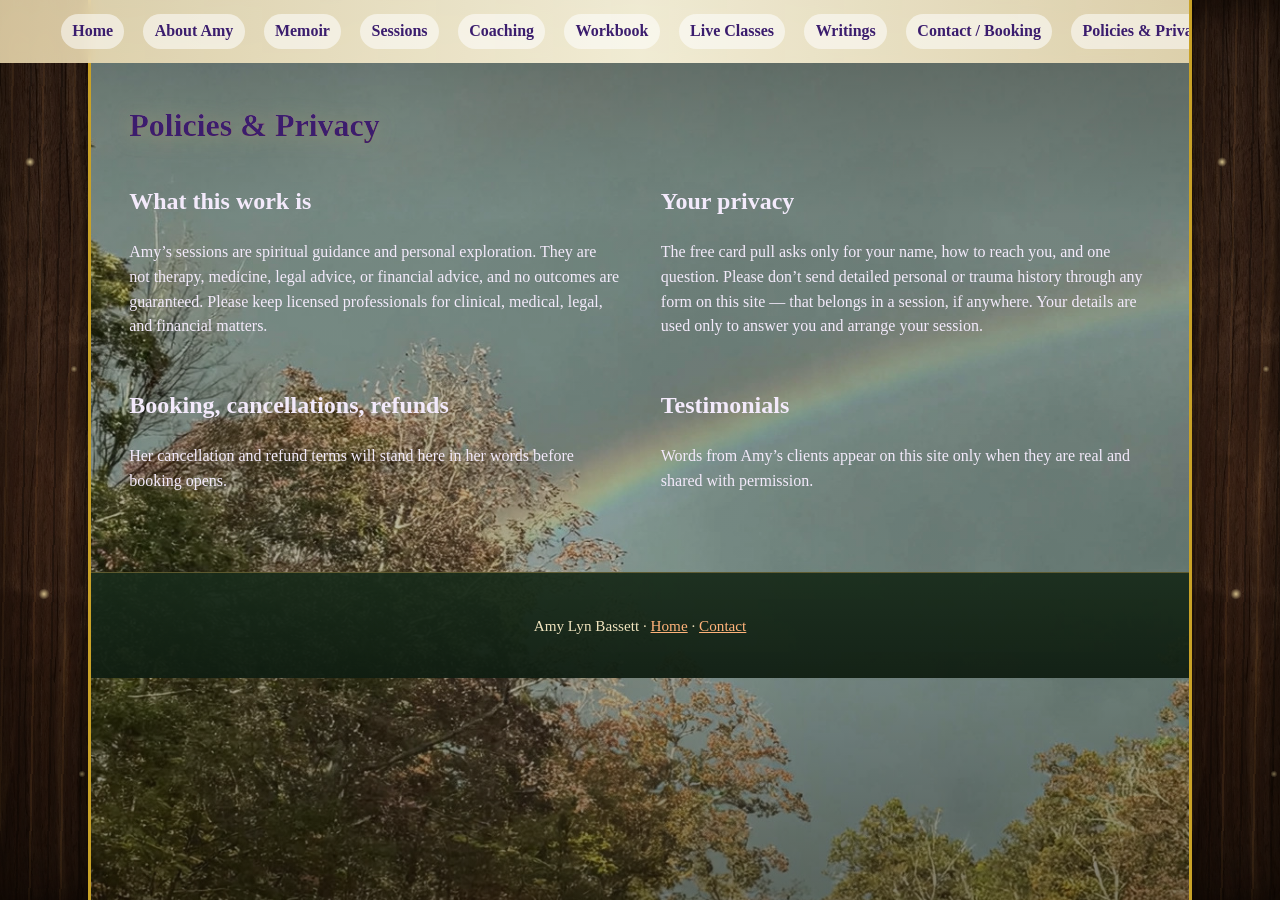
<file: policies.html>
<!DOCTYPE html>
<html lang="en">
<head>
<meta charset="utf-8">
<meta name="viewport" content="width=device-width, initial-scale=1">
<title>Policies &amp; Privacy — Amy Lyn Bassett</title>
<meta property="og:type" content="website">
<meta property="og:site_name" content="Amy Lyn Bassett">
<meta property="og:title" content="Policies &amp;amp; Privacy — Amy Lyn Bassett">
<meta property="og:description" content="Amy Lyn Bassett — master intuitive, psychic, medium, energy channel. Healing the mother and father trauma and creating lasting relationships through divine intervention.">
<meta property="og:url" content="https://myaiassistanceoffice.com/amy-booth-demo/policies.html">
<meta property="og:image" content="https://myaiassistanceoffice.com/amy-booth-demo/share-card.png">
<meta name="twitter:card" content="summary_large_image">
<meta name="twitter:title" content="Policies &amp;amp; Privacy — Amy Lyn Bassett">
<meta name="twitter:description" content="Amy Lyn Bassett — master intuitive, psychic, medium, energy channel. Healing the mother and father trauma and creating lasting relationships through divine intervention.">
<meta name="twitter:image" content="https://myaiassistanceoffice.com/amy-booth-demo/share-card.png">

<meta name="description" content="Policies and privacy for Amy Lyn Bassett's practice.">
<link rel="stylesheet" href="style.css">
</head>
<body>
<a class="skip" href="#main">Skip to content</a>
<nav class="main" aria-label="Main">
  <a href="index.html">Home</a>
  <a href="about.html">About Amy</a>
  <a href="memoir.html">Memoir</a>
  <a href="sessions.html">Sessions</a>
  <a href="coaching.html">Coaching</a>
  <a href="workbook.html">Workbook</a>
  <a href="classes.html">Live Classes</a>
  <a href="articles.html">Writings</a>
  <a href="contact.html">Contact / Booking</a>
  <a href="policies.html">Policies &amp; Privacy</a>
</nav>
<main id="main" class="wide">
  <h1 style="color:var(--deep)">Policies &amp; Privacy</h1>
  <!-- DRAFT for Amy's approval — plain-language starting text, not legal advice. -->
  <div class="polcols">
    <section class="polblock">
  <h2>What this work is</h2>
  <p>Amy&rsquo;s sessions are spiritual guidance and personal exploration. They are not therapy, medicine, legal advice, or financial advice, and no outcomes are guaranteed. Please keep licensed professionals for clinical, medical, legal, and financial matters.</p>
    </section>
    <section class="polblock">
  <h2>Your privacy</h2>
  <p>The free card pull asks only for your name, how to reach you, and one question. Please don&rsquo;t send detailed personal or trauma history through any form on this site — that belongs in a session, if anywhere. Your details are used only to answer you and arrange your session.</p>
    </section>
    <section class="polblock">
  <h2>Booking, cancellations, refunds</h2>
  <p>Her cancellation and refund terms will stand here in her words before booking opens.</p>
    </section>
    <section class="polblock">
  <h2>Testimonials</h2>
  <p>Words from Amy&rsquo;s clients appear on this site only when they are real and shared with permission.</p>
    </section>
  </div>
</main>
<footer>
  <p>Amy Lyn Bassett · <a href="index.html">Home</a> · <a href="contact.html">Contact</a></p>
</footer>
</body>
</html>
</file>
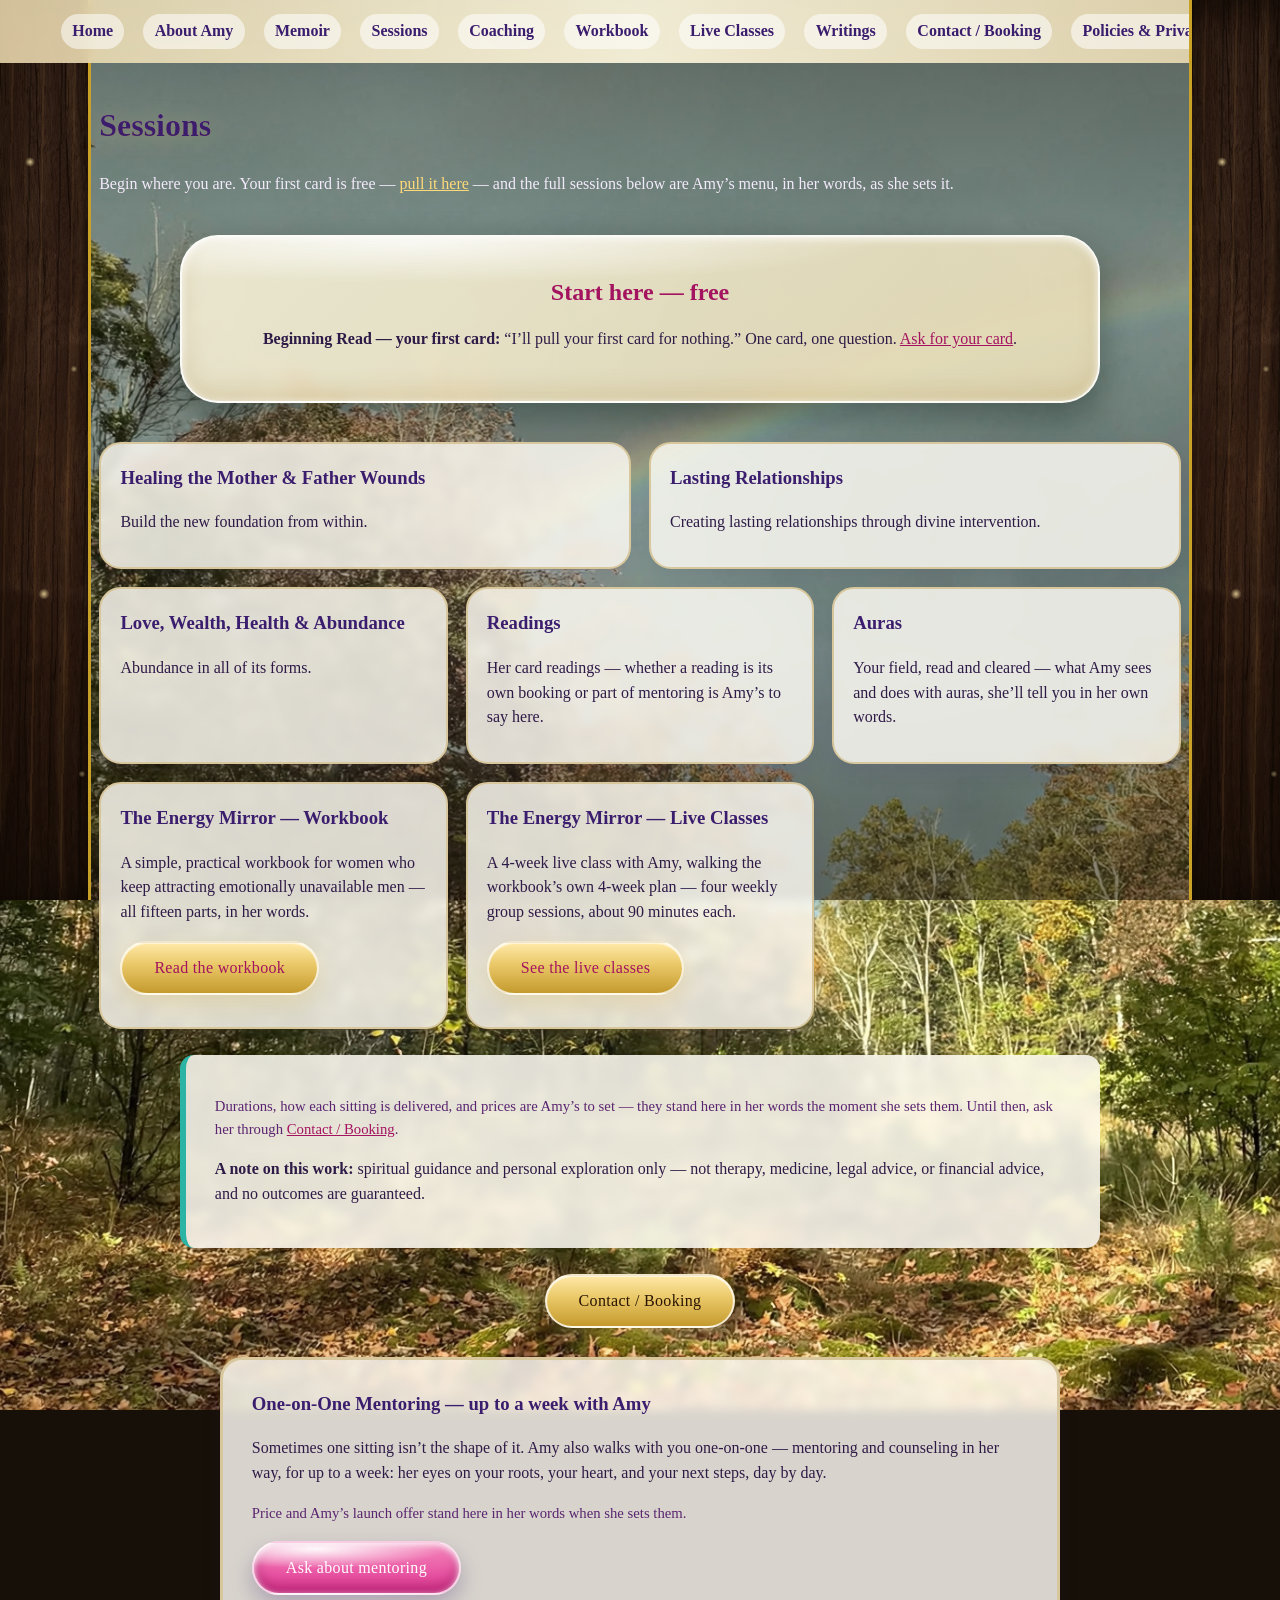
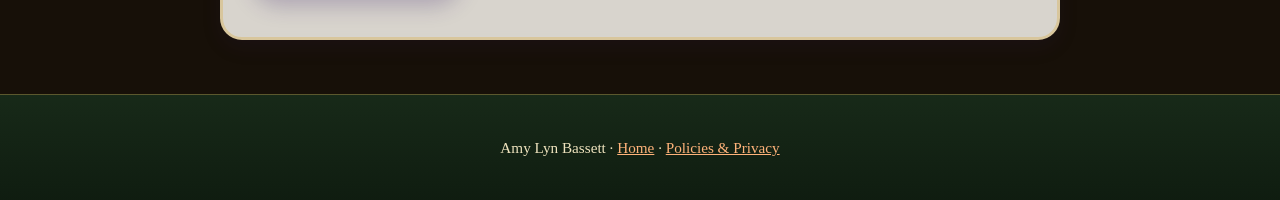
<file: sessions.html>
<!DOCTYPE html>
<html lang="en">
<head>
<meta charset="utf-8">
<meta name="viewport" content="width=device-width, initial-scale=1">
<title>Sessions — Amy Lyn Bassett</title>
<meta property="og:type" content="website">
<meta property="og:site_name" content="Amy Lyn Bassett">
<meta property="og:title" content="Sessions — Amy Lyn Bassett">
<meta property="og:description" content="Amy Lyn Bassett — master intuitive, psychic, medium, energy channel. Healing the mother and father trauma and creating lasting relationships through divine intervention.">
<meta property="og:url" content="https://myaiassistanceoffice.com/amy-booth-demo/sessions.html">
<meta property="og:image" content="https://myaiassistanceoffice.com/amy-booth-demo/share-card.png">
<meta name="twitter:card" content="summary_large_image">
<meta name="twitter:title" content="Sessions — Amy Lyn Bassett">
<meta name="twitter:description" content="Amy Lyn Bassett — master intuitive, psychic, medium, energy channel. Healing the mother and father trauma and creating lasting relationships through divine intervention.">
<meta name="twitter:image" content="https://myaiassistanceoffice.com/amy-booth-demo/share-card.png">

<meta name="description" content="Sessions with Amy Lyn Bassett, master intuitive. Begin with a free first card pull.">
<link rel="stylesheet" href="style.css">
</head>
<body>
<a class="skip" href="#main">Skip to content</a>
<nav class="main" aria-label="Main">
  <a href="index.html">Home</a>
  <a href="about.html">About Amy</a>
  <a href="memoir.html">Memoir</a>
  <a href="sessions.html">Sessions</a>
  <a href="coaching.html">Coaching</a>
  <a href="workbook.html">Workbook</a>
  <a href="classes.html">Live Classes</a>
  <a href="articles.html">Writings</a>
  <a href="contact.html">Contact / Booking</a>
  <a href="policies.html">Policies &amp; Privacy</a>
</nav>
<main id="main">
  <h1 style="color:var(--deep)">Sessions</h1>
  <p>Begin where you are. Your first card is free — <a href="index.html#pull">pull it here</a> — and the full sessions below are Amy&rsquo;s menu, in her words, as she sets it.</p>

  <section class="pull s-open" aria-labelledby="s-pull">
    <h2 id="s-pull">Start here — free</h2>
    <p><strong>Beginning Read — your first card:</strong> &ldquo;I&rsquo;ll pull your first card for nothing.&rdquo; One card, one question. <a href="index.html#pull">Ask for your card</a>.</p>
  </section>

  <div class="cardgrid tiered">
    <article class="scard wide" id="healing">
      <h3>Healing the Mother &amp; Father Wounds</h3>
      <p>Build the new foundation from within.</p>
    </article>
    <article class="scard wide" id="relationships">
      <h3>Lasting Relationships</h3>
      <p>Creating lasting relationships through divine intervention.</p>
    </article>
    <article class="scard" id="abundance">
      <h3>Love, Wealth, Health &amp; Abundance</h3>
      <p>Abundance in all of its forms.</p>
    </article>
    <article class="scard" id="readings">
      <h3>Readings</h3>
      <p>Her card readings — whether a reading is its own booking or part of mentoring is Amy&rsquo;s to say here.</p>
    </article>
    <article class="scard" id="auras">
      <h3>Auras</h3>
      <p>Your field, read and cleared — what Amy sees and does with auras, she&rsquo;ll tell you in her own words.</p>
    </article>
    <article class="scard" id="workbook">
      <h3>The Energy Mirror — Workbook</h3>
      <p>A simple, practical workbook for women who keep attracting emotionally unavailable men — all fifteen parts, in her words.</p>
      <p><a class="btn" href="workbook.html">Read the workbook</a></p>
    </article>
    <article class="scard" id="classes">
      <h3>The Energy Mirror — Live Classes</h3>
      <p>A 4-week live class with Amy, walking the workbook&rsquo;s own 4-week plan — four weekly group sessions, about 90 minutes each.</p>
      <p><a class="btn" href="classes.html">See the live classes</a></p>
    </article>
  </div>

  <section class="trust s-close">
    <p class="note">Durations, how each sitting is delivered, and prices are Amy&rsquo;s to set — they stand here in her words the moment she sets them. Until then, ask her through <a href="contact.html">Contact / Booking</a>.</p>
    <p><strong>A note on this work:</strong> spiritual guidance and personal exploration only — not therapy, medicine, legal advice, or financial advice, and no outcomes are guaranteed.</p>
  </section>
  <p style="text-align:center"><a class="btn" href="contact.html">Contact / Booking</a></p>

    <article class="scard feature" id="mentoring">
      <h3>One-on-One Mentoring — up to a week with Amy</h3>
      <p>Sometimes one sitting isn&rsquo;t the shape of it. Amy also walks with you one-on-one — mentoring and counseling in her way, for up to a week: her eyes on your roots, your heart, and your next steps, day by day.</p>
      <p class="note">Price and Amy&rsquo;s launch offer stand here in her words when she sets them.</p>
      <p><a class="btn pink" href="contact.html">Ask about mentoring</a></p>
    </article>
</main>
<footer>
  <p>Amy Lyn Bassett · <a href="index.html">Home</a> · <a href="policies.html">Policies &amp; Privacy</a></p>
</footer>
</body>
</html>
</file>
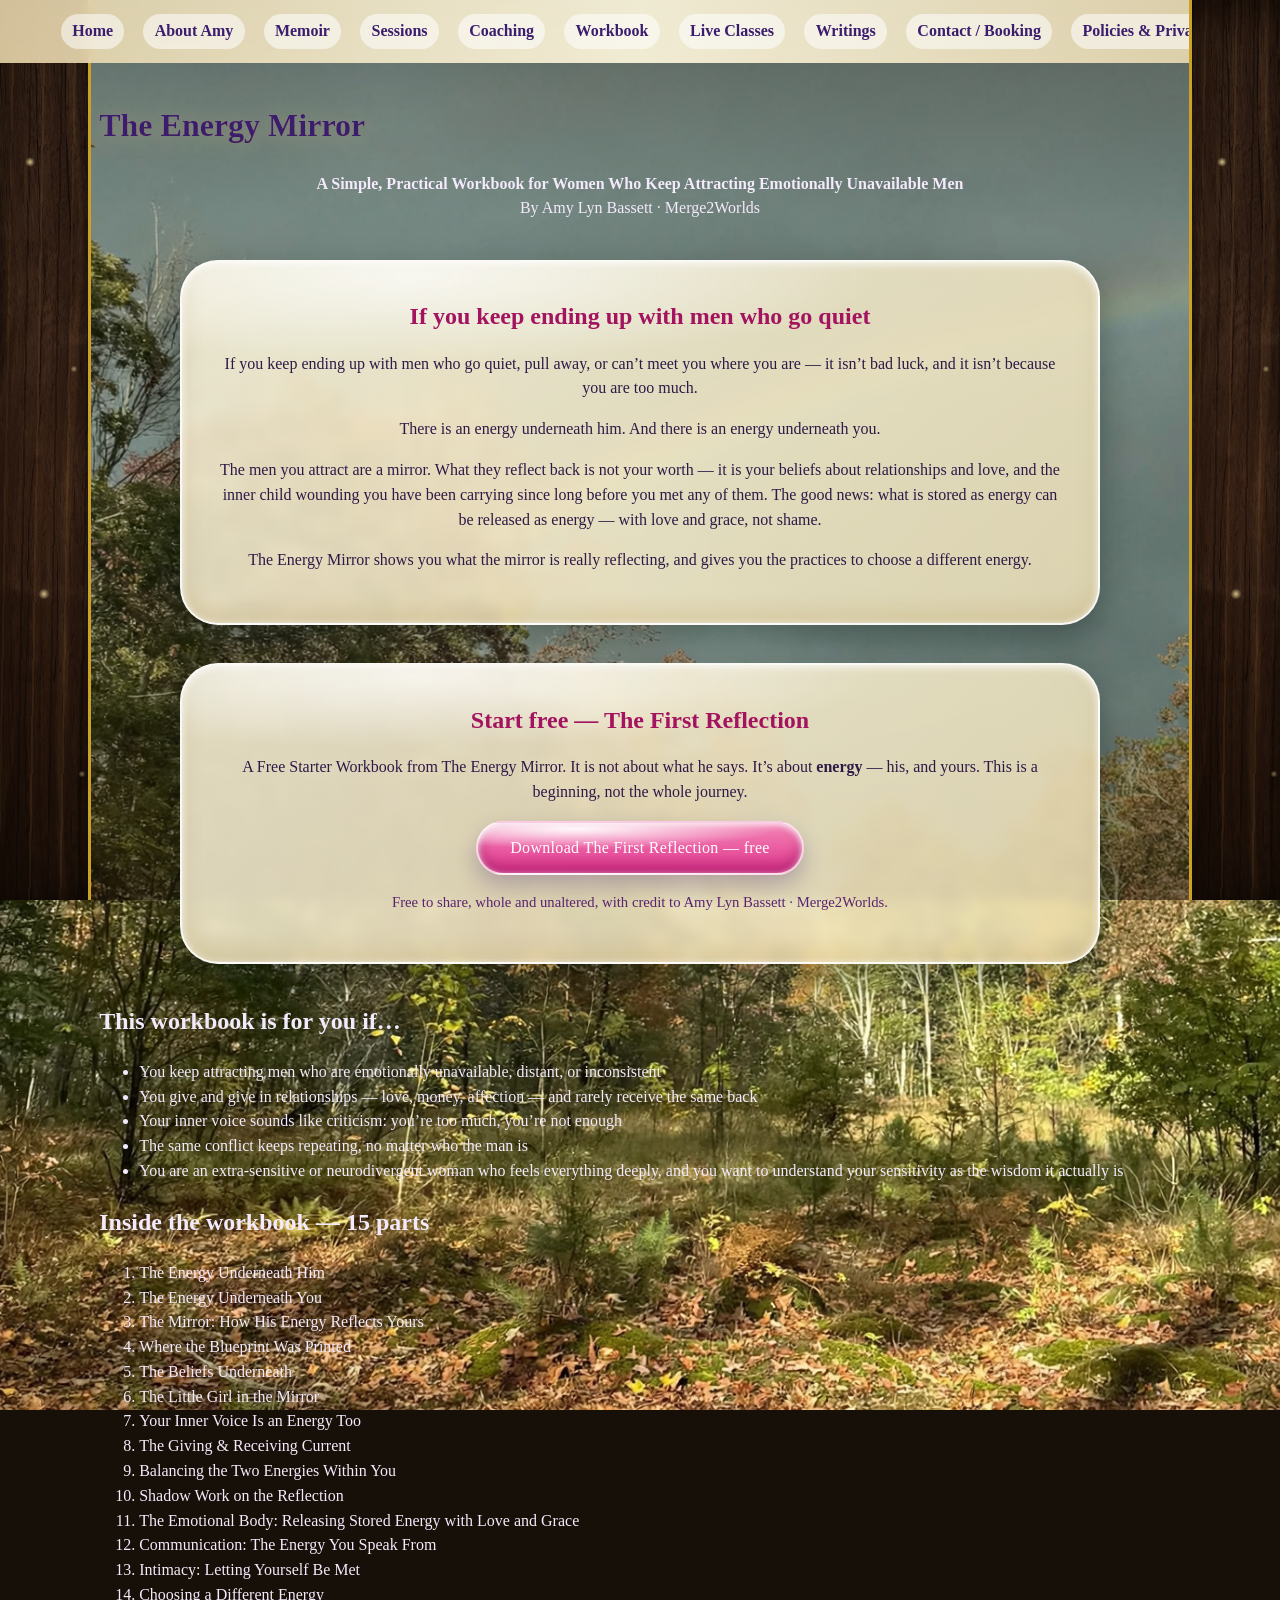
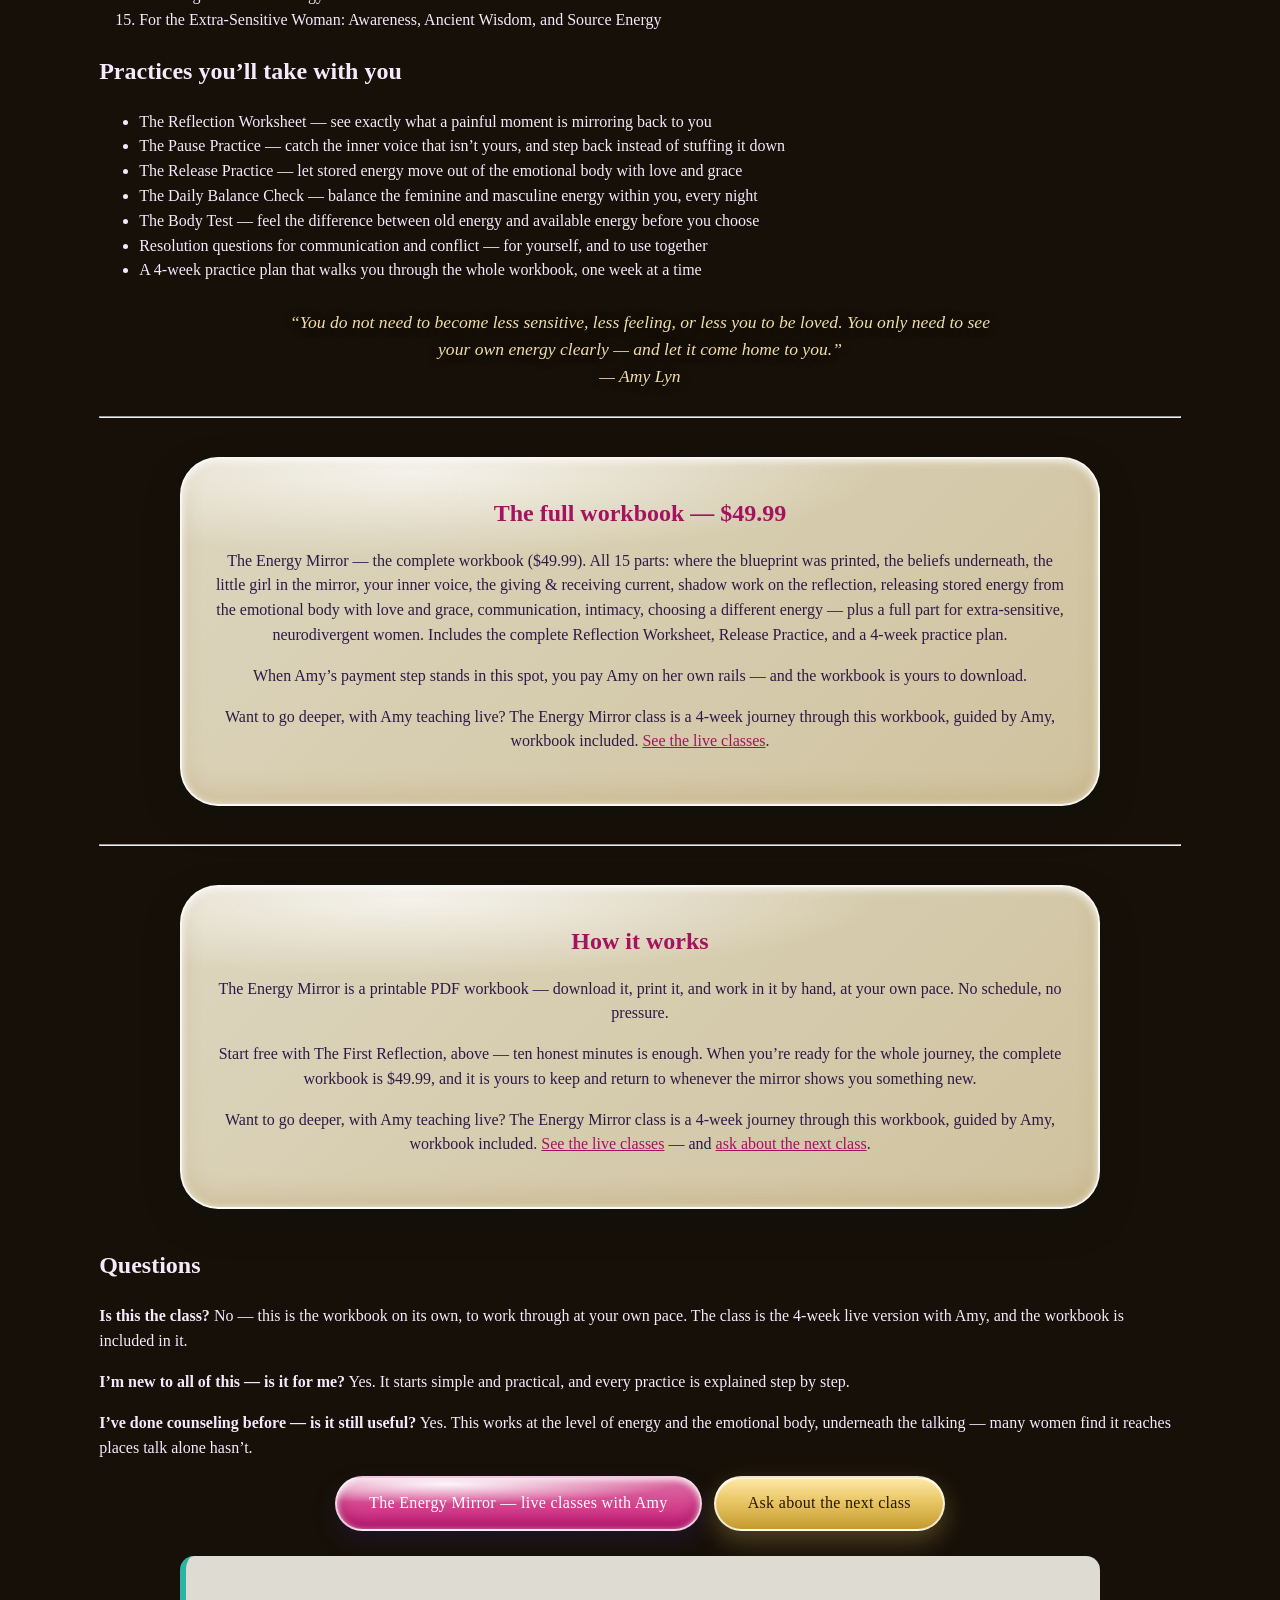
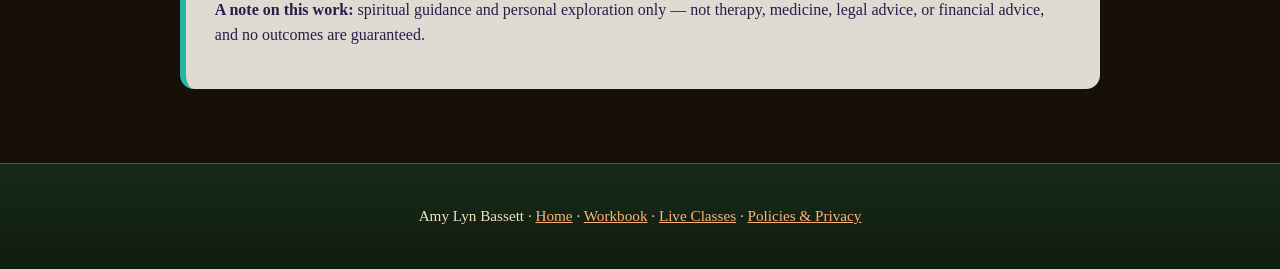
<file: workbook.html>
<!DOCTYPE html>
<html lang="en">
<head>
<meta charset="utf-8">
<meta name="viewport" content="width=device-width, initial-scale=1">
<title>The Energy Mirror — Workbook — Amy Lyn Bassett</title>
<meta property="og:type" content="website">
<meta property="og:site_name" content="Amy Lyn Bassett">
<meta property="og:title" content="The Energy Mirror — Workbook — Amy Lyn Bassett">
<meta property="og:description" content="The Energy Mirror — a simple, practical workbook for women who keep attracting emotionally unavailable men, by Amy Lyn Bassett.">
<meta property="og:url" content="https://myaiassistanceoffice.com/amy-booth-demo/workbook.html">
<meta property="og:image" content="https://myaiassistanceoffice.com/amy-booth-demo/share-card.png">
<meta name="twitter:card" content="summary_large_image">
<meta name="twitter:title" content="The Energy Mirror — Workbook — Amy Lyn Bassett">
<meta name="twitter:description" content="The Energy Mirror — a simple, practical workbook for women who keep attracting emotionally unavailable men, by Amy Lyn Bassett.">
<meta name="twitter:image" content="https://myaiassistanceoffice.com/amy-booth-demo/share-card.png">

<meta name="description" content="The Energy Mirror — a simple, practical workbook for women who keep attracting emotionally unavailable men, by Amy Lyn Bassett.">
<link rel="stylesheet" href="style.css">
</head>
<body>
<a class="skip" href="#main">Skip to content</a>
<nav class="main" aria-label="Main">
  <a href="index.html">Home</a>
  <a href="about.html">About Amy</a>
  <a href="memoir.html">Memoir</a>
  <a href="sessions.html">Sessions</a>
  <a href="coaching.html">Coaching</a>
  <a href="workbook.html">Workbook</a>
  <a href="classes.html">Live Classes</a>
  <a href="articles.html">Writings</a>
  <a href="contact.html">Contact / Booking</a>
  <a href="policies.html">Policies &amp; Privacy</a>
</nav>
<main id="main">
  <h1 style="color:var(--deep)">The Energy Mirror</h1>
  <p style="text-align:center"><strong>A Simple, Practical Workbook for Women Who Keep Attracting Emotionally Unavailable Men</strong><br>By Amy Lyn Bassett &middot; Merge2Worlds</p>

  <section class="pull s-open" aria-labelledby="wb-intro">
    <h2 id="wb-intro">If you keep ending up with men who go quiet</h2>
    <p>If you keep ending up with men who go quiet, pull away, or can&rsquo;t meet you where you are &mdash; it isn&rsquo;t bad luck, and it isn&rsquo;t because you are too much.</p>
    <p>There is an energy underneath him. And there is an energy underneath you.</p>
    <p>The men you attract are a mirror. What they reflect back is not your worth &mdash; it is your beliefs about relationships and love, and the inner child wounding you have been carrying since long before you met any of them. The good news: what is stored as energy can be released as energy &mdash; with love and grace, not shame.</p>
    <p>The Energy Mirror shows you what the mirror is really reflecting, and gives you the practices to choose a different energy.</p>
  </section>

  <section class="pull s-open" aria-labelledby="wb-starter">
    <h2 id="wb-starter">Start free &mdash; The First Reflection</h2>
    <p>A Free Starter Workbook from The Energy Mirror. It is not about what he says. It&rsquo;s about <strong>energy</strong> &mdash; his, and yours. This is a beginning, not the whole journey.</p>
    <p><a class="btn pink" href="assets/the-first-reflection-free-starter.pdf" download>Download The First Reflection &mdash; free</a></p>
    <p class="note">Free to share, whole and unaltered, with credit to Amy Lyn Bassett &middot; Merge2Worlds.</p>
  </section>

  <section aria-labelledby="wb-foryou">
    <h2 id="wb-foryou">This workbook is for you if&hellip;</h2>
    <ul>
      <li>You keep attracting men who are emotionally unavailable, distant, or inconsistent</li>
      <li>You give and give in relationships &mdash; love, money, affection &mdash; and rarely receive the same back</li>
      <li>Your inner voice sounds like criticism: you&rsquo;re too much, you&rsquo;re not enough</li>
      <li>The same conflict keeps repeating, no matter who the man is</li>
      <li>You are an extra-sensitive or neurodivergent woman who feels everything deeply, and you want to understand your sensitivity as the wisdom it actually is</li>
    </ul>
  </section>

  <section aria-labelledby="wb-inside">
    <h2 id="wb-inside">Inside the workbook &mdash; 15 parts</h2>
    <ol>
      <li>The Energy Underneath Him</li>
      <li>The Energy Underneath You</li>
      <li>The Mirror: How His Energy Reflects Yours</li>
      <li>Where the Blueprint Was Printed</li>
      <li>The Beliefs Underneath</li>
      <li>The Little Girl in the Mirror</li>
      <li>Your Inner Voice Is an Energy Too</li>
      <li>The Giving &amp; Receiving Current</li>
      <li>Balancing the Two Energies Within You</li>
      <li>Shadow Work on the Reflection</li>
      <li>The Emotional Body: Releasing Stored Energy with Love and Grace</li>
      <li>Communication: The Energy You Speak From</li>
      <li>Intimacy: Letting Yourself Be Met</li>
      <li>Choosing a Different Energy</li>
      <li>For the Extra-Sensitive Woman: Awareness, Ancient Wisdom, and Source Energy</li>
    </ol>
  </section>

  <section aria-labelledby="wb-practices">
    <h2 id="wb-practices">Practices you&rsquo;ll take with you</h2>
    <ul>
      <li>The Reflection Worksheet &mdash; see exactly what a painful moment is mirroring back to you</li>
      <li>The Pause Practice &mdash; catch the inner voice that isn&rsquo;t yours, and step back instead of stuffing it down</li>
      <li>The Release Practice &mdash; let stored energy move out of the emotional body with love and grace</li>
      <li>The Daily Balance Check &mdash; balance the feminine and masculine energy within you, every night</li>
      <li>The Body Test &mdash; feel the difference between old energy and available energy before you choose</li>
      <li>Resolution questions for communication and conflict &mdash; for yourself, and to use together</li>
      <li>A 4-week practice plan that walks you through the whole workbook, one week at a time</li>
    </ul>
  </section>

  <blockquote class="frame">&ldquo;You do not need to become less sensitive, less feeling, or less you to be loved. You only need to see your own energy clearly &mdash; and let it come home to you.&rdquo;<br>&mdash; Amy Lyn</blockquote>

  <hr>

<section class="pull s-open" aria-labelledby="wb-lock">
    <h2 id="wb-lock">The full workbook &mdash; $49.99</h2>
    <p>The Energy Mirror &mdash; the complete workbook ($49.99). All 15 parts: where the blueprint was printed, the beliefs underneath, the little girl in the mirror, your inner voice, the giving &amp; receiving current, shadow work on the reflection, releasing stored energy from the emotional body with love and grace, communication, intimacy, choosing a different energy &mdash; plus a full part for extra-sensitive, neurodivergent women. Includes the complete Reflection Worksheet, Release Practice, and a 4-week practice plan.</p>
    <p>When Amy&rsquo;s payment step stands in this spot, you pay Amy on her own rails &mdash; and the workbook is yours to download.</p>
    <p>Want to go deeper, with Amy teaching live? The Energy Mirror class is a 4-week journey through this workbook, guided by Amy, workbook included. <a href="classes.html">See the live classes</a>.</p>
  </section>

  <hr>

  <section class="pull s-open" aria-labelledby="wb-how">
    <h2 id="wb-how">How it works</h2>
    <p>The Energy Mirror is a printable PDF workbook &mdash; download it, print it, and work in it by hand, at your own pace. No schedule, no pressure.</p>
    <p>Start free with The First Reflection, above &mdash; ten honest minutes is enough. When you&rsquo;re ready for the whole journey, the complete workbook is $49.99, and it is yours to keep and return to whenever the mirror shows you something new.</p>
    <p>Want to go deeper, with Amy teaching live? The Energy Mirror class is a 4-week journey through this workbook, guided by Amy, workbook included. <a href="classes.html">See the live classes</a> &mdash; and <a href="contact.html">ask about the next class</a>.</p>
  </section>

  <section aria-labelledby="wb-questions">
    <h2 id="wb-questions">Questions</h2>
    <p><strong>Is this the class?</strong> No &mdash; this is the workbook on its own, to work through at your own pace. The class is the 4-week live version with Amy, and the workbook is included in it.</p>
    <p><strong>I&rsquo;m new to all of this &mdash; is it for me?</strong> Yes. It starts simple and practical, and every practice is explained step by step.</p>
    <p><strong>I&rsquo;ve done counseling before &mdash; is it still useful?</strong> Yes. This works at the level of energy and the emotional body, underneath the talking &mdash; many women find it reaches places talk alone hasn&rsquo;t.</p>
  </section>

  <p style="text-align:center"><a class="btn pink" href="classes.html">The Energy Mirror &mdash; live classes with Amy</a> &nbsp; <a class="btn" href="contact.html">Ask about the next class</a></p>

  <section class="trust s-close">
    <p><strong>A note on this work:</strong> spiritual guidance and personal exploration only &mdash; not therapy, medicine, legal advice, or financial advice, and no outcomes are guaranteed.</p>
  </section>
</main>
<footer>
  <p>Amy Lyn Bassett &middot; <a href="index.html">Home</a> &middot; <a href="workbook.html">Workbook</a> &middot; <a href="classes.html">Live Classes</a> &middot; <a href="policies.html">Policies &amp; Privacy</a></p>
</footer>
</body>
</html>
</file>
<file: style.css>
:root{
  --pink:#F27BB5; --magenta:#E0218A; --blue:#35B6F0; --deep:#3B1D6E;
  --lav:#EADCFB; --teal:#2BB3A3; --gold:#D9A441; --flame:#FFB37A; --cream:#FFF8F1;
  --ink:#2E1A47;
}
*{box-sizing:border-box}
body{margin:0;font-family:Georgia,'Times New Roman',serif;background:var(--cream);color:var(--ink);line-height:1.55}
a{color:#14608A}
a:focus-visible,button:focus-visible{outline:3px solid var(--blue);outline-offset:2px}
.skip{position:absolute;left:-999px;top:0;background:var(--deep);color:#fff;padding:.5rem 1rem;z-index:10}
.skip:focus{left:0}
nav.main{display:flex;flex-wrap:wrap;gap:.4rem 1.2rem;justify-content:center;padding:.9rem 1rem;background:linear-gradient(90deg,var(--lav),#FDE3F1,var(--lav))}
nav.main a{font-weight:bold;text-decoration:none;color:var(--deep);padding:.3rem .7rem;border-radius:999px;background:rgba(255,255,255,.55)}
nav.main a:hover{background:#fff}
.hero{position:relative;background:var(--deep)}
.hero img{width:100%;max-height:78vh;object-fit:cover;object-position:top center;display:block}
.gel{position:relative;margin:-7rem auto 0;max-width:880px;padding:1.6rem 1.8rem 1.4rem;border-radius:38px;
  background:radial-gradient(ellipse 80% 45% at 25% 6%,rgba(255,255,255,.65),rgba(255,255,255,0) 60%),
             linear-gradient(135deg,rgba(242,123,181,.68),rgba(234,220,251,.74) 55%,rgba(53,182,240,.62));
  border:2px solid rgba(255,255,255,.7);
  backdrop-filter:blur(7px) saturate(1.35);
  box-shadow:inset 0 2px 8px rgba(255,255,255,.85),inset 0 -14px 26px rgba(59,29,110,.18),0 18px 50px rgba(59,29,110,.35);text-align:center}
.gel h1{margin:.1rem 0 .2rem;font-size:2.6rem;letter-spacing:.12em;color:var(--deep);text-shadow:0 1px 0 #fff}
.titles{margin:.2rem 0 .8rem;font-size:1.05rem;letter-spacing:.06em;color:#5A2470}
.gel .headline{font-size:1.25rem;font-style:italic;color:var(--ink);max-width:640px;margin:.4rem auto .9rem}
.btn{display:inline-block;position:relative;color:#241300;font-weight:bold;text-decoration:none;cursor:pointer;
  font:inherit;padding:.8rem 2rem;border-radius:999px;
  background:radial-gradient(ellipse 90% 55% at 30% 12%,rgba(255,255,255,.95),rgba(255,255,255,.25) 55%,rgba(255,255,255,0) 70%),
             linear-gradient(180deg,rgba(255,211,106,.88),rgba(217,164,65,.88));
  border:2px solid rgba(255,255,255,.75);
  box-shadow:inset 0 2px 6px rgba(255,255,255,.9),inset 0 -8px 14px rgba(146,96,10,.35),0 10px 22px rgba(59,29,110,.28);
  backdrop-filter:blur(3px) saturate(1.3)}
.btn:hover{filter:brightness(1.07)}
.btn:active{transform:translateY(2px) scale(.985);box-shadow:inset 0 2px 8px rgba(255,255,255,.8),inset 0 -4px 10px rgba(146,96,10,.35),0 4px 10px rgba(59,29,110,.25)}
.btn.pink{color:#fff;
  background:radial-gradient(ellipse 90% 55% at 30% 12%,rgba(255,255,255,.95),rgba(255,255,255,.22) 55%,rgba(255,255,255,0) 70%),
             linear-gradient(180deg,rgba(242,123,181,.90),rgba(224,33,138,.90));
  box-shadow:inset 0 2px 6px rgba(255,255,255,.9),inset 0 -8px 14px rgba(120,8,70,.40),0 10px 22px rgba(59,29,110,.28)}
main{max-width:980px;margin:0 auto;padding:1rem 1.2rem 3rem}
.frame{text-align:center;font-style:italic;color:#5A2470;font-size:1.1rem;margin:1.6rem auto;max-width:720px}
.trail{position:relative;margin:2rem auto;max-width:860px}
.trail:before{content:"";position:absolute;left:50%;top:0;bottom:0;width:10px;transform:translateX(-50%);
  background:repeating-linear-gradient(180deg,var(--gold) 0 26px,transparent 26px 44px);border-radius:6px;opacity:.75}
.door{position:relative;width:46%;border-radius:30px;padding:1.1rem 1.3rem;margin:1.6rem 0;
  background:radial-gradient(ellipse 85% 40% at 25% 4%,rgba(255,255,255,.9),rgba(255,255,255,0) 60%),rgba(255,255,255,.86);
  border:2px solid rgba(255,255,255,.85);
  box-shadow:inset 0 2px 6px rgba(255,255,255,.95),inset 0 -10px 18px rgba(59,29,110,.08),0 12px 28px rgba(59,29,110,.18);
  backdrop-filter:blur(4px) saturate(1.25)}
.door:nth-child(odd){margin-right:auto}
.door:nth-child(even){margin-left:auto}
.door h3{margin:.2rem 0 .4rem;color:var(--deep)}
.door .garden{font-size:1.7rem}
.door a{font-weight:bold}
.pull{background:radial-gradient(ellipse 85% 40% at 25% 4%,rgba(255,255,255,.75),rgba(255,255,255,0) 60%),
  linear-gradient(135deg,rgba(253,227,241,.92),rgba(234,220,251,.92));
  border:2px solid rgba(255,255,255,.85);border-radius:38px;
  padding:1.6rem;text-align:center;max-width:760px;margin:2.4rem auto;
  box-shadow:inset 0 2px 8px rgba(255,255,255,.9),inset 0 -12px 22px rgba(224,33,138,.14),0 14px 34px rgba(224,33,138,.22);
  backdrop-filter:blur(4px) saturate(1.3)}
.pull h2{color:#A3135F;margin:.2rem 0 .5rem}
form.pullform{max-width:520px;margin:1rem auto 0;text-align:left}
form.pullform label{display:block;font-weight:bold;margin:.7rem 0 .2rem}
form.pullform input,form.pullform textarea{width:100%;padding:.6rem;border-radius:14px;border:2px solid #C9A8E8;font:inherit;background:#fff}
.note{font-size:.92rem;color:#5A2470}
.cardgrid{display:grid;grid-template-columns:repeat(auto-fit,minmax(240px,1fr));gap:1rem;margin:1.2rem 0}
.scard{background:#fff;border:2px solid var(--lav);border-radius:22px;padding:1rem 1.2rem;box-shadow:0 8px 20px rgba(59,29,110,.10)}
.scard h3{margin-top:.2rem;color:var(--deep)}
.tbs{color:#8A5A00;font-weight:bold}
.trust{background:#fff;border-left:6px solid var(--teal);border-radius:14px;padding:1rem 1.3rem;margin:1.6rem 0}
.doorimg{width:100%;height:150px;object-fit:cover;border-radius:20px;display:block;margin-bottom:.6rem;
  box-shadow:inset 0 2px 6px rgba(255,255,255,.8),0 8px 18px rgba(59,29,110,.22)}
.play{background:radial-gradient(ellipse 85% 40% at 25% 4%,rgba(255,255,255,.7),rgba(255,255,255,0) 60%),linear-gradient(160deg,rgba(59,29,110,.94),rgba(90,36,112,.94));
  color:#F6EDFF;border-radius:38px;padding:1.8rem 1.4rem;max-width:880px;margin:2.4rem auto;text-align:center;
  box-shadow:inset 0 2px 10px rgba(255,255,255,.35),0 18px 44px rgba(59,29,110,.4)}
.play h2,.play h3{color:#FFE9A8}
.ball{width:190px;height:190px;margin:1rem auto;border-radius:50%;position:relative;cursor:pointer;touch-action:none;
  background:radial-gradient(circle at 34% 28%,rgba(255,255,255,.95),rgba(190,225,255,.55) 34%,rgba(120,90,200,.55) 68%,rgba(43,16,84,.9));
  box-shadow:inset 0 -18px 34px rgba(20,6,50,.55),inset 0 10px 22px rgba(255,255,255,.5),0 16px 34px rgba(0,0,0,.4);
  display:flex;align-items:center;justify-content:center;padding:1.2rem}
.ball .mist{color:#241546;font-weight:bold;background:rgba(255,255,255,.55);border-radius:16px;padding:.35rem .6rem;font-size:.95rem}
.ball.awake{box-shadow:inset 0 -18px 34px rgba(20,6,50,.4),inset 0 10px 22px rgba(255,255,255,.8),0 0 44px 10px rgba(255,233,168,.75),0 16px 34px rgba(0,0,0,.4)}
.chip{display:inline-block;margin:.25rem;padding:.55rem 1.05rem;border-radius:999px;border:2px solid rgba(255,255,255,.75);cursor:pointer;font:inherit;font-weight:bold;color:#241300;
  background:radial-gradient(ellipse 90% 55% at 30% 12%,rgba(255,255,255,.95),rgba(255,255,255,.25) 55%,rgba(255,255,255,0) 70%),linear-gradient(180deg,rgba(234,220,251,.95),rgba(190,160,230,.95));
  box-shadow:inset 0 2px 5px rgba(255,255,255,.9),0 6px 14px rgba(0,0,0,.25)}
.chip[aria-checked="true"]{background:radial-gradient(ellipse 90% 55% at 30% 12%,rgba(255,255,255,.95),rgba(255,255,255,.22) 55%,rgba(255,255,255,0) 70%),linear-gradient(180deg,rgba(242,123,181,.95),rgba(224,33,138,.95));color:#fff}
.resultcard{background:rgba(255,248,241,.97);color:var(--ink);border-radius:26px;padding:1.2rem 1.4rem;max-width:640px;margin:1.2rem auto;text-align:left;
  box-shadow:inset 0 2px 8px rgba(255,255,255,.9),0 14px 30px rgba(0,0,0,.35)}
.ball8{width:200px;height:200px;margin:1rem auto;border-radius:50%;position:relative;
  background:radial-gradient(circle at 34% 26%,#6E5AA8,#2B1054 58%,#12041F);
  box-shadow:inset 0 -20px 36px rgba(0,0,0,.7),inset 0 12px 24px rgba(255,255,255,.28),0 16px 34px rgba(0,0,0,.5);
  display:flex;align-items:center;justify-content:center}
.ball8 .win{width:104px;height:104px;border-radius:50%;background:radial-gradient(circle at 40% 32%,#EADCFB,#8D6FD1 70%,#5A2470);
  display:flex;align-items:center;justify-content:center;text-align:center;padding:.6rem;color:#241546;font-weight:bold;font-size:.86rem;
  box-shadow:inset 0 4px 12px rgba(255,255,255,.8),inset 0 -8px 16px rgba(36,21,70,.5)}
.shake{animation:shk .6s ease-in-out}
@keyframes shk{0%,100%{transform:translateX(0) rotate(0)}20%{transform:translateX(-13px) rotate(-6deg)}40%{transform:translateX(12px) rotate(5deg)}60%{transform:translateX(-9px) rotate(-4deg)}80%{transform:translateX(7px) rotate(3deg)}}
.tablefig{margin:.4rem auto 1.2rem;max-width:760px}
.tablefig img{width:100%;border-radius:22px;border:3px solid #8A6D3B;box-shadow:0 16px 36px rgba(0,0,0,.45);display:block}
.tablefig figcaption{color:#FFE9A8;font-size:.95rem;margin-top:.45rem}
.ballbase{width:120px;height:34px;margin:-6px auto 0;border-radius:10px 10px 16px 16px;
  background:linear-gradient(180deg,#8A5A2E,#6B421C 55%,#4E2C10);border:2px solid #3A2008;
  box-shadow:inset 0 3px 5px rgba(255,220,160,.5),inset 0 -8px 10px rgba(0,0,0,.45),0 10px 18px rgba(0,0,0,.4)}
.lampwrap{max-width:520px;margin:1.4rem auto 0}
.lampimg{width:100%;border-radius:20px;border:3px solid #8A6D3B;box-shadow:0 14px 30px rgba(0,0,0,.45);display:block;cursor:pointer;transition:filter .3s,transform .3s}
.lampimg.rubbed{filter:brightness(1.35) saturate(1.3);transform:scale(1.02)}
.smokebox{position:relative;max-width:640px;margin:1rem auto}
.smokeveil{position:absolute;inset:0;border-radius:22px;pointer-events:none;opacity:0;
  background:radial-gradient(ellipse 60% 45% at 30% 60%,rgba(230,225,240,.95),rgba(230,225,240,0) 70%),radial-gradient(ellipse 55% 50% at 70% 35%,rgba(215,208,235,.92),rgba(215,208,235,0) 70%),linear-gradient(180deg,rgba(225,218,240,.65),rgba(225,218,240,.9))}
.smokeveil.on{animation:smk 3.4s ease forwards}
@keyframes smk{0%{opacity:0;transform:translateY(10px)}25%{opacity:1}70%{opacity:1;transform:translateY(-6px)}100%{opacity:0;transform:translateY(-16px)}}
textarea.problem{width:100%;padding:.8rem;border-radius:18px;border:2px solid #C9A8E8;font:inherit;background:#fff;color:var(--ink)}
textarea.problem.gone{color:transparent;text-shadow:0 0 14px rgba(90,80,120,.9);transition:all 1.6s ease}
.boothscene{position:relative;max-width:1020px;margin:2.2rem auto;padding:1.5rem 1.2rem 1.8rem;border-radius:30px;color:#F6EDFF;text-align:center;
  background:linear-gradient(180deg,rgba(30,16,48,.88),rgba(30,16,48,.55) 40%,rgba(30,16,48,.92) 78%),url('assets/scene-booth.webp') center/cover no-repeat;
  border:3px solid #8A6D3B;box-shadow:0 18px 44px rgba(40,20,60,.45)}
.boothscene h2{color:#FFE9A8;margin:.2rem 0 .3rem;text-shadow:0 2px 8px rgba(0,0,0,.7)}
.floatlane{position:relative;height:158px;overflow:hidden;margin:.4rem 0 .2rem}
.floatcard{position:absolute;top:8px;left:0;width:272px;padding:.7rem .9rem;border-radius:6px;color:#3A2A18;font-size:.92rem;font-style:italic;text-align:center;
  background:linear-gradient(160deg,#F7ECD2,#EBD9AE);border:1px solid #B89B5E;box-shadow:0 10px 24px rgba(0,0,0,.5);
  animation:drift 38s linear infinite}
.floatcard small{display:block;margin-top:.35rem;font-style:normal;color:#7A5C22;font-size:.75rem}
.floatcard.fc2{animation-delay:-13s;top:56px}.floatcard.fc3{animation-delay:-25s;top:24px}
@keyframes drift{from{transform:translateX(1060px) rotate(1.5deg)}50%{transform:translateX(370px) translateY(10px) rotate(-1.5deg)}to{transform:translateX(-330px) rotate(1deg)}}
@media (prefers-reduced-motion: reduce){.floatcard{animation:none;position:static;margin:.4rem auto}}
.welcomecard{max-width:740px;margin:1rem auto;padding:1rem 1.2rem;border-radius:12px;color:#3A2A18;text-align:left;
  background:linear-gradient(160deg,#F7ECD2,#EBD9AE);border:2px solid #B89B5E;box-shadow:0 12px 26px rgba(0,0,0,.5)}
.welcomecard h3{margin:.1rem 0 .4rem;color:#5A3A10}
.welcomecard audio{width:100%;margin-top:.4rem}
.herprompt{display:inline-block;font-style:italic;color:#3A2A18;background:linear-gradient(160deg,#F7ECD2,#EBD9AE);
  border:1.5px solid #B89B5E;border-radius:999px;padding:.35rem 1rem;margin:.4rem 0;box-shadow:0 6px 14px rgba(0,0,0,.35)}
.play .herprompt{color:#3A2A18}
.bookbio{display:flex;max-width:740px;margin:1.1rem auto;border-radius:10px;overflow:hidden;text-decoration:none;text-align:left;
  box-shadow:0 14px 30px rgba(0,0,0,.55);border:3px solid #5A4020}
.bookbio .page{flex:1;background:linear-gradient(105deg,#F3E5C3,#E9D6A8);color:#3A2A18;padding:1rem 1.1rem}
.bookbio .page+.page{background:linear-gradient(255deg,#F3E5C3,#E7D3A2);border-left:2px solid #C9AE72}
.bookbio h3{margin:.1rem 0 .4rem;color:#5A3A10}
.standgrid{display:grid;grid-template-columns:repeat(auto-fit,minmax(150px,1fr));gap:.9rem;margin-top:1rem}
.ware{display:block;text-decoration:none;color:#3A2A18;border-radius:14px;padding:.55rem .55rem .7rem;
  background:linear-gradient(160deg,#F7ECD2,#EDDCB2);border:2px solid #B89B5E;box-shadow:0 10px 22px rgba(0,0,0,.4)}
.ware:hover{filter:brightness(1.05)}
.ware img{width:100%;height:96px;object-fit:cover;border-radius:9px;display:block;border:1px solid #C9AE72}
.ware .emoji{font-size:2.4rem;line-height:96px;display:block}
.ware strong{display:block;margin-top:.45rem;font-size:.98rem}
.ware span{font-size:.82rem;color:#7A5C22}
footer{background:var(--deep);color:var(--lav);text-align:center;padding:1.6rem 1rem;font-size:.95rem}
footer a{color:var(--flame)}
@media (max-width:720px){
  .gel{margin:-3.5rem .8rem 0}.gel h1{font-size:1.9rem}
  .door{width:92%}.trail:before{left:14px}
  .door:nth-child(odd),.door:nth-child(even){margin-left:2rem;margin-right:0}
}

.tablestage{max-width:1060px;margin:1.6rem auto 0;padding:0 1rem}
.tableframe{margin:0;border-radius:170px 170px 22px 22px;overflow:hidden;position:relative;
  border:4px solid #8a6a25;outline:2px solid #e9c766;outline-offset:4px;
  box-shadow:0 30px 70px rgba(0,0,0,.6),inset 0 0 0 2px rgba(0,0,0,.4);background:#1c0f2b}
.tableframe>img{width:100%;display:block}
.tablestrip{position:relative;padding:1rem 1rem 1.2rem;background:
  linear-gradient(180deg,#5a3d20,#3d2712 60%,#2c1a0a);border-top:4px solid #8a6a25;
  box-shadow:inset 0 12px 24px rgba(0,0,0,.55)}
.touchnote{text-align:center;color:#FFE9A8;margin:.1rem 0 .8rem;font-size:1.02rem}
.tobj{position:absolute;width:104px;text-decoration:none;text-align:center;cursor:grab;touch-action:none;
  filter:drop-shadow(0 10px 14px rgba(0,0,0,.55));transition:transform .15s ease}
.tobj.wide{width:172px}
.tobj img{width:100%;height:78px;object-fit:cover;border-radius:12px;border:2px solid #c9a227;
  box-shadow:inset 0 0 0 2px rgba(0,0,0,.35),0 4px 10px rgba(0,0,0,.5);display:block;pointer-events:none}
.tobj.wide img{height:78px}
.tobj span{display:block;margin-top:.3rem;color:#FFE9A8;font-weight:700;font-size:.86rem;letter-spacing:.02em;
  text-shadow:0 2px 6px rgba(0,0,0,.8);pointer-events:none}
.tobj:hover,.tobj:focus-visible{transform:translateY(-4px) scale(1.04);z-index:5}
.tobj.dragging{cursor:grabbing;z-index:9;transition:none;transform:scale(1.06)}
@media (max-width:640px){.tobj{width:84px}.tobj.wide{width:132px}.tobj img{height:62px}}

body{background:
  radial-gradient(1100px 500px at 85% -5%,rgba(233,199,102,.16),transparent 60%),
  radial-gradient(900px 480px at 8% 0%,rgba(224,33,138,.17),transparent 60%),
  radial-gradient(700px 500px at 50% 115%,rgba(53,182,240,.12),transparent 60%),
  #150826}
h1,h2.boothname{background:linear-gradient(180deg,#fff2c4 15%,#e9c766 55%,#b98a1e 85%,#e9c766);
  -webkit-background-clip:text;background-clip:text;color:transparent;
  filter:drop-shadow(0 2px 10px rgba(233,199,102,.25))}
section.card,.ware,.sess,.tcycle blockquote{background:
  linear-gradient(180deg,rgba(255,255,255,.07),rgba(255,255,255,.02)),var(--panel);
  border:1px solid rgba(233,199,102,.45);
  box-shadow:0 18px 40px rgba(0,0,0,.5),inset 0 1px 0 rgba(255,255,255,.14)}
.btn{background:linear-gradient(180deg,#ffe9a8,#e9c766 45%,#c49a2e);color:#2a1503;
  box-shadow:0 10px 24px rgba(233,199,102,.28),inset 0 1px 0 #fff8;letter-spacing:.02em}
.btn:hover{filter:brightness(1.06)}
.doors a,.ware{border-color:rgba(233,199,102,.5)}
.brassrule{height:14px;max-width:1060px;margin:2.2rem auto 0;position:relative}
.brassrule::before{content:"";position:absolute;left:0;right:0;top:6px;height:2px;
  background:linear-gradient(90deg,transparent,#c9a227,#ffe9a8,#c9a227,transparent)}
.brassrule::after{content:"\2726";position:absolute;left:50%;top:-4px;transform:translateX(-50%);
  color:#e9c766;background:#150826;padding:0 .5rem;font-size:1rem}
footer{border-top:1px solid rgba(233,199,102,.35)}

.tableshelf{max-width:1060px;margin:1.2rem auto 0;padding:.9rem 1rem 1.1rem;border-radius:18px;
  background:linear-gradient(180deg,#5a3d20,#3d2712 60%,#2c1a0a);
  border:3px solid #8a6a25;outline:1px solid rgba(233,199,102,.6);outline-offset:3px;
  box-shadow:0 22px 46px rgba(0,0,0,.55),inset 0 12px 24px rgba(0,0,0,.5)}
.shelf.arranged{display:block}
.shelf.arranged .tobj{position:absolute}
.tobj{position:relative}

.thetable{max-width:1060px;margin:2rem auto 0;padding:0 1rem;text-align:center}
.tablename{font-size:2rem;margin:.2rem 0}
.tablenote{color:var(--lav);max-width:640px;margin:.2rem auto 1rem}
.tablefig{position:relative;margin:0;border-radius:20px;overflow:hidden;
  border:4px solid #8a6a25;outline:2px solid #e9c766;outline-offset:4px;
  box-shadow:0 30px 70px rgba(0,0,0,.65)}
.tablefig img{width:100%;display:block}
.spot{position:absolute;width:104px;height:104px;margin:-52px 0 0 -52px;border-radius:50%;
  border:2px solid rgba(255,233,168,.0);background:radial-gradient(circle,rgba(255,233,168,.14) 0%,rgba(255,233,168,0) 62%);
  display:flex;align-items:flex-end;justify-content:center;text-decoration:none;transition:.2s ease;
  animation:spotpulse 3.2s ease-in-out infinite}
.spot span{opacity:0;transform:translateY(6px);transition:.2s ease;background:rgba(24,8,40,.88);color:#FFE9A8;
  font-weight:700;font-size:.85rem;padding:.28rem .6rem;border-radius:999px;border:1px solid #c9a227;white-space:nowrap}
.spot:hover,.spot:focus-visible{border-color:rgba(255,233,168,.85);background:radial-gradient(circle,rgba(255,233,168,.28) 0%,rgba(255,233,168,.05) 65%);animation:none}
.spot:hover span,.spot:focus-visible span{opacity:1;transform:none}
@keyframes spotpulse{0%,100%{box-shadow:0 0 0 0 rgba(255,233,168,.0)}50%{box-shadow:0 0 34px 4px rgba(255,233,168,.22)}}
@media (prefers-reduced-motion:reduce){.spot{animation:none}}
@media (max-width:640px){.spot{width:76px;height:76px;margin:-38px 0 0 -38px}.spot span{font-size:.75rem}}

.summon{max-width:1060px;margin:1.6rem auto 0;padding:0 1rem;text-align:center}
.summonbtn{font:inherit;font-family:var(--serif);font-size:clamp(1.3rem,3.4vw,1.8rem);font-weight:700;letter-spacing:.03em;
  color:#2a1503;background:linear-gradient(180deg,#ffe9a8,#e9c766 45%,#c49a2e);border:2px solid #8a6a25;border-radius:999px;
  padding:1rem 2.2rem;cursor:pointer;box-shadow:0 16px 40px rgba(233,199,102,.3),inset 0 1px 0 #fff9;
  animation:summonpulse 3s ease-in-out infinite}
@keyframes summonpulse{0%,100%{box-shadow:0 16px 40px rgba(233,199,102,.25)}50%{box-shadow:0 16px 54px rgba(233,199,102,.5)}}
.summonmsg{max-width:620px;margin:1rem auto 0;color:var(--lav);font-size:1.08rem;
  background:rgba(24,8,40,.55);border:1px solid rgba(233,199,102,.4);border-radius:16px;padding:.9rem 1.1rem}
body.summoned .hero img{filter:brightness(1.08) saturate(1.1)}
body.summoned .hero{box-shadow:0 0 90px rgba(233,199,102,.28)}
.binder{max-width:920px;margin:2.6rem auto 0;padding:0 1rem}
.bindercover{background:linear-gradient(135deg,#4a2c14,#33200e 55%,#241503);border:3px solid #8a6a25;border-radius:16px 16px 0 0;
  padding:1.4rem 1.4rem 1.1rem;text-align:center;box-shadow:inset 0 0 0 2px rgba(233,199,102,.35),inset 0 -18px 30px rgba(0,0,0,.5)}
.bindercover h2{margin:.1rem 0;color:#FFE9A8}
.bindercover p{color:#e8d9b8;margin:.2rem 0 0}
.bindertabs{display:flex;gap:.4rem;flex-wrap:wrap;background:#241503;padding:.5rem .6rem 0;border-left:3px solid #8a6a25;border-right:3px solid #8a6a25}
.btab{font:inherit;font-weight:700;cursor:pointer;border:2px solid #8a6a25;border-bottom:none;border-radius:12px 12px 0 0;
  background:linear-gradient(180deg,#f3e5c3,#e2cf9e);color:#4a2f05;padding:.55rem 1rem}
.btab[aria-selected="true"]{background:linear-gradient(180deg,#fdf6dd,#f3e5c3);box-shadow:0 -4px 14px rgba(0,0,0,.35)}
.binderpage{background:linear-gradient(180deg,#fdf6dd,#f3e5c3);color:#33240a;border:3px solid #8a6a25;border-top:none;
  border-radius:0 0 16px 16px;padding:1.3rem 1.4rem;box-shadow:0 22px 44px rgba(0,0,0,.5);overflow:hidden}
.binderpage .note{color:#6b5426}
.binderpic{float:right;width:170px;margin:0 0 .8rem 1rem;border-radius:10px;border:2px solid #8a6a25;box-shadow:0 8px 18px rgba(0,0,0,.35)}
.bquote{font-family:var(--serif);font-size:1.25rem;margin:.6rem 0;padding:.7rem 1rem;background:rgba(201,168,232,.16);
  border-left:4px solid #8a6a25;border-radius:0 12px 12px 0}
.bstep{margin:.4rem 0;padding-left:1.3rem;line-height:1.55}
.bstep li{margin:.45rem 0}
.bookrow{max-width:1060px;margin:2.6rem auto 0;padding:0 1rem;display:grid;gap:1.4rem}
@media(min-width:900px){.bookrow{grid-template-columns:1fr 1fr}}
.openbook{background:linear-gradient(180deg,#fdf6dd,#f0e2ba);color:#33240a;border:3px solid #8a6a25;border-radius:16px;
  padding:1.3rem 1.4rem;box-shadow:0 22px 44px rgba(0,0,0,.5),inset 0 0 40px rgba(138,106,37,.15)}
.openbook h2{margin:.1rem 0 .4rem;color:#4a2f05;font-size:1.45rem}
.booknote{color:#6b5426;margin:.1rem 0 1rem}
.sesslist{list-style:none;margin:0 0 1.1rem;padding:0}
.sesslist li{padding:.55rem 0;border-bottom:1px dashed rgba(138,106,37,.5)}
.sesslist strong{display:block;font-family:var(--serif)}
.sesslist span{color:#5d4718;font-size:.96rem}
.sesslist a{color:#A3135F;font-weight:700}
.bookform label{display:block;font-weight:700;margin:.6rem 0 .2rem}
.bookform input,.bookform select{width:100%;padding:.6rem;border-radius:10px;border:2px solid #c9b47a;font:inherit;background:#fffdf4;color:#33240a}
.bookform .btn{margin-top:.8rem}
.bookform .note{color:#6b5426}
.signedlist{list-style:none;margin:1rem 0 0;padding:0;font-family:var(--serif)}
.signedlist li{padding:.45rem .2rem;border-bottom:1px solid rgba(138,106,37,.35);font-size:1.05rem}

:root{--panel:rgba(43,20,80,.92)}
body{color:#F3EAFB}
.frame{color:#F0DCA8}
.note{color:#D9C8F2}
a{color:#FFDA7A}
.pull,.scard,.trust,.resultcard{color:var(--ink)}
.pull .note,.scard .note,.trust .note,.resultcard .note{color:#5A2470}
.pull a,.scard a,.trust a,.resultcard a{color:#A3135F}
section.card,.sess{color:#F3EAFB}
section.card h2,section.card h3,.sess h2,.sess h3{color:#FFE9A8}
section.card .note,.sess .note{color:#D9C8F2}
.door h3{color:#FFE9A8}
label{color:inherit}

.hero{text-align:center;padding:1.4rem 1rem 0}
.hero img{width:auto;max-width:min(660px,94vw);height:auto;max-height:none;object-fit:initial;
  margin:0 auto;display:block;border-radius:18px;border:4px solid #8a6a25;
  outline:2px solid #e9c766;outline-offset:4px;box-shadow:0 30px 70px rgba(0,0,0,.65)}
.gel{margin:-3.2rem auto 0}
@media (max-width:640px){.gel{margin:-2.2rem .8rem 0}}

.doors{display:grid;grid-template-columns:repeat(auto-fit,minmax(300px,1fr));gap:1.2rem;
  max-width:1060px;margin:1.6rem auto;padding:0 1rem}
.doors::before,.trail::before{display:none}
.door{width:auto;margin:0;background:linear-gradient(180deg,#fdf6dd,#f0e2ba);color:var(--ink);
  border:3px solid #8a6a25;border-radius:16px;padding:1rem 1.1rem 1.2rem;
  box-shadow:0 18px 38px rgba(0,0,0,.45)}
.door:nth-child(odd),.door:nth-child(even){margin:0}
.door h3{color:#3B1D6E;margin:.4rem 0}
.door p{color:#43301C}
.door a{color:#A3135F;font-weight:700}
.doorimg{height:170px}

.trail{position:relative;max-width:1060px;margin:2rem auto;padding:2rem 1rem;
  display:grid;grid-template-columns:repeat(auto-fit,minmax(300px,1fr));gap:1.4rem;
  background:
    radial-gradient(260px 160px at 12% 8%,rgba(233,199,102,.14),transparent 70%),
    radial-gradient(300px 200px at 88% 30%,rgba(242,123,181,.12),transparent 70%),
    radial-gradient(280px 180px at 18% 62%,rgba(53,182,240,.10),transparent 70%),
    radial-gradient(300px 200px at 85% 88%,rgba(233,199,102,.12),transparent 70%)}
.trail::before{content:"";position:absolute;inset:0;background-image:url("data:image/svg+xml,%3Csvg%20xmlns%3D%22http%3A%2F%2Fwww.w3.org%2F2000%2Fsvg%22%20width%3D%22900%22%20height%3D%221600%22%20viewBox%3D%220%200%20900%201600%22%20preserveAspectRatio%3D%22none%22%3E%0A%3Cpath%20d%3D%22M450%200%20C%20200%20220%2C%20700%20380%2C%20450%20560%20C%20200%20740%2C%20700%20900%2C%20450%201100%20C%20260%201250%2C%20620%201400%2C%20450%201600%22%20fill%3D%22none%22%20stroke%3D%22%23e9c766%22%20stroke-width%3D%2246%22%20stroke-linecap%3D%22round%22%20opacity%3D%220.16%22%2F%3E%0A%3Cpath%20d%3D%22M450%200%20C%20200%20220%2C%20700%20380%2C%20450%20560%20C%20200%20740%2C%20700%20900%2C%20450%201100%20C%20260%201250%2C%20620%201400%2C%20450%201600%22%20fill%3D%22none%22%20stroke%3D%22%23ffe9a8%22%20stroke-width%3D%223%22%20stroke-dasharray%3D%222%2014%22%20stroke-linecap%3D%22round%22%20opacity%3D%220.55%22%2F%3E%0A%3C%2Fsvg%3E");
  background-size:100% 100%;background-repeat:no-repeat;pointer-events:none;opacity:.9}
.trail .door{position:relative;z-index:1}
@media(min-width:900px){.trail .door:nth-child(even){transform:translateY(1.6rem)}}
.doorimg{height:185px;object-position:center 32%}
.boothscene{background-size:cover;background-position:50% 38%}
.binderpage a,.openbook a,.bookform a{color:#A3135F;font-weight:700}
.trail::before{width:auto;transform:none;left:0;right:0}

.hero{overflow:hidden}
.drape{position:absolute;top:0;left:0;width:100%;height:90px;z-index:2;pointer-events:none}
.townline{position:absolute;left:0;right:0;bottom:0;width:100%;height:70px;z-index:0;pointer-events:none;opacity:.85}
.hero img{position:relative;z-index:1}
.gel{z-index:3}
.sidepiece{position:absolute;top:120px;width:130px;text-align:center;z-index:2;color:#CDBCF0;font-style:italic;font-size:.9rem}
.sidepiece p{margin:.4rem 0 0;opacity:.85}
.incense{left:3.5%}
.lantern{right:3.5%}
.bowl{width:74px;height:26px;margin:0 auto;background:radial-gradient(ellipse at 50% 30%,#6b4d16,#3a2708 70%);
  border-radius:6px 6px 40px 40px;border:2px solid #8a6a25;position:relative;z-index:2}
.wisp{position:absolute;left:50%;bottom:34px;width:16px;height:120px;margin-left:-8px;border-radius:50%;
  background:radial-gradient(ellipse at 50% 100%,rgba(240,235,255,.5),rgba(240,235,255,0) 65%);
  filter:blur(5px);transform-origin:bottom center;animation:wispRise 5.5s ease-in-out infinite}
.wisp.w2{height:150px;animation-delay:1.6s;width:20px;margin-left:-12px}
.wisp.w3{height:95px;animation-delay:3.1s;width:12px;margin-left:-3px}
@keyframes wispRise{0%{transform:translateY(14px) scaleY(.7) rotate(-3deg);opacity:0}
  30%{opacity:.85}60%{transform:translateY(-16px) scaleY(1.05) rotate(3deg);opacity:.6}
  100%{transform:translateY(-38px) scaleY(1.2) rotate(-2deg);opacity:0}}
.lampglow{width:120px;height:120px;margin:0 auto;border-radius:50%;
  background:radial-gradient(circle,rgba(255,206,107,.4),rgba(255,206,107,0) 65%);animation:lampPulse 3.4s ease-in-out infinite}
.lampsvg{width:58px;margin:-96px auto 0;display:block;position:relative;animation:lampSwing 6s ease-in-out infinite;transform-origin:top center}
@keyframes lampPulse{0%,100%{opacity:.75}50%{opacity:1}}
@keyframes lampSwing{0%,100%{transform:rotate(2.4deg)}50%{transform:rotate(-2.4deg)}}
@media(max-width:1180px){.sidepiece{display:none}}
.trail{overflow:visible}
@media (prefers-reduced-motion:reduce){.wisp,.lampsvg,.lampglow{animation:none}}

.streetside{position:absolute;top:108px;width:min(300px,24vw);height:min(560px,62vh);margin:0;z-index:1;
  border-radius:14px;overflow:hidden;border:3px solid rgba(138,106,37,.75);
  box-shadow:0 24px 50px rgba(0,0,0,.55)}
.streetside img{width:100%;height:100%;object-fit:cover;display:block}
.streetside figcaption{position:absolute;left:0;right:0;bottom:0;padding:.45rem .6rem;text-align:center;
  font-style:italic;color:#FFE9A8;background:linear-gradient(180deg,transparent,rgba(20,6,38,.88) 40%)}
.streetside.alley{left:1.2%}
.streetside.spiritbooth{right:1.2%}
.streetside .wisp{bottom:auto;top:16%;left:56%}
.streetside .sw2{left:64%;animation-delay:2.2s;height:130px}
@media(max-width:1180px){.streetside{display:none}}

.decider{max-width:760px;margin:2rem auto 0;padding:1.2rem 1.4rem;text-align:center;border-radius:26px;
  background:linear-gradient(180deg,rgba(255,255,255,.07),rgba(255,255,255,.02)),var(--panel);
  border:1px solid rgba(233,199,102,.45);box-shadow:0 18px 40px rgba(0,0,0,.5)}
.decider-q{font-size:1.12rem;margin:.2rem 0 .6rem}
.dicepair{display:flex;gap:1rem;justify-content:center;margin:.4rem 0 .2rem}
.dieface{font-size:3.4rem;line-height:1;color:#FDF6DD;text-shadow:0 6px 16px rgba(0,0,0,.6);display:inline-block}
.dieface.rolling{animation:dieShake .12s linear infinite}
@keyframes dieShake{0%{transform:rotate(-9deg) translateY(0)}50%{transform:rotate(8deg) translateY(-5px)}100%{transform:rotate(-6deg) translateY(1px)}}
@media (prefers-reduced-motion:reduce){.dieface.rolling{animation:none}}

@media (min-width:1200px){
  body::before,body::after{content:"";position:fixed;top:0;bottom:0;width:118px;z-index:0;pointer-events:none;
    background:
      radial-gradient(7px 7px at 30px 18%,rgba(255,233,168,.85),rgba(255,233,168,0) 70%),
      radial-gradient(5px 5px at 74px 41%,rgba(255,233,168,.7),rgba(255,233,168,0) 70%),
      radial-gradient(8px 8px at 44px 66%,rgba(255,233,168,.8),rgba(255,233,168,0) 70%),
      radial-gradient(5px 5px at 82px 86%,rgba(255,233,168,.65),rgba(255,233,168,0) 70%),
      repeating-linear-gradient(90deg,#24103F 0 14px,#3B1D6E 14px 26px,#2A1150 26px 40px);
    box-shadow:inset 0 0 44px rgba(0,0,0,.55)}
  body::before{left:0;border-right:3px solid #C9A227}
  body::after{right:0;border-left:3px solid #C9A227}
  .pagevine{display:block}
}
.pagevine{display:none;position:fixed;top:0;bottom:0;width:60px;z-index:1;pointer-events:none;opacity:.8}
.pagevine.left{left:52px}
.pagevine.right{right:52px;transform:scaleX(-1)}
@media (min-width:1200px){.pagevine{background-image:url("data:image/svg+xml,%3Csvg%20xmlns%3D%22http%3A%2F%2Fwww.w3.org%2F2000%2Fsvg%22%20width%3D%2260%22%20height%3D%22400%22%20viewBox%3D%220%200%2060%20400%22%3E%0A%3Cpath%20d%3D%22M30%200%20C%2014%2070%2C%2046%20130%2C%2030%20200%20C%2014%20270%2C%2046%20330%2C%2030%20400%22%20fill%3D%22none%22%20stroke%3D%22%237fae5a%22%20stroke-width%3D%223%22%20opacity%3D%220.55%22%2F%3E%0A%3Cg%20fill%3D%22%238fbc67%22%20opacity%3D%220.6%22%3E%0A%3Cellipse%20cx%3D%2218%22%20cy%3D%2252%22%20rx%3D%2211%22%20ry%3D%225%22%20transform%3D%22rotate%28-32%2018%2052%29%22%2F%3E%3Cellipse%20cx%3D%2243%22%20cy%3D%2298%22%20rx%3D%2211%22%20ry%3D%225%22%20transform%3D%22rotate%2828%2043%2098%29%22%2F%3E%0A%3Cellipse%20cx%3D%2217%22%20cy%3D%22152%22%20rx%3D%2211%22%20ry%3D%225%22%20transform%3D%22rotate%28-30%2017%20152%29%22%2F%3E%3Cellipse%20cx%3D%2244%22%20cy%3D%22205%22%20rx%3D%2211%22%20ry%3D%225%22%20transform%3D%22rotate%2830%2044%20205%29%22%2F%3E%0A%3Cellipse%20cx%3D%2218%22%20cy%3D%22262%22%20rx%3D%2211%22%20ry%3D%225%22%20transform%3D%22rotate%28-32%2018%20262%29%22%2F%3E%3Cellipse%20cx%3D%2243%22%20cy%3D%22312%22%20rx%3D%2211%22%20ry%3D%225%22%20transform%3D%22rotate%2828%2043%20312%29%22%2F%3E%0A%3Cellipse%20cx%3D%2220%22%20cy%3D%22362%22%20rx%3D%2211%22%20ry%3D%225%22%20transform%3D%22rotate%28-28%2020%20362%29%22%2F%3E%3C%2Fg%3E%0A%3Cg%20fill%3D%22%23ffe9a8%22%3E%3Ccircle%20cx%3D%2224%22%20cy%3D%2280%22%20r%3D%222.6%22%20opacity%3D%220.9%22%2F%3E%3Ccircle%20cx%3D%2240%22%20cy%3D%22180%22%20r%3D%222.2%22%20opacity%3D%220.75%22%2F%3E%3Ccircle%20cx%3D%2222%22%20cy%3D%22290%22%20r%3D%222.6%22%20opacity%3D%220.85%22%2F%3E%3Ccircle%20cx%3D%2242%22%20cy%3D%22352%22%20r%3D%222%22%20opacity%3D%220.7%22%2F%3E%3C%2Fg%3E%0A%3C%2Fsvg%3E");background-repeat:repeat-y;background-size:60px 400px}}

@media (min-width:1200px) and (max-width:1499px){
  body::before,body::after{width:88px}
  .pagevine.left{left:22px}.pagevine.right{right:22px}
}
@media (max-width:1180px){.streetside{display:block}}
.streetside{width:min(260px,21vw);height:min(520px,58vh)}
@media (max-width:1023px){.streetside{display:none}}

.ball{background:radial-gradient(circle at 33% 27%,rgba(255,255,255,.98),rgba(216,196,255,.5) 26%,rgba(148,110,226,.52) 55%,rgba(74,40,150,.78) 80%,rgba(34,14,74,.96));
  box-shadow:inset -22px -30px 50px rgba(16,4,44,.6),inset 12px 14px 34px rgba(255,255,255,.4),inset -6px 6px 18px rgba(160,120,255,.35),0 18px 30px rgba(0,0,0,.45)}
.ball::before{content:"";position:absolute;left:16%;top:9%;width:34%;height:22%;border-radius:50%;
  background:radial-gradient(ellipse at center,rgba(255,255,255,.95),rgba(255,255,255,0) 70%);transform:rotate(-18deg)}
.ball::after{content:"";position:absolute;left:50%;bottom:-46px;transform:translateX(-50%);width:218px;height:52px;z-index:-1;
  background:linear-gradient(180deg,#8a6742 0,#6e4f2a 30%,#54381a 62%,#3a2410 100%);
  border-radius:10px 10px 46% 46%/10px 10px 26px 26px;border:2px solid #2e1c08;
  box-shadow:inset 0 6px 8px rgba(255,220,150,.35),inset 0 -10px 14px rgba(0,0,0,.5),0 22px 26px rgba(0,0,0,.5)}
.ball{margin-bottom:64px}
.ball.awake{box-shadow:inset -22px -30px 50px rgba(16,4,44,.45),inset 12px 14px 34px rgba(255,255,255,.55),0 0 48px 12px rgba(255,233,168,.8),0 18px 30px rgba(0,0,0,.45)}
.ball8{background:radial-gradient(circle at 33% 26%,#7d7d88,#2a2a33 34%,#0c0c11 68%,#030305);
  box-shadow:inset -20px -28px 46px rgba(0,0,0,.85),inset 10px 12px 26px rgba(255,255,255,.35),0 18px 32px rgba(0,0,0,.55)}
.ball8::before{content:"";position:absolute;left:15%;top:8%;width:32%;height:20%;border-radius:50%;
  background:radial-gradient(ellipse at center,rgba(255,255,255,.9),rgba(255,255,255,0) 70%);transform:rotate(-16deg)}
.ball8 .win{background:radial-gradient(circle at 42% 34%,#ffffff,#e8e4da 72%,#c9c2b2);color:#16161c;
  box-shadow:inset 0 3px 9px rgba(255,255,255,.9),inset 0 -7px 13px rgba(20,20,30,.35),0 2px 8px rgba(0,0,0,.5)}
.binder,.openbook{position:relative;border-radius:8px 16px 16px 8px;
  box-shadow:inset 14px 0 24px rgba(60,32,4,.28),18px 26px 44px rgba(0,0,0,.5)}
.binder::before,.openbook::before{content:"";position:absolute;left:0;top:0;bottom:0;width:24px;border-radius:8px 0 0 8px;
  background:linear-gradient(90deg,#3a2410,#5a3a16 55%,#3a2410);
  box-shadow:inset -3px 0 6px rgba(0,0,0,.5),inset 3px 0 5px rgba(255,220,150,.25)}
.binder::after,.openbook::after{content:"";position:absolute;right:0;top:6px;bottom:6px;width:9px;border-radius:0 4px 4px 0;
  background:repeating-linear-gradient(180deg,#f7edd2 0 3px,#d8c69c 3px 5px);opacity:.9}
.binderpage,.openbook{padding-left:2.6rem}
.decider{background:linear-gradient(180deg,rgba(0,0,0,.16),rgba(0,0,0,0) 22%),
  repeating-linear-gradient(0deg,transparent 0 44px,rgba(0,0,0,.38) 44px 47px),
  linear-gradient(180deg,#6b4a24,#54381a 60%,#452c12);
  border:3px solid #2e1c08;border-radius:18px;color:#F7ECD2;
  box-shadow:inset 0 3px 0 rgba(255,224,160,.35),inset 0 -16px 26px rgba(0,0,0,.4),0 22px 40px rgba(0,0,0,.5)}
.decider-q{color:#FFE9A8;text-shadow:0 2px 6px rgba(0,0,0,.6)}
.dicepair{gap:1.4rem;padding:.7rem 0 .3rem}
.physdie{position:relative;width:66px;height:66px;border:none;cursor:pointer;padding:0;
  background:linear-gradient(145deg,#FFFDF4 0%,#F1E7CB 55%,#DCCFA9 100%);border-radius:15px;
  box-shadow:inset 0 3px 6px rgba(255,255,255,.95),inset 0 -7px 11px rgba(120,90,30,.35),0 12px 18px rgba(0,0,0,.55)}
.physdie::after{content:"";position:absolute;left:6px;right:6px;bottom:-13px;height:11px;border-radius:50%;
  background:radial-gradient(ellipse at center,rgba(0,0,0,.5),rgba(0,0,0,0) 70%)}
.physdie .pip{position:absolute;left:11px;top:11px;width:13px;height:13px;border-radius:50%;
  background:radial-gradient(circle at 38% 34%,#5a4020,#33200c 75%);box-shadow:0 0 0 rgba(0,0,0,0)}
.physdie[data-n="1"] .pip{left:26.5px;top:26.5px;box-shadow:none}
.physdie[data-n="2"] .pip{box-shadow:33px 33px 0 #3a2812}
.physdie[data-n="3"] .pip{box-shadow:16.5px 16.5px 0 #3a2812,33px 33px 0 #3a2812}
.physdie[data-n="4"] .pip{box-shadow:33px 0 0 #3a2812,0 33px 0 #3a2812,33px 33px 0 #3a2812}
.physdie[data-n="5"] .pip{box-shadow:33px 0 0 #3a2812,16.5px 16.5px 0 #3a2812,0 33px 0 #3a2812,33px 33px 0 #3a2812}
.physdie[data-n="6"] .pip{box-shadow:33px 0 0 #3a2812,0 16.5px 0 #3a2812,33px 16.5px 0 #3a2812,0 33px 0 #3a2812,33px 33px 0 #3a2812}
.physdie.rolling{animation:dieTumble .68s ease-in-out infinite}
@keyframes dieTumble{0%{transform:rotate(0) translate(0,0)}25%{transform:rotate(96deg) translate(9px,-13px)}
  50%{transform:rotate(190deg) translate(-7px,-4px)}75%{transform:rotate(282deg) translate(6px,-11px)}100%{transform:rotate(360deg) translate(0,0)}}
@media (prefers-reduced-motion:reduce){.physdie.rolling{animation:none}}
.ware h4{background:linear-gradient(180deg,#E9C766,#C9A227);color:#3A2410;border:1px solid #8a6a25;
  border-radius:7px;padding:.22rem .4rem;box-shadow:0 4px 8px rgba(0,0,0,.3)}
.ball{z-index:0}
.ball8{z-index:0}

.tcard{max-width:600px;margin:1.2rem auto;padding:1.3rem 1.5rem 1.1rem;text-align:center;
  background:linear-gradient(170deg,#FDF6DD,#EBD9AE);border:2px solid #8a6a25;border-radius:10px;
  box-shadow:0 16px 32px rgba(0,0,0,.45);transform:rotate(-.6deg)}
.tcard blockquote{margin:0;font-size:1.12rem;font-style:italic;color:#43301C}
.tcard figcaption{margin-top:.6rem;font-weight:700;color:#A3135F}

.decider{position:relative;overflow:hidden}
.decider>*{position:relative;z-index:2}
.decider::before{content:"";position:absolute;left:0;right:0;top:0;height:62%;z-index:0;
  background:linear-gradient(168deg,#6A3496,#43206E 58%,#2E1454);
  clip-path:polygon(0 0,100% 0,100% 80%,93% 100%,86% 82%,79% 100%,72% 82%,65% 100%,58% 82%,51% 100%,44% 82%,37% 100%,30% 82%,23% 100%,16% 82%,9% 100%,3% 84%,0 94%);
  box-shadow:inset 0 -14px 22px rgba(0,0,0,.35)}
.decider::after{content:"";position:absolute;right:-10px;top:0;width:58%;height:38%;z-index:1;
  background:linear-gradient(200deg,#7A3FA8,#4A2364 70%);opacity:.92;
  clip-path:polygon(0 0,100% 0,100% 76%,90% 100%,80% 78%,70% 100%,60% 78%,50% 100%,40% 78%,30% 100%,20% 78%,10% 100%,0 80%);
  border-bottom:3px solid rgba(201,162,39,.0)}
.tablefig{position:relative}
.tablefig::before{content:"";position:absolute;left:0;right:0;top:-2px;height:34px;z-index:3;pointer-events:none;
  background:linear-gradient(180deg,#4A2364,#2E1454);
  clip-path:polygon(0 0,100% 0,100% 30%,96% 88%,92% 36%,88% 100%,84% 36%,80% 88%,76% 36%,72% 100%,68% 36%,64% 88%,60% 36%,56% 100%,52% 36%,48% 88%,44% 36%,40% 100%,36% 36%,32% 88%,28% 36%,24% 100%,20% 36%,16% 88%,12% 36%,8% 100%,4% 36%,0 84%);
  filter:drop-shadow(0 3px 3px rgba(0,0,0,.35))}

.infowall{max-width:820px;margin:1.6rem auto;text-align:center}
.infowall h3{color:#FFE9A8;margin:1.6rem 0 .6rem}
.whatis{display:flex;flex-wrap:wrap;gap:.5rem;justify-content:center;margin:.4rem 0}
.whatis span{background:linear-gradient(180deg,#E9C766,#C9A227);color:#3A2410;font-weight:700;
  border:1px solid #8a6a25;border-radius:999px;padding:.35rem .9rem;box-shadow:0 5px 10px rgba(0,0,0,.35)}
.herwords{display:grid;grid-template-columns:repeat(auto-fit,minmax(230px,1fr));gap:.9rem;margin:.6rem 0}
.hwcard{margin:0;padding:1rem 1.1rem;background:linear-gradient(170deg,#FDF6DD,#EBD9AE);color:#43301C;
  border:2px solid #8a6a25;border-radius:10px;box-shadow:0 12px 24px rgba(0,0,0,.4);display:flex;align-items:center}
.hwcard blockquote{margin:0;font-style:italic;font-size:1.02rem}
.infowall a{color:#FFDA7A;font-weight:700}
.tablefig::before{height:22px;opacity:.92;
  clip-path:polygon(0 0,100% 0,100% 26%,96% 72%,92% 30%,88% 82%,84% 30%,80% 72%,76% 30%,72% 82%,68% 30%,64% 72%,60% 30%,56% 82%,52% 30%,48% 72%,44% 30%,40% 82%,36% 30%,32% 72%,28% 30%,24% 82%,20% 30%,16% 72%,12% 30%,8% 82%,4% 30%,0 70%)}

.shopband{max-width:1060px;margin:1.8rem auto;padding:0 1rem;position:relative;text-align:center}
.shophead{color:#FFE9A8;margin:.2rem 0 .3rem}
.shopnote{color:#EADCFB;max-width:720px;margin:.2rem auto .8rem}
.shopitems{display:flex;flex-wrap:wrap;gap:1rem;justify-content:center}
.dept{width:200px;padding:.7rem .7rem .4rem;background:linear-gradient(180deg,rgba(255,255,255,.06),rgba(255,255,255,.01)),var(--panel);
  border:1px solid rgba(233,199,102,.4);border-radius:14px;box-shadow:0 14px 26px rgba(0,0,0,.4)}
.dept img{width:100%;height:110px;object-fit:cover;border-radius:9px;display:block;border:1px solid rgba(201,162,39,.5)}
.dept h4{margin:.55rem 0 .15rem;background:linear-gradient(180deg,#E9C766,#C9A227);color:#3A2410;
  border:1px solid #8a6a25;border-radius:7px;padding:.22rem .4rem;font-size:.95rem}
.depttag{margin:.25rem 0 .35rem;color:#CDBCF0;font-style:italic;font-size:.86rem}
.deptdice{display:flex;height:110px;align-items:center;justify-content:center;gap:.4rem;font-size:3rem;color:#FDF6DD;
  background:radial-gradient(circle at 50% 40%,#4A2364,#241040);border-radius:9px;border:1px solid rgba(201,162,39,.5)}
.play{padding-top:1.5rem;padding-bottom:1.5rem}
.infowall h3{margin:1.1rem 0 .5rem}
.decider::before{height:46%;
  clip-path:polygon(0 0,100% 0,100% 84%,93% 97%,86% 86%,79% 97%,72% 86%,65% 97%,58% 86%,51% 97%,44% 86%,37% 97%,30% 86%,23% 97%,16% 86%,9% 97%,3% 88%,0 95%)}
.decider::after{height:30%}

.sageburn{max-width:720px;margin:1.4rem auto;text-align:center}
.sageform{text-align:left;max-width:520px;margin:1rem auto;padding:1.1rem 1.3rem;border-radius:18px;
  background:linear-gradient(180deg,rgba(255,255,255,.07),rgba(255,255,255,.02)),var(--panel);
  border:1px solid rgba(233,199,102,.45)}

.artcards{display:grid;grid-template-columns:repeat(auto-fit,minmax(240px,1fr));gap:1rem;max-width:1060px;margin:1.2rem auto}
.artcard{background:linear-gradient(170deg,#FDF6DD,#EBD9AE);color:#43301C;border:2px solid #8a6a25;border-radius:10px;
  padding:1rem 1.1rem;box-shadow:0 12px 24px rgba(0,0,0,.35)}
.artcard h3{margin:.2rem 0 .4rem;color:#3B1D6E}
.artcard h3 a{color:#A3135F}
.artcard.soon{opacity:.82}
.articlebody{max-width:720px;margin:0 auto;font-size:1.06rem;line-height:1.65}
.articlebody p{margin:.9rem 0}

.stickstand{position:absolute;left:1%;top:1%;height:56%;z-index:4;text-align:center;text-decoration:none;transform:rotate(-2deg)}
.stickstand img{height:100%;width:auto;display:block;margin:0 auto;border-radius:12px;
  filter:drop-shadow(0 14px 16px rgba(0,0,0,.55));animation:stickglow 3.6s ease-in-out infinite}
.stickstand span{display:inline-block;margin-top:.35rem;padding:.22rem .6rem;font-size:.72rem;font-weight:700;line-height:1.35;
  color:#F6D97B;background:linear-gradient(180deg,#5a4416,#3d2c0d);border:1px solid #C9A227;border-radius:6px;
  box-shadow:0 6px 12px rgba(0,0,0,.45)}
.stickstand:hover img,.stickstand:focus-visible img{filter:drop-shadow(0 14px 22px rgba(246,217,123,.55))}
@keyframes stickglow{0%,100%{filter:drop-shadow(0 14px 16px rgba(0,0,0,.55))}50%{filter:drop-shadow(0 14px 20px rgba(246,217,123,.38))}}
@media (max-width:700px){.stickstand{height:44%}}

.buytag{display:inline-block;margin:.35rem .15rem;padding:.16rem .55rem .16rem .8rem;font-size:.7rem;font-weight:700;
  color:#3A2410;background:linear-gradient(180deg,#F3D67B,#C9A227);border:1px solid #8a6a25;
  border-radius:4px 10px 10px 4px;box-shadow:0 4px 8px rgba(0,0,0,.4);text-decoration:none;position:relative}
.buytag::before{content:"";position:absolute;left:4px;top:50%;width:5px;height:5px;margin-top:-2.5px;
  border-radius:50%;background:#5a3a10;box-shadow:inset 0 0 2px rgba(0,0,0,.6)}
.floater,.floater blockquote,.floater figcaption{text-align:center}
.floater.link strong,.floater.link span{text-align:center}
.floatcard small{text-align:center}
.hwcard{justify-content:center}
.hwcard blockquote{text-align:center}
.bquote{text-align:center}
.tcard blockquote,.tcard figcaption{text-align:center}

.openbook.featured{border:3px solid var(--gold);margin-top:2.6rem;
  box-shadow:0 0 0 3px rgba(201,162,39,.35),18px 26px 44px rgba(0,0,0,.5),inset 14px 0 24px rgba(60,32,4,.28)}
.openbook.featured h2{font-size:1.85rem}
.signflag{display:block;text-align:center;margin:.2rem 0 1rem;padding:.55rem 1rem;border-radius:8px;
  background:linear-gradient(180deg,#8a6a25,#6d531d);color:#FFE9A8;font-family:var(--serif);
  font-weight:700;letter-spacing:.06em;box-shadow:inset 0 0 0 2px rgba(255,233,168,.45),0 6px 14px rgba(0,0,0,.3)}
.openbook.featured .booknote{font-size:1.07rem;font-weight:700;color:#4a2f05}

.trailhead{clear:both;position:relative;z-index:5;margin:3.4rem auto 1.4rem;padding:0 1rem}
.stickstand{position:relative;left:auto;top:auto;height:auto;z-index:2;align-self:start;justify-self:center;
  display:flex;flex-direction:column;align-items:center;padding-top:.4rem}
.stickstand img{height:172px;width:auto;max-width:100%}
@media (max-width:700px){.stickstand{height:auto}.stickstand img{height:148px}}

.traillane{display:flex;gap:1.2rem;grid-column:1/-1;align-items:flex-start}
.sticklane{position:relative;flex:1 1 auto;min-width:0;height:246px}
.stickstand{position:absolute;left:0;top:.2rem;width:150px;height:auto;padding-top:0;z-index:2;
  animation:stickwalk 44s ease-in-out infinite}
@keyframes stickwalk{
  0%{left:0}
  8%{left:0}
  46%{left:calc(100% - 150px)}
  54%{left:calc(100% - 150px)}
  92%{left:0}
  100%{left:0}}
.traillane:hover .stickstand{animation-play-state:paused}
.stickstand img{animation:stickglow 3.6s ease-in-out infinite,stickbob .95s ease-in-out infinite}
@keyframes stickbob{
  0%,100%{transform:translateY(0) rotate(-1.1deg)}
  50%{transform:translateY(-5px) rotate(1.1deg)}}
@media (max-width:700px){.sticklane{height:220px}}
@keyframes carpetride{
  0%,100%{transform:translateY(0) rotate(-.4deg)}
  50%{transform:translateY(-9px) rotate(.5deg)}}
@media (max-width:760px){
  .traillane{flex-direction:column}
  .sticklane{width:100%;flex:none}}
@media (prefers-reduced-motion:reduce){
  .stickstand{animation:none;left:0}
  .stickstand img{animation:none}}

.ball{width:min(330px,88vw);height:auto;margin:1rem auto 1.4rem;padding:0;display:block;
  background:none;border-radius:22px;box-shadow:0 18px 30px rgba(0,0,0,.45)}
.ball::before,.ball::after{display:none}
.ballphoto{display:block;width:100%;height:auto;border-radius:22px}
.ball .mist{position:absolute;left:50%;bottom:10px;transform:translateX(-50%);max-width:92%;
  text-align:center;background:rgba(255,255,255,.85);box-shadow:0 4px 12px rgba(0,0,0,.35)}
.ball.awake{box-shadow:0 0 48px 12px rgba(255,233,168,.8),0 18px 30px rgba(0,0,0,.45)}
.ball8{width:min(300px,88vw);height:auto;margin:1rem auto;padding:0;display:block;
  background:none;border-radius:24px;box-shadow:0 18px 32px rgba(0,0,0,.5)}
.ball8::before{display:none}
.eightphoto{display:block;width:100%;height:auto;border-radius:24px}
.ball8 .win{position:absolute;left:50%;top:53.5%;transform:translate(-50%,-50%);width:28%;aspect-ratio:1/1;
  border-radius:50%;background:radial-gradient(circle at 42% 34%,#33334A,#14141F 68%,#06060A);
  color:#F6EDFF;font-size:.64rem;line-height:1.25;padding:.45rem;overflow:hidden;
  display:flex;align-items:center;justify-content:center;text-align:center;
  box-shadow:inset 0 3px 9px rgba(255,255,255,.25),inset 0 -7px 13px rgba(0,0,0,.6)}
.ball8 .win[hidden]{display:none}
@media (prefers-reduced-motion:reduce){.ball8.shake{animation:none}}

#pull,.binder,#play,.whysec{position:relative}

.heroframe{display:flex;justify-content:center;align-items:stretch;gap:10px}
.heroframe>img{flex:none;min-width:0}
.carvepanel{flex:none;width:clamp(48px,5.5vw,94px);position:relative;border-radius:6px;
  background:
    repeating-linear-gradient(90deg,rgba(0,0,0,.18) 0 2px,transparent 2px 8px),
    linear-gradient(90deg,#221002,#472a0f 26%,#6a4520 50%,#472a0f 74%,#221002);
  box-shadow:inset 0 0 0 2px #160a01,inset 0 0 30px rgba(0,0,0,.8),
    inset 5px 0 9px rgba(255,216,150,.13),inset -5px 0 9px rgba(0,0,0,.55),
    0 18px 34px rgba(0,0,0,.5)}
.carvepanel::before{content:"";position:absolute;inset:12px 8px;border-radius:4px;
  box-shadow:inset 0 0 0 2px rgba(20,9,0,.85),inset 0 0 14px rgba(0,0,0,.65);
  background-image:
    radial-gradient(circle at 50% 30px,transparent 12px,rgba(240,205,120,.55) 13px,rgba(30,15,0,.9) 15px,transparent 17px),
    radial-gradient(circle at 41% 24px,rgba(24,10,0,.9) 0 8px,transparent 9px),
    radial-gradient(circle at 50% 86px,rgba(240,205,120,.5) 0 3px,rgba(30,15,0,.8) 4px,transparent 6px),
    radial-gradient(circle at 16% 58px,transparent 13px,rgba(24,10,0,.55) 14px,transparent 16px),
    radial-gradient(circle at 84% 58px,transparent 13px,rgba(24,10,0,.55) 14px,transparent 16px);
  background-size:100% 124px;background-repeat:repeat-y}
.carvepanel::after{content:"";position:absolute;inset:0;
  background-image:
    radial-gradient(circle at 50% 14px,#f0cd78 0 3px,#8a6a25 4px,transparent 6px),
    radial-gradient(circle at 50% calc(100% - 14px),#f0cd78 0 3px,#8a6a25 4px,transparent 6px);
  background-repeat:no-repeat}
@media (max-width:700px){
  .carvepanel{width:27px}
  .carvepanel::before{inset:8px 4px;background-size:100% 96px}
  .heroframe>img{max-width:calc(100vw - 110px)}}

.storezone{max-width:1120px;margin:2.6rem auto 0;padding:0 1rem;text-align:center}
.notecarpet{display:inline-flex;flex-wrap:wrap;gap:.9rem;justify-content:center;align-items:flex-start;
  animation:carpetride 7s ease-in-out infinite}
.notecarpet .floater{display:block;position:static;width:262px;margin:0;animation:none;
  background:linear-gradient(165deg,#FBF3DA,#EFDCAC);color:#43301C;border:2px solid #8a6a25;border-radius:10px;
  padding:.8rem .9rem;box-shadow:0 14px 30px rgba(0,0,0,.5);font-size:.9rem;line-height:1.5}
.notecarpet .floater blockquote{margin:0;font-style:italic}
.notecarpet .floater figcaption{margin-top:.35rem;font-weight:700;color:#7A1E4E}
.notecarpet .floater figcaption a{color:#A3135F}
.notecarpet .floater.link{text-decoration:none}
.notecarpet .floater.link strong{display:block;color:#3B1D6E;margin-bottom:.25rem}
.notecarpet .floater.fl{transform:rotate(-1.2deg)}
.notecarpet .floater.fr{transform:rotate(1deg)}

.floatarea{position:relative;display:flex;flex-wrap:wrap;gap:2.2rem 1.4rem;grid-column:1/-1;
  justify-content:center;align-items:flex-start;margin:1.4rem auto;padding:.4rem 0;z-index:3}
.showhead{flex:1 1 100%;text-align:center}
.showhead h2{font-size:1.3rem;margin:.1rem 0;
  background:linear-gradient(180deg,#fff2c4 15%,#e9c766 55%,#b98a1e 85%,#e9c766);
  -webkit-background-clip:text;background-clip:text;color:transparent;
  filter:drop-shadow(0 2px 10px rgba(233,199,102,.25))}
.showroomline{color:var(--lav);max-width:680px;margin:.3rem auto 0;font-size:1.06rem}
.shownote{color:var(--lav);font-size:.92rem;margin:.7rem auto 0}
.pull .showhead h2{background:none;color:#A3135F;-webkit-text-fill-color:#A3135F;filter:none}
.pull .showroomline,.pull .shownote{color:#5A2470}
.levitem{position:relative;display:block;width:min-content;text-align:center;
  text-decoration:none;cursor:grab;touch-action:none;z-index:2;
  -webkit-user-select:none;user-select:none;-webkit-tap-highlight-color:transparent}
.levitem.placed{position:absolute;z-index:8;margin:0}
.levspace{display:block;flex:none}
.levitem:focus-visible{outline:2px solid #FFE9A8;outline-offset:4px;border-radius:12px}
.levitem.dragging{cursor:grabbing;z-index:9}
.levfloat{display:block;animation:levitate var(--per,6.5s) ease-in-out var(--ph,0s) infinite}
@keyframes levitate{0%,100%{transform:translateY(0)}50%{transform:translateY(calc(-1 * var(--amp,9px)))}}
.levitem img{display:block;margin:0 auto;pointer-events:none;border-radius:12px;
  border:2px solid #c9a227;box-shadow:0 16px 26px rgba(0,0,0,.55)}
.levshadow{display:block;width:68%;height:14px;margin:.5rem auto 0;border-radius:50%;
  background:radial-gradient(ellipse at center,rgba(0,0,0,.52),transparent 70%);
  animation:levshadow var(--per,6.5s) ease-in-out var(--ph,0s) infinite}
@keyframes levshadow{0%,100%{transform:scaleX(1);opacity:.55}50%{transform:scaleX(.8);opacity:.32}}
.levitem .plaque{display:block;margin-top:.35rem;padding:.22rem .4rem;white-space:nowrap;
  font-size:.7rem;font-weight:700;line-height:1.3;color:#3A2410;
  background:linear-gradient(180deg,#E9C766,#C9A227);border:1px solid #8a6a25;border-radius:6px;
  box-shadow:0 5px 10px rgba(0,0,0,.4)}
@media (min-width:1460px){
  .floatarea{position:absolute;width:196px;margin:0;padding:0;flex-direction:column;
    flex-wrap:nowrap;align-items:center;gap:2.4rem}
  .fa-a{right:100%;margin-right:26px;top:14px}
  .fa-b{left:100%;margin-left:26px;top:24px}
  .fa-c{right:100%;margin-right:26px;top:340px}
  .fa-d{left:100%;margin-left:26px;top:170px}
  .fa-e{right:100%;margin-right:26px;top:14px}
  .fa-f{left:100%;margin-left:26px;top:80px}
  .showhead{flex:none;width:196px}
  .showhead h2{font-size:1.12rem}
  .showhead .showroomline{font-size:.86rem;max-width:none}
  .showhead .shownote{font-size:.78rem}}
@media (prefers-reduced-motion:reduce){
  .levfloat,.levshadow{animation:none}
  .notecarpet{animation:none}}

@media (min-width:1200px){
  header.hero{display:grid;grid-template-columns:minmax(420px,1fr) auto;
    grid-template-areas:"drape drape" "gel frame" "town town";
    align-items:center;column-gap:2.4rem;padding:0 clamp(1rem,4vw,4.5rem)}
  header.hero>svg.drape{grid-area:drape;width:100%}
  header.hero>.heroframe{grid-area:frame}
  header.hero>.gel{grid-area:gel;margin:0;align-self:center;max-width:640px;justify-self:end}
  header.hero>svg.townline{grid-area:town;width:100%}
  .heroframe>img{max-width:min(560px,38vw)}
}
@media (min-width:1280px){
  main{max-width:1120px}
}

.s-open{max-width:920px;padding:2.1rem 2rem}
@media (max-width:640px){.s-open{padding:1.5rem 1.2rem}}
.s-close{max-width:920px;margin-left:auto;margin-right:auto;padding:1.6rem 1.8rem}

.flowband{position:relative}
.fb-info{background:linear-gradient(180deg,rgba(24,8,40,.52),rgba(24,8,40,.24));
  border:1px solid rgba(233,199,102,.26);border-radius:26px;
  padding:.6rem clamp(.7rem,2.2vw,1.5rem) 1.4rem;
  box-shadow:inset 0 1px 0 rgba(255,255,255,.05)}
.fb-grab{background:
  radial-gradient(620px 240px at 14% 0%,rgba(233,199,102,.10),transparent 70%),
  radial-gradient(620px 240px at 86% 100%,rgba(242,123,181,.08),transparent 70%);
  border-radius:26px;padding:.2rem .4rem 1.1rem}
main.flow>.fb-info{margin-top:1.1rem}
.fb-grab .trailhead,.fb-lead .trailhead{margin-top:1.4rem}
.fb-lead{background:radial-gradient(720px 280px at 50% 0%,rgba(233,199,102,.09),transparent 70%);
  border-radius:26px;padding:.2rem .4rem 1.1rem}
.fb-lead .trailhead{font-size:clamp(1.5rem,3.4vw,1.9rem)}
.lead-note{background:linear-gradient(180deg,rgba(253,246,221,.10),rgba(253,246,221,.04));
  border:1px solid rgba(233,199,102,.30);border-radius:22px}
.lead-note h2{font-size:1.45rem}
.play.flowband{margin-top:3.4rem}
.pull.flowband{margin-top:1.5rem}
.summon{margin-top:2.5rem}

.treeboard{max-width:1060px;margin:2.6rem auto 0;padding:0 1rem;position:relative;z-index:2}
.boardframe{position:relative;border:3px solid #8a6a25;border-radius:20px;
  outline:2px solid rgba(233,199,102,.5);outline-offset:5px;
  background:linear-gradient(180deg,rgba(26,9,46,.78),rgba(26,9,46,.55));
  box-shadow:0 26px 54px rgba(0,0,0,.55),inset 0 1px 0 rgba(255,255,255,.08);
  padding:1.7rem clamp(1rem,4vw,2.8rem) 2.1rem}
.boardframe::before,.boardframe::after{content:"";position:absolute;top:-11px;width:22px;height:22px;
  border-radius:50%;background:radial-gradient(circle at 38% 32%,#FFE9A8,#C9A227 60%,#8a6a25);
  box-shadow:0 4px 10px rgba(0,0,0,.5);z-index:2}
.boardframe::before{left:-11px}
.boardframe::after{right:-11px}
.boardframe .brassrule{margin:0 auto 1.7rem}
.boardrow{display:flex;gap:clamp(1.2rem,4vw,2.8rem);justify-content:center;align-items:flex-start}
.treefig{margin:0;flex:1 1 0;max-width:432px;text-align:center}
.treefig.offset{margin-top:2.3rem}
.treefig img{width:100%;height:auto;display:block;border-radius:14px;
  border:3px solid #8A6D3B;box-shadow:0 22px 44px rgba(0,0,0,.55)}
.treeplaque{display:block;margin-top:.75rem;padding:.6rem .8rem;font-weight:700;
  letter-spacing:.05em;line-height:1.45;font-size:clamp(.95rem,2.3vw,1.13rem);color:#3A2410;
  background:linear-gradient(180deg,#E9C766,#C9A227);border:1px solid #8a6a25;border-radius:8px;
  box-shadow:0 6px 14px rgba(0,0,0,.4),inset 0 1px 0 rgba(255,248,220,.7)}
@media (max-width:640px){
  .boardrow{flex-direction:column;align-items:center}
  .treefig{width:100%;max-width:400px}
  .treefig.offset{margin-top:0}}

.cardgrid.tiered{grid-template-columns:repeat(6,1fr);gap:1.1rem}
.cardgrid.tiered .scard{grid-column:span 2}
.cardgrid.tiered .scard.wide{grid-column:span 3}
@media (max-width:860px){
  .cardgrid.tiered{grid-template-columns:1fr 1fr}
  .cardgrid.tiered .scard,.cardgrid.tiered .scard.wide{grid-column:span 1}}
.scard.feature{max-width:840px;margin:1.8rem auto .4rem;padding:1.6rem 1.8rem;border-width:3px}

.cardgrid.duo{grid-template-columns:1fr}
@media (min-width:840px){
  .cardgrid.duo{grid-template-columns:1.35fr 1fr}
  .cardgrid.duo .scard:first-child{padding:1.5rem 1.7rem}}

@media (min-width:900px){
  .artcards.staggered .artcard:first-child{grid-column:span 2}
  .artcards.staggered .artcard:nth-child(2),
  .artcards.staggered .artcard:nth-child(5){transform:translateY(.9rem)}
  .artcards.staggered{padding-bottom:1rem}}
.artcard.soon{border-style:dashed}

main.wide{max-width:1060px}
.frame.big{font-size:1.32rem;max-width:800px}
.contactcols{display:grid;gap:1.2rem;margin:1.6rem 0 .2rem}
.contactcols .trust{margin:0}
@media (min-width:840px){
  .contactcols{grid-template-columns:1.2fr .85fr;gap:1.8rem;align-items:start}}
.cta-row{margin-top:2.1rem}
.polcols{display:grid;gap:.4rem 2.6rem}
@media (min-width:860px){.polcols{grid-template-columns:1fr 1fr}}
.polblock{padding:.2rem 0 .9rem}
.polblock h2{margin-top:.5rem}

body{
  background-color:#0B211C;
  background-image:
    linear-gradient(180deg,rgba(7,22,17,.58),rgba(7,22,17,.34) 24%,rgba(7,22,17,.30) 68%,rgba(7,22,17,.56)),
    url("assets/bg-lake.webp");
  background-repeat:no-repeat,no-repeat;
  background-position:center top,center 36%;
  background-size:100% 100%,cover;
  background-attachment:fixed,fixed;
}
body:has(.treeboard){
  background-image:
    linear-gradient(180deg,rgba(7,22,17,.50),rgba(7,22,17,.30) 24%,rgba(7,22,17,.30) 68%,rgba(7,22,17,.56)),
    url("assets/bg-lake.webp");
  background-position:center top,center 20%;
}
body:has(.articlebody){
  background-image:
    linear-gradient(180deg,rgba(7,22,17,.74),rgba(7,22,17,.64) 30%,rgba(7,22,17,.64) 70%,rgba(7,22,17,.76)),
    url("assets/bg-lake.webp");
  background-position:center top,center 62%;
}

:root{--panel:rgba(21,26,14,.94)}

.hero{background:rgba(9,24,18,.22)}
nav.main{background:linear-gradient(90deg,#EBD9AE,#FDF6DD,#EBD9AE)}
footer{background:linear-gradient(180deg,#1A2E1C,#101F13);color:#EFE3BE}
.skip{background:#143329}
.tableframe{background:#171008}
.brassrule::after{background:#10231A;border-radius:999px}
.summonmsg{background:rgba(11,24,15,.62)}
.spot span{background:rgba(11,20,9,.9)}
.streetside figcaption{background:linear-gradient(180deg,transparent,rgba(11,20,9,.9) 40%)}

.gel{
  background:radial-gradient(ellipse 80% 45% at 25% 6%,rgba(255,255,255,.65),rgba(255,255,255,0) 60%),
             linear-gradient(135deg,rgba(253,246,221,.86),rgba(243,229,195,.88) 55%,rgba(233,217,168,.84));
  box-shadow:inset 0 2px 8px rgba(255,255,255,.85),inset 0 -14px 26px rgba(90,64,16,.18),0 18px 50px rgba(6,20,14,.4);
}
.pull{
  background:radial-gradient(ellipse 85% 40% at 25% 4%,rgba(255,255,255,.75),rgba(255,255,255,0) 60%),
    linear-gradient(135deg,rgba(253,246,221,.95),rgba(240,226,186,.95));
  box-shadow:inset 0 2px 8px rgba(255,255,255,.9),inset 0 -12px 22px rgba(146,96,10,.14),0 14px 34px rgba(6,20,14,.35);
}

.fb-info{background:linear-gradient(180deg,rgba(11,24,15,.60),rgba(11,24,15,.36))}
.fb-grab{background:
  radial-gradient(620px 240px at 14% 0%,rgba(233,199,102,.10),transparent 70%),
  radial-gradient(620px 240px at 86% 100%,rgba(127,174,90,.12),transparent 70%)}
.boardframe{background:linear-gradient(180deg,rgba(16,22,10,.84),rgba(16,22,10,.64))}

.boothscene{background:linear-gradient(180deg,rgba(14,24,12,.88),rgba(14,24,12,.55) 40%,rgba(14,24,12,.92) 78%),url('assets/scene-booth.webp') center 38%/cover no-repeat}

.deptdice{background:radial-gradient(circle at 50% 40%,#265134,#122A18)}
.decider::before{background:linear-gradient(168deg,#2F5D3A,#1D4028 58%,#112615)}
.decider::after{background:linear-gradient(200deg,#3E7A4C,#265134 70%)}
.tablefig::before{background:linear-gradient(180deg,#1D4028,#112615)}

@media (min-width:1200px){
  body::before,body::after{background:
      radial-gradient(7px 7px at 30px 18%,rgba(255,233,168,.85),rgba(255,233,168,0) 70%),
      radial-gradient(5px 5px at 74px 41%,rgba(255,233,168,.7),rgba(255,233,168,0) 70%),
      radial-gradient(8px 8px at 44px 66%,rgba(255,233,168,.8),rgba(255,233,168,0) 70%),
      radial-gradient(5px 5px at 82px 86%,rgba(255,233,168,.65),rgba(255,233,168,0) 70%),
      repeating-linear-gradient(90deg,#132A1A 0 14px,#1F4530 14px 26px,#17331F 26px 40px)}
}

form.pullform input,form.pullform textarea{border-color:#C9B47A}
textarea.problem{border-color:#C9B47A}
.scard{border-color:#D8C69C}
.note{color:#EFE3BE}

.frame,.tablenote,.summonmsg,.infowall h3,.shophead{text-shadow:0 1px 10px rgba(5,16,10,.6)}
.articlebody{text-shadow:0 1px 8px rgba(5,16,10,.55)}

:root{--panel:rgba(20,26,13,.80)}
section.card,.ware,.sess,.tcycle blockquote,.dept,.sageform{
  backdrop-filter:blur(6px) saturate(1.25);
  -webkit-backdrop-filter:blur(6px) saturate(1.25)}

.play{background:radial-gradient(ellipse 85% 40% at 25% 4%,rgba(255,255,255,.55),rgba(255,255,255,0) 60%),
  linear-gradient(160deg,rgba(12,32,19,.90),rgba(19,45,25,.88));
  backdrop-filter:blur(5px) saturate(1.2);
  -webkit-backdrop-filter:blur(5px) saturate(1.2)}

.fb-info{background:linear-gradient(180deg,rgba(10,22,13,.48),rgba(10,22,13,.27));
  backdrop-filter:blur(5px) saturate(1.25);
  -webkit-backdrop-filter:blur(5px) saturate(1.25)}
.boardframe{background:linear-gradient(180deg,rgba(15,21,9,.70),rgba(15,21,9,.50));
  backdrop-filter:blur(5px) saturate(1.25);
  -webkit-backdrop-filter:blur(5px) saturate(1.25)}
.summonmsg{background:rgba(10,22,13,.50);
  backdrop-filter:blur(4px);-webkit-backdrop-filter:blur(4px)}
.spot span{background:rgba(10,19,8,.84)}
.lead-note{backdrop-filter:blur(3px);-webkit-backdrop-filter:blur(3px)}
footer{background:linear-gradient(180deg,rgba(24,43,26,.94),rgba(15,29,17,.95))}

nav.main{background:linear-gradient(90deg,rgba(235,217,174,.88),rgba(253,246,221,.92),rgba(235,217,174,.88));
  backdrop-filter:blur(6px) saturate(1.2);
  -webkit-backdrop-filter:blur(6px) saturate(1.2)}

.boothscene{background:linear-gradient(180deg,rgba(13,22,11,.80),rgba(13,22,11,.44) 40%,rgba(13,22,11,.86) 78%),url('assets/scene-booth.webp') center 38%/cover no-repeat}

.gel{background:radial-gradient(ellipse 80% 45% at 25% 6%,rgba(255,255,255,.60),rgba(255,255,255,0) 60%),
  linear-gradient(135deg,rgba(253,246,221,.78),rgba(243,229,195,.80) 55%,rgba(233,217,168,.75));
  backdrop-filter:blur(9px) saturate(1.35);
  -webkit-backdrop-filter:blur(9px) saturate(1.35)}
.pull{background:radial-gradient(ellipse 85% 40% at 25% 4%,rgba(255,255,255,.72),rgba(255,255,255,0) 60%),
  linear-gradient(135deg,rgba(253,246,221,.86),rgba(240,226,186,.85));
  backdrop-filter:blur(6px) saturate(1.3);
  -webkit-backdrop-filter:blur(6px) saturate(1.3)}
.door{background:radial-gradient(ellipse 85% 40% at 25% 4%,rgba(255,255,255,.85),rgba(255,255,255,0) 60%),
  linear-gradient(180deg,rgba(253,246,221,.84),rgba(240,226,186,.78));
  backdrop-filter:blur(5px) saturate(1.25);
  -webkit-backdrop-filter:blur(5px) saturate(1.25)}
.scard{background:rgba(255,253,246,.83);
  backdrop-filter:blur(5px) saturate(1.2);
  -webkit-backdrop-filter:blur(5px) saturate(1.2)}
.trust{background:rgba(255,253,246,.86);
  backdrop-filter:blur(5px) saturate(1.2);
  -webkit-backdrop-filter:blur(5px) saturate(1.2)}
.resultcard{background:rgba(255,248,241,.86);
  backdrop-filter:blur(5px) saturate(1.2);
  -webkit-backdrop-filter:blur(5px) saturate(1.2)}
.artcard{background:linear-gradient(170deg,rgba(253,246,221,.85),rgba(235,217,174,.80));
  backdrop-filter:blur(5px) saturate(1.25);
  -webkit-backdrop-filter:blur(5px) saturate(1.25)}
.hwcard{background:linear-gradient(170deg,rgba(253,246,221,.86),rgba(235,217,174,.81));
  backdrop-filter:blur(5px) saturate(1.25);
  -webkit-backdrop-filter:blur(5px) saturate(1.25)}
.tcard{background:linear-gradient(170deg,rgba(253,246,221,.87),rgba(235,217,174,.82));
  backdrop-filter:blur(5px) saturate(1.25);
  -webkit-backdrop-filter:blur(5px) saturate(1.25)}
.notecarpet .floater{background:linear-gradient(165deg,rgba(251,243,218,.86),rgba(239,220,172,.82));
  backdrop-filter:blur(5px) saturate(1.25);
  -webkit-backdrop-filter:blur(5px) saturate(1.25)}
.herprompt{background:linear-gradient(160deg,rgba(247,236,210,.87),rgba(235,217,174,.84))}

.openbook{background:linear-gradient(180deg,rgba(253,246,221,.90),rgba(240,226,186,.86));
  backdrop-filter:blur(4px) saturate(1.2);
  -webkit-backdrop-filter:blur(4px) saturate(1.2)}
.binderpage{background:linear-gradient(180deg,rgba(253,246,221,.90),rgba(243,229,195,.87));
  backdrop-filter:blur(4px) saturate(1.2);
  -webkit-backdrop-filter:blur(4px) saturate(1.2)}
.bookbio .page{background:linear-gradient(105deg,rgba(243,229,195,.88),rgba(233,214,168,.85));
  backdrop-filter:blur(4px) saturate(1.2);
  -webkit-backdrop-filter:blur(4px) saturate(1.2)}
.bookbio .page+.page{background:linear-gradient(255deg,rgba(243,229,195,.88),rgba(231,211,162,.85))}
.welcomecard{background:linear-gradient(160deg,rgba(247,236,210,.88),rgba(235,217,174,.85));
  backdrop-filter:blur(4px) saturate(1.2);
  -webkit-backdrop-filter:blur(4px) saturate(1.2)}
.floatcard{background:linear-gradient(160deg,rgba(247,236,210,.85),rgba(235,217,174,.82))}

.carvepanel{
  background:
    radial-gradient(120% 34% at 18% 6%,rgba(198,138,69,.20),transparent 55%),
    radial-gradient(130% 40% at 82% 30%,rgba(160,106,48,.14),transparent 60%),
    radial-gradient(120% 36% at 30% 58%,rgba(198,138,69,.12),transparent 55%),
    radial-gradient(130% 38% at 70% 84%,rgba(146,94,40,.13),transparent 60%),
    repeating-linear-gradient(93deg,rgba(12,5,1,.34) 0 2px,transparent 2px 7px,rgba(214,164,96,.05) 7px 8px,transparent 8px 15px,rgba(12,5,1,.22) 15px 17px,transparent 17px 26px),
    repeating-linear-gradient(88deg,rgba(20,9,2,.20) 0 3px,transparent 3px 19px,rgba(190,128,66,.06) 19px 21px,transparent 21px 34px),
    linear-gradient(90deg,#170B03,#2E1A0B 30%,#3D2412 50%,#2A1608 72%,#150A02);
  box-shadow:inset 0 0 0 2px #0E0501,inset 0 0 34px rgba(0,0,0,.88),
    inset 6px 0 10px rgba(226,164,92,.16),inset -6px 0 10px rgba(0,0,0,.65),
    0 18px 34px rgba(0,0,0,.55)}
.carvepanel::before{
  box-shadow:inset 0 0 0 2px rgba(14,6,1,.9),inset 0 0 16px rgba(0,0,0,.78);
  background-image:
    radial-gradient(circle at 50% 30px,transparent 12px,rgba(226,170,98,.5) 13px,rgba(16,7,1,.95) 15px,transparent 17px),
    radial-gradient(circle at 41% 24px,rgba(12,5,1,.95) 0 8px,transparent 9px),
    radial-gradient(circle at 50% 86px,rgba(226,170,98,.45) 0 3px,rgba(16,7,1,.85) 4px,transparent 6px),
    radial-gradient(circle at 16% 58px,transparent 13px,rgba(12,5,1,.6) 14px,transparent 16px),
    radial-gradient(circle at 84% 58px,transparent 13px,rgba(12,5,1,.6) 14px,transparent 16px)}
.carvepanel::after{
  background-image:
    radial-gradient(circle at 50% 14px,#EBC078 0 3px,#96702C 4px,transparent 6px),
    radial-gradient(circle at 50% calc(100% - 14px),#EBC078 0 3px,#96702C 4px,transparent 6px)}

.boardframe{
  background:
    repeating-linear-gradient(91deg,rgba(43,33,21,.30) 0 2px,transparent 2px 11px,rgba(226,215,198,.16) 11px 13px,transparent 13px 27px,rgba(43,33,21,.17) 27px 29px,transparent 29px 44px),
    repeating-linear-gradient(89deg,rgba(58,46,32,.20) 0 3px,transparent 3px 23px,rgba(208,194,172,.11) 23px 26px,transparent 26px 41px),
    repeating-linear-gradient(92deg,rgba(226,215,198,.07) 0 6px,transparent 6px 58px,rgba(43,33,21,.10) 58px 61px,transparent 61px 97px),
    radial-gradient(120% 60% at 18% 0%,rgba(216,202,180,.17),transparent 55%),
    radial-gradient(130% 70% at 86% 100%,rgba(112,94,74,.16),transparent 60%),
    linear-gradient(180deg,rgba(124,108,87,.72),rgba(99,85,68,.58) 55%,rgba(86,73,59,.66));
  box-shadow:0 26px 54px rgba(0,0,0,.55),inset 0 1px 0 rgba(238,228,208,.14),
    inset 0 0 26px rgba(43,33,21,.28)}

body{
  background-color:#171008;
  background-image:
    linear-gradient(180deg,rgba(22,14,6,.52),rgba(22,14,6,.30) 24%,rgba(22,14,6,.28) 68%,rgba(22,14,6,.54)),
    url("assets/rainbow-backsplash.jpg");
}
body:has(.treeboard){
  background-image:
    linear-gradient(180deg,rgba(22,14,6,.46),rgba(22,14,6,.26) 24%,rgba(22,14,6,.26) 68%,rgba(22,14,6,.52)),
    url("assets/rainbow-backsplash.jpg");
  background-position:center top,center 42%;
}
body:has(.articlebody){
  background-image:
    linear-gradient(180deg,rgba(22,14,6,.70),rgba(22,14,6,.60) 30%,rgba(22,14,6,.60) 70%,rgba(22,14,6,.72)),
    url("assets/rainbow-backsplash.jpg");
}

.nameplate{display:flex;justify-content:center;padding:1.1rem 1rem .2rem;position:relative;z-index:2}
.nameplate span{
  font-family:Georgia,'Times New Roman',serif;
  font-size:clamp(1.02rem,2.6vw,1.68rem);
  letter-spacing:.34em;text-indent:.34em;white-space:nowrap;
  color:#3A2A0E;
  background:
    radial-gradient(circle at 13px 50%,#6D5518 0 3px,#2E230A 4px,transparent 6px),
    radial-gradient(circle at calc(100% - 13px) 50%,#6D5518 0 3px,#2E230A 4px,transparent 6px),
    linear-gradient(180deg,#E9CD85,#C9A227 45%,#A87F1C 60%,#DDBB58);
  background-repeat:no-repeat;
  padding:.62em 2.4em .58em;
  border-radius:8px;border:1px solid #7A5E14;
  box-shadow:inset 0 1px 0 rgba(255,246,214,.85),inset 0 -2px 5px rgba(90,64,8,.55),0 10px 26px rgba(0,0,0,.5);
  text-shadow:0 1px 0 rgba(255,240,196,.65),0 -1px 1px rgba(58,42,14,.55)}

.dailyreminder{
  max-width:880px;margin:1.4rem auto .4rem;padding:1.15rem 1.6rem 1.05rem;
  text-align:center;position:relative;z-index:2;
  background:radial-gradient(ellipse 85% 45% at 25% 5%,rgba(255,255,255,.65),rgba(255,255,255,0) 60%),
    linear-gradient(150deg,rgba(253,246,221,.93),rgba(243,229,195,.91) 55%,rgba(233,217,168,.89));
  border-top:3px solid #C9A227;border-bottom:3px solid #C9A227;border-radius:14px;
  box-shadow:inset 0 2px 8px rgba(255,255,255,.8),0 16px 40px rgba(10,6,2,.45)}
.dailyreminder .dr-label{margin:0;color:#7A1F52;font-weight:bold;letter-spacing:.14em;font-size:.86rem;text-transform:uppercase}
.dailyreminder .dr-line{margin:.45rem 0 0;font-family:Georgia,'Times New Roman',serif;font-size:clamp(1.12rem,2.4vw,1.42rem);color:#33230C}
.dailyreminder .dr-quote{margin:.55rem auto 0;max-width:620px;font-style:italic;font-family:Georgia,'Times New Roman',serif;font-size:1.02rem;color:#4A2364}
.dailyreminder .dr-who{margin:.42rem 0 0;font-size:.83rem;letter-spacing:.12em;color:#6B5312;text-transform:uppercase}
@media (max-width:700px){.dailyreminder{margin:1.1rem .8rem .3rem;padding:1rem 1.05rem .95rem}}

.carvepanel{
  background:
    linear-gradient(180deg,rgba(199,188,169,.34),rgba(158,146,128,.24) 52%,rgba(122,110,94,.30)),
    radial-gradient(120% 34% at 18% 6%,rgba(198,138,69,.13),transparent 55%),
    url("assets/wood-walnut.jpg") center/cover no-repeat,
    #241408}

@media (min-width:1200px){
  body::before,body::after{background:
      radial-gradient(7px 7px at 30px 18%,rgba(255,233,168,.85),rgba(255,233,168,0) 70%),
      radial-gradient(5px 5px at 74px 41%,rgba(255,233,168,.7),rgba(255,233,168,0) 70%),
      radial-gradient(8px 8px at 44px 66%,rgba(255,233,168,.8),rgba(255,233,168,0) 70%),
      radial-gradient(5px 5px at 82px 86%,rgba(255,233,168,.65),rgba(255,233,168,0) 70%),
      repeating-linear-gradient(91deg,rgba(43,33,21,.22) 0 2px,transparent 2px 13px,rgba(226,215,198,.13) 13px 15px,transparent 15px 31px),
      linear-gradient(180deg,rgba(203,192,174,.40),rgba(158,146,128,.30) 55%,rgba(124,110,94,.36)),
      url("assets/wood-walnut.jpg") center/cover no-repeat,
      #241408;
    box-shadow:inset 0 0 44px rgba(30,20,8,.6)}
  .pagevine{display:none}
}


:root{--panel:rgba(43,20,80,.92)}

.carvepanel{
  background:
    linear-gradient(180deg,rgba(26,13,4,.66),rgba(46,25,10,.50) 48%,rgba(20,10,3,.70)),
    radial-gradient(120% 34% at 18% 6%,rgba(198,138,69,.16),transparent 55%),
    url("assets/wood-walnut.jpg") center/cover no-repeat,
    #1D0E04}

@media (min-width:1200px){
  body::before,body::after{background:
      radial-gradient(7px 7px at 30px 18%,rgba(255,233,168,.85),rgba(255,233,168,0) 70%),
      radial-gradient(5px 5px at 74px 41%,rgba(255,233,168,.7),rgba(255,233,168,0) 70%),
      radial-gradient(8px 8px at 44px 66%,rgba(255,233,168,.8),rgba(255,233,168,0) 70%),
      radial-gradient(5px 5px at 82px 86%,rgba(255,233,168,.65),rgba(255,233,168,0) 70%),
      repeating-linear-gradient(91deg,rgba(8,4,1,.34) 0 2px,transparent 2px 13px,rgba(198,138,69,.10) 13px 15px,transparent 15px 31px),
      linear-gradient(180deg,rgba(24,12,4,.72),rgba(40,21,8,.58) 55%,rgba(16,8,2,.74)),
      url("assets/wood-walnut.jpg") center/cover no-repeat,
      #1D0E04;
    box-shadow:inset 0 0 44px rgba(8,4,1,.78)}
}

.boardframe{
  background:
    linear-gradient(180deg,rgba(24,12,4,.68),rgba(42,22,9,.55) 55%,rgba(18,9,3,.72)),
    url("assets/wood-walnut.jpg") center/cover no-repeat,
    #1D0E04;
  box-shadow:0 26px 54px rgba(0,0,0,.55),inset 0 1px 0 rgba(255,216,150,.14),
    inset 0 0 26px rgba(8,4,1,.45)}

.nameplate span small{display:block;margin-top:.34em;
  font-size:clamp(.52rem,1.35vw,.78rem);letter-spacing:.22em;text-indent:.22em;
  font-weight:normal;color:#4A3208}

.pictureboard{position:relative;max-width:fit-content;margin:0 auto;
  border:3px solid #8a6a25;border-radius:18px;
  outline:2px solid rgba(233,199,102,.5);outline-offset:5px;
  background:
    linear-gradient(180deg,rgba(24,12,4,.60),rgba(42,22,9,.48) 55%,rgba(18,9,3,.66)),
    url("assets/wood-walnut.jpg") center/cover no-repeat,
    #1D0E04;
  box-shadow:0 26px 54px rgba(0,0,0,.6),inset 0 1px 0 rgba(255,216,150,.13),
    inset 0 0 30px rgba(8,4,1,.5);
  padding:clamp(.85rem,2vw,1.35rem) clamp(.7rem,2vw,1.25rem) 2.9rem}
.pictureboard::before,.pictureboard::after{content:"";position:absolute;top:-11px;width:22px;height:22px;
  border-radius:50%;background:radial-gradient(circle at 38% 32%,#FFE9A8,#C9A227 60%,#8a6a25);
  box-shadow:0 4px 10px rgba(0,0,0,.5);z-index:2}
.pictureboard::before{left:-11px}
.pictureboard::after{right:-11px}
.boardphrase{margin:1.05rem auto 0;max-width:600px;text-align:center;
  border-top:2px solid rgba(201,162,39,.5);padding-top:.95rem;
  font-family:Georgia,'Times New Roman',serif;font-style:italic;
  font-size:clamp(1rem,1.9vw,1.22rem);line-height:1.55;color:#F0DCA6;
  text-shadow:0 2px 3px rgba(0,0,0,.85),0 0 14px rgba(0,0,0,.45)}
@media (min-width:1200px){
  header.hero>.pictureboard{grid-area:frame;justify-self:center}
}
@media (max-width:700px){
  .pictureboard{padding:.7rem .55rem 3.4rem}
  .boardphrase{font-size:.98rem}
}


.pictureboard{position:relative;z-index:2;max-width:fit-content;margin:0 auto;
  padding:0;border:none;outline:none;border-radius:0;
  background:transparent;box-shadow:none}
.pictureboard::before,.pictureboard::after{display:none}
header.hero .carvepanel{display:none}
.heroframe{position:relative;display:flex;flex-direction:column;align-items:center;
  gap:0;
  padding:clamp(28px,3.6vw,48px) clamp(26px,3.6vw,50px) clamp(104px,11.5vw,138px);
  border-radius:12px;border:3px solid #0D0501;
  background:
    linear-gradient(180deg,rgba(24,12,4,.55),rgba(42,22,9,.42) 55%,rgba(18,9,3,.62)),
    url("assets/wood-walnut.jpg") center/cover no-repeat,
    #1D0E04;
  box-shadow:
    inset 0 0 0 2px rgba(238,203,130,.15),
    inset 0 0 0 7px rgba(10,4,0,.85),
    inset 0 0 0 11px rgba(122,80,36,.38),
    inset 0 0 0 15px rgba(8,3,0,.92),
    inset 0 0 48px rgba(5,2,0,.78),
    0 30px 64px rgba(0,0,0,.62)}
.heroframe::after{content:"";position:absolute;inset:0;border-radius:12px;
  pointer-events:none;z-index:2;
  background-image:
    radial-gradient(circle at 50% 50%,transparent 8px,rgba(8,3,0,.55) 9px,rgba(240,205,120,.20) 11px,transparent 13px),
    radial-gradient(circle at 50% 50%,transparent 8px,rgba(8,3,0,.55) 9px,rgba(240,205,120,.20) 11px,transparent 13px),
    repeating-linear-gradient(180deg,rgba(6,2,0,.35) 0 2px,rgba(240,205,120,.08) 2px 3px,transparent 3px 12px),
    repeating-linear-gradient(180deg,rgba(6,2,0,.35) 0 2px,rgba(240,205,120,.08) 2px 3px,transparent 3px 12px);
  background-size:30px 118px,30px 118px,100% 40px,100% 40px;
  background-position:7px center,calc(100% - 7px) center,top center,bottom center;
  background-repeat:repeat-y,repeat-y,no-repeat,no-repeat}
.heroframe::before{content:"";position:absolute;top:-27px;left:50%;
  transform:translateX(-50%);width:min(320px,58%);height:60px;z-index:3;
  clip-path:polygon(50% 0,86% 42%,100% 76%,100% 100%,0 100%,0 76%,14% 42%);
  background:
    radial-gradient(circle at 50% 5px,#FFE9A8 0 5px,#C9A227 6px 9px,rgba(138,106,37,0) 11px),
    radial-gradient(circle at 50% 74%,transparent 9px,rgba(8,3,0,.6) 10px,rgba(240,205,120,.28) 12px,transparent 14px),
    linear-gradient(180deg,rgba(52,29,12,.35),rgba(16,7,2,.55)),
    url("assets/wood-walnut.jpg") center/cover no-repeat,
    #1D0E04;
  filter:drop-shadow(0 7px 9px rgba(0,0,0,.55))}
.heroframe>img{border:3px solid #0D0501;border-radius:6px;outline:none;
  box-shadow:
    0 0 0 5px #3A2110,
    0 0 0 7px rgba(233,199,102,.65),
    0 0 0 12px #241204,
    0 0 0 15px #120801,
    0 0 34px 10px rgba(0,0,0,.55),
    0 26px 44px rgba(0,0,0,.5)}
.boardphrase{position:absolute;left:50%;transform:translateX(-50%);
  bottom:clamp(24px,3.2vw,40px);width:min(86%,580px);margin:0;z-index:3}
@media (max-width:700px){
  .heroframe{padding:22px 17px 122px}
  .heroframe::before{top:-20px;height:46px}
  .heroframe>img{max-width:calc(100vw - 118px)}
  .boardphrase{bottom:17px;width:84%}
  .pictureboard{margin-bottom:3.6rem}
}

.nameplate span{
  color:#3A2A0E;
  background:linear-gradient(180deg,#E9CD85,#C9A227 45%,#A87F1C 60%,#DDBB58);
  border:1px solid #7A5E14;border-radius:999px;
  box-shadow:inset 0 1px 0 rgba(255,246,214,.85),inset 0 -2px 5px rgba(90,64,8,.55),0 10px 26px rgba(0,0,0,.5);
  text-shadow:0 1px 0 rgba(255,240,196,.65),0 -1px 1px rgba(58,42,14,.55)}
.nameplate span small{color:#4A3208;
  text-shadow:0 1px 0 rgba(255,240,196,.65)}
@media (max-width:700px){
  .nameplate span{padding:.6em 1.15em .55em;letter-spacing:.24em;text-indent:.24em}
}

.gel{
  background:radial-gradient(ellipse 80% 45% at 25% 6%,rgba(255,255,255,.45),rgba(255,255,255,0) 60%),
    linear-gradient(135deg,rgba(253,246,221,.58),rgba(243,229,195,.52) 55%,rgba(226,205,158,.46));
  backdrop-filter:blur(11px) saturate(1.4);
  -webkit-backdrop-filter:blur(11px) saturate(1.4)}
.dailyreminder{
  background:radial-gradient(ellipse 85% 45% at 25% 5%,rgba(255,255,255,.40),rgba(255,255,255,0) 60%),
    linear-gradient(150deg,rgba(253,246,221,.60),rgba(243,229,195,.54) 55%,rgba(233,217,168,.48));
  backdrop-filter:blur(10px) saturate(1.35);
  -webkit-backdrop-filter:blur(10px) saturate(1.35);
  box-shadow:inset 0 2px 8px rgba(255,255,255,.55),0 16px 40px rgba(10,6,2,.40)}
</file>
